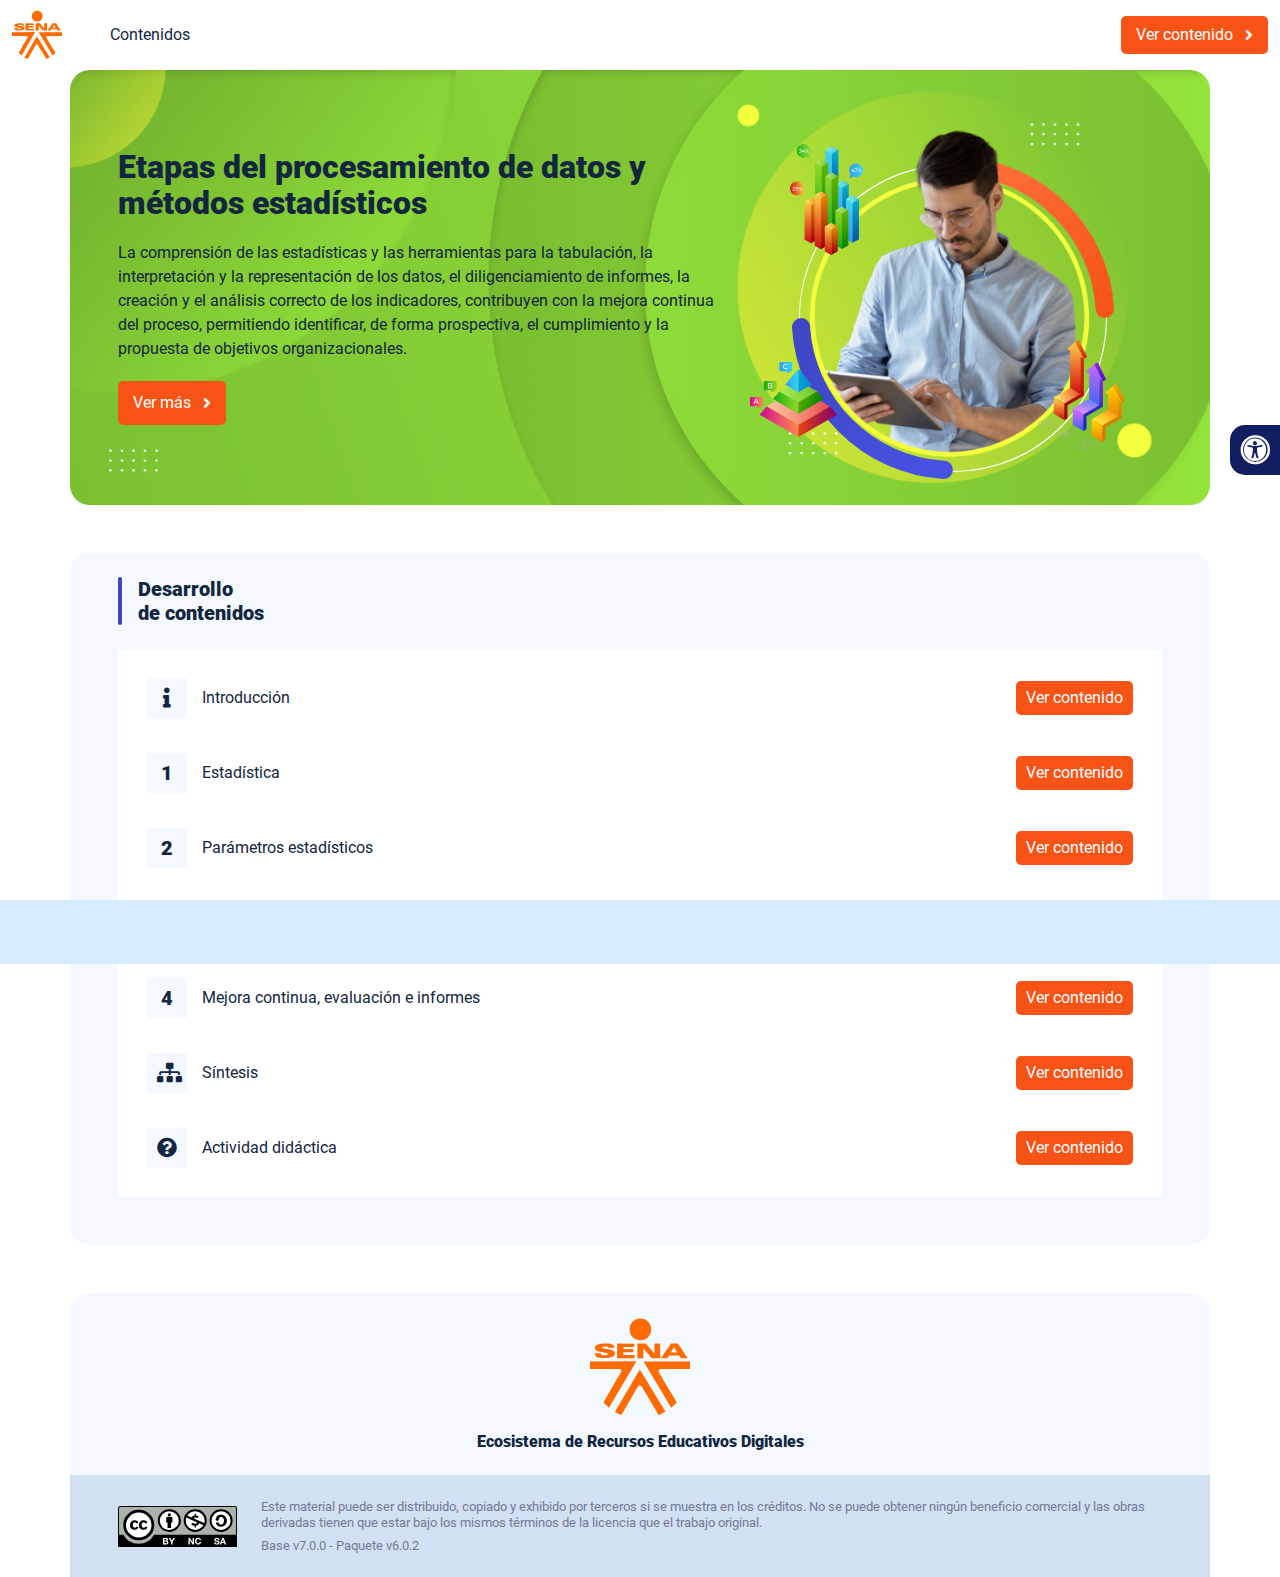
<file: index.html>
<!DOCTYPE html><html lang=""><head><meta charset="utf-8"><meta http-equiv="X-UA-Compatible" content="IE=edge"><meta name="viewport" content="width=device-width,initial-scale=1"><link rel="icon" href="favicon.ico"><title>Etapas del procesamiento de datos y métodos estadísticos</title><link href="css/chunk-039c07ee.c02cabcb.css" rel="prefetch"><link href="css/chunk-16215048.c02cabcb.css" rel="prefetch"><link href="css/chunk-30d2f332.c02cabcb.css" rel="prefetch"><link href="css/chunk-398c63f0.cb84b683.css" rel="prefetch"><link href="css/chunk-44daca35.c02cabcb.css" rel="prefetch"><link href="css/chunk-4adb6690.c02cabcb.css" rel="prefetch"><link href="css/chunk-681f37d3.c02cabcb.css" rel="prefetch"><link href="css/chunk-6928a14a.836e2e3e.css" rel="prefetch"><link href="css/chunk-6e45141e.c0e85eea.css" rel="prefetch"><link href="css/chunk-863a1ee8.f9b8b43c.css" rel="prefetch"><link href="css/chunk-923527cc.985220b5.css" rel="prefetch"><link href="css/chunk-a48a3e88.c02cabcb.css" rel="prefetch"><link href="css/chunk-f2a44bde.c02cabcb.css" rel="prefetch"><link href="css/comple.ef260fee.css" rel="prefetch"><link href="css/creditos.aaeac7f7.css" rel="prefetch"><link href="css/glosario.833dfdd0.css" rel="prefetch"><link href="css/referencias.b465cd62.css" rel="prefetch"><link href="js/actividad.4d045cea.js" rel="prefetch"><link href="js/chunk-0206bfa0.08ff7102.js" rel="prefetch"><link href="js/chunk-039c07ee.9157d02d.js" rel="prefetch"><link href="js/chunk-13a6037e.795db77f.js" rel="prefetch"><link href="js/chunk-16215048.dd2f4567.js" rel="prefetch"><link href="js/chunk-18f95272.92ff8633.js" rel="prefetch"><link href="js/chunk-2c06842c.7dd02792.js" rel="prefetch"><link href="js/chunk-2d0c5615.66262bf8.js" rel="prefetch"><link href="js/chunk-2d0e96ec.0e3944de.js" rel="prefetch"><link href="js/chunk-2d208d90.687062ac.js" rel="prefetch"><link href="js/chunk-2d21d0e2.3396eb7b.js" rel="prefetch"><link href="js/chunk-2d22c123.f6af4ae4.js" rel="prefetch"><link href="js/chunk-2e80bb9a.ef232ae9.js" rel="prefetch"><link href="js/chunk-2fdc87ee.bf1212d0.js" rel="prefetch"><link href="js/chunk-30d2f332.739e77dd.js" rel="prefetch"><link href="js/chunk-36769079.a99a338f.js" rel="prefetch"><link href="js/chunk-398c63f0.87bcb814.js" rel="prefetch"><link href="js/chunk-44daca35.40802002.js" rel="prefetch"><link href="js/chunk-4adb6690.1a0d735a.js" rel="prefetch"><link href="js/chunk-5309f94e.7c7600cc.js" rel="prefetch"><link href="js/chunk-53ccb27e.c2e3d10f.js" rel="prefetch"><link href="js/chunk-55d286b8.3335923a.js" rel="prefetch"><link href="js/chunk-681f37d3.d6188e20.js" rel="prefetch"><link href="js/chunk-6928a14a.7c039623.js" rel="prefetch"><link href="js/chunk-69444b4c.e256e6c7.js" rel="prefetch"><link href="js/chunk-6e45141e.a7b43e30.js" rel="prefetch"><link href="js/chunk-863a1ee8.1d2351db.js" rel="prefetch"><link href="js/chunk-923527cc.3698c4a6.js" rel="prefetch"><link href="js/chunk-a48a3e88.9b6b4a94.js" rel="prefetch"><link href="js/chunk-c796899c.7a3e85cf.js" rel="prefetch"><link href="js/chunk-e8a7823a.9ddf7174.js" rel="prefetch"><link href="js/chunk-eaa1fac2.39a4b7b8.js" rel="prefetch"><link href="js/chunk-f2a44bde.2ad66664.js" rel="prefetch"><link href="js/comple.b4194870.js" rel="prefetch"><link href="js/creditos.addf4ee5.js" rel="prefetch"><link href="js/glosario.46c8ba75.js" rel="prefetch"><link href="js/intro.c0042425.js" rel="prefetch"><link href="js/referencias.d6ed96ce.js" rel="prefetch"><link href="js/sintesis.3ace2fca.js" rel="prefetch"><link href="js/tema1.d7232d53.js" rel="prefetch"><link href="js/tema2.1b2b8e41.js" rel="prefetch"><link href="js/tema3.38655311.js" rel="prefetch"><link href="js/tema4.c012672b.js" rel="prefetch"><link href="css/app.ba8cc960.css" rel="preload" as="style"><link href="css/chunk-vendors.277c1061.css" rel="preload" as="style"><link href="js/app.87b10580.js" rel="preload" as="script"><link href="js/chunk-vendors.ec3ee0db.js" rel="preload" as="script"><link href="css/chunk-vendors.277c1061.css" rel="stylesheet"><link href="css/app.ba8cc960.css" rel="stylesheet"></head><body><noscript><strong>We're sorry but Etapas del procesamiento de datos y métodos estadísticos doesn't work properly without JavaScript enabled. Please enable it to continue.</strong></noscript><div id="app"></div><script src="js/chunk-vendors.ec3ee0db.js"></script><script src="js/app.87b10580.js"></script></body></html>
</file>
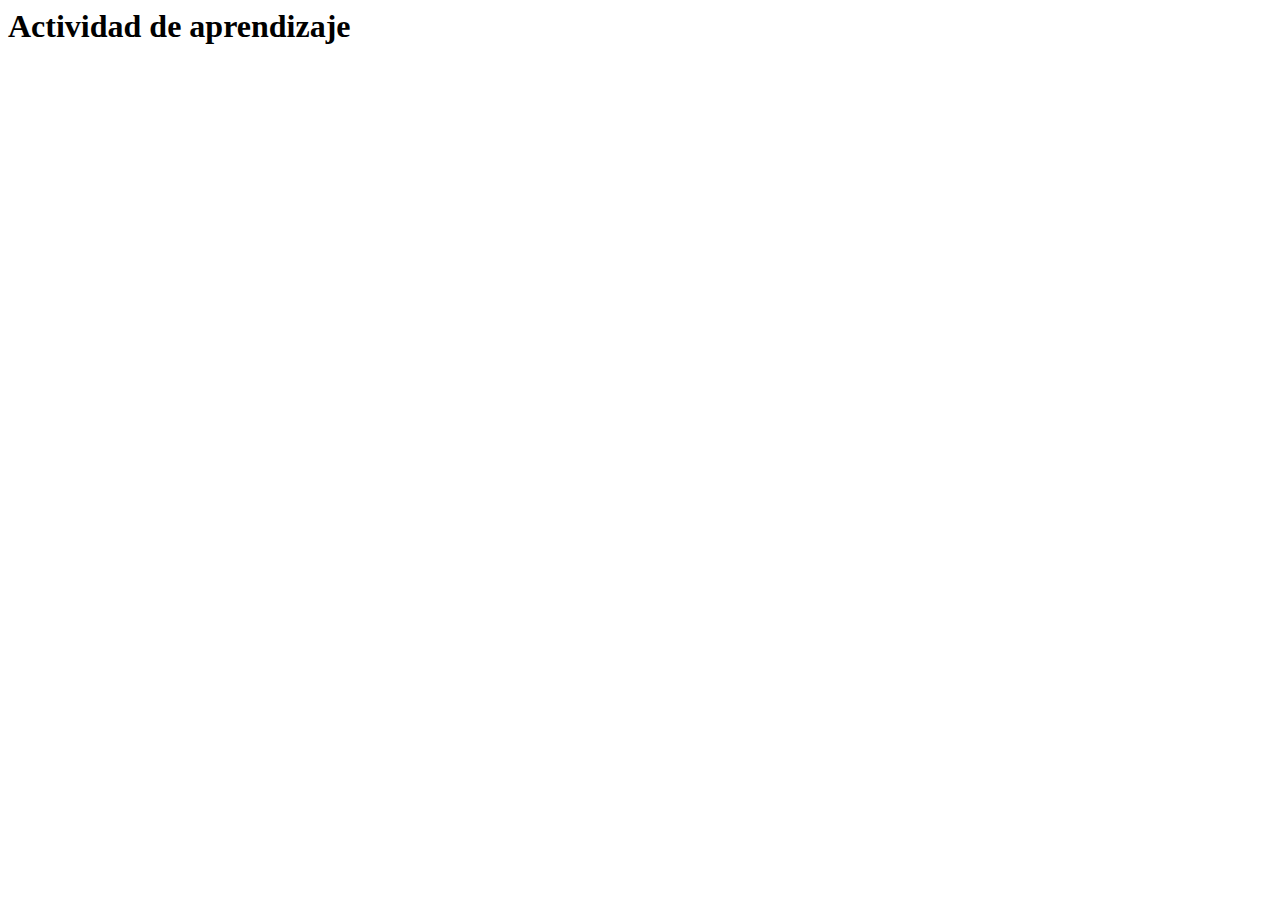
<file: actividades/actividad.html>
<html lang="en">
<head>
  <meta charset="UTF-8">
  <meta http-equiv="X-UA-Compatible" content="IE=edge">
  <meta name="viewport" content="width=device-width, initial-scale=1.0">
  <title>Actividad de aprendizaje</title>
</head>
<body>
  <h1>Actividad de aprendizaje</h1>
</body>
</html>
</file>
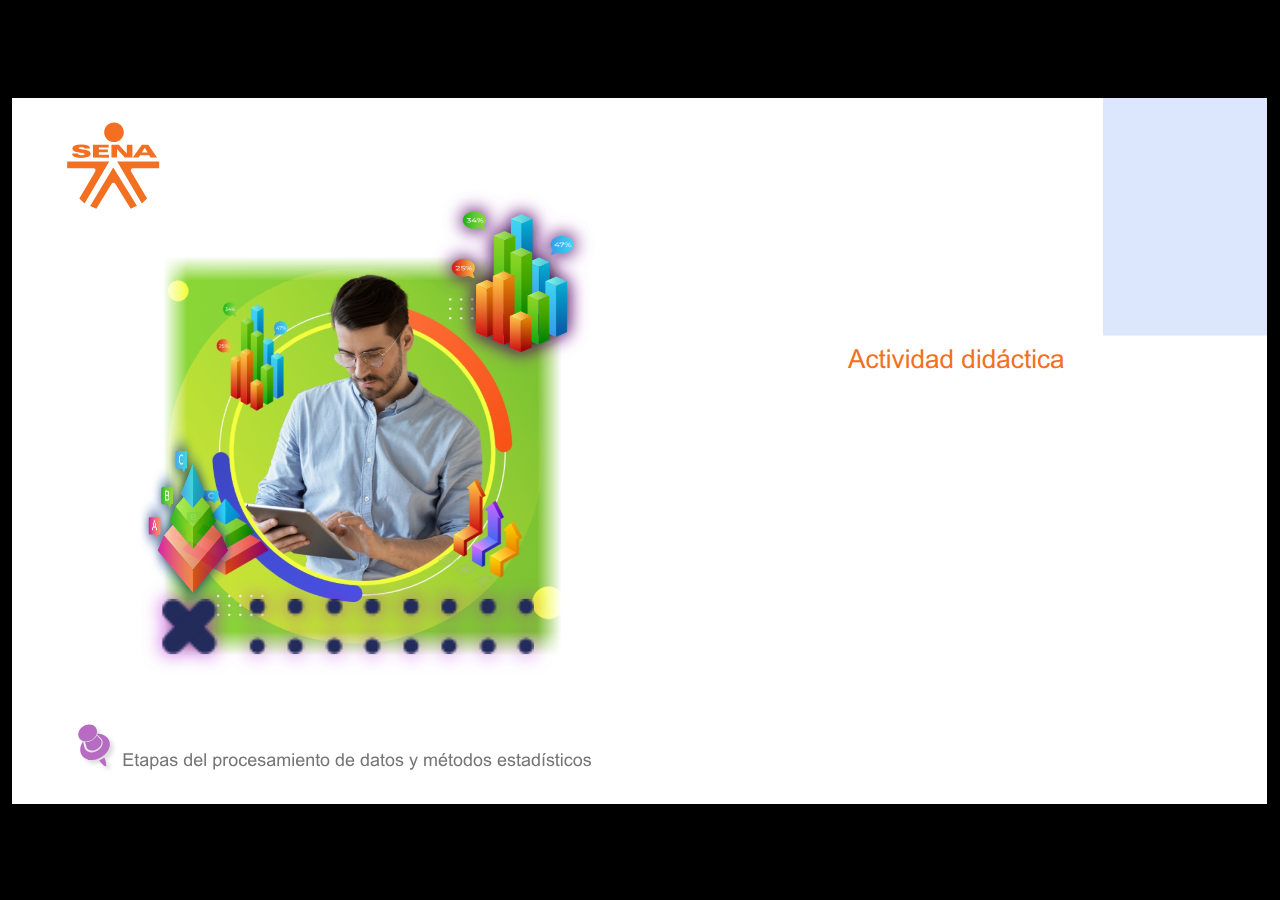
<file: actividades/story.html>
﻿<!doctype html>
<html lang="es">
<head>
  <meta charset="utf-8">
  <!-- Creado con Storyline 360 - http://www.articulate.com  -->
  <!-- version: 3.74.30180.0 -->
  <title>Actividad_did&#225;ctica</title>
  <meta http-equiv="x-ua-compatible" content="IE=edge"/>
  <meta name="viewport" content="width=device-width,initial-scale=1,user-scalable=no,shrink-to-fit=no,minimal-ui"/>
  <meta name="apple-mobile-web-app-capable" content="yes"/>
  <style>
    html, body { height: 100%; padding: 0; margin: 0 }
    #app { height: 100%; width: 100%; }
  </style>

  <script>
    window.DS = {};
    window.globals = {
      DATA_PATH_BASE: '',
      HAS_FRAME: true,
      HAS_SLIDE: true,

      lmsPresent: false,
      tinCanPresent: false,
      cmi5Present: false,
      aoSupport: false,
      scale: 'show all',
      captureRc: false,
      browserSize: 'optimal',
      bgColor: '#000000',
      features: 'AccessibleVideo,BackgroundAudio,ConnectionMessages,FullScreenToggle,InsertSvgPicture,LayerPresentAsDialog,MultipleQuizTracking,PlayerSpeedControl,StreamingVideo,UpdatedThemeEditor,UseAudioElement,VideoTranscripts',
      themeName: 'classic',
      preloaderColor: '#FFFFFF',
      suppressAnalytics: false,
      productChannel: 'stable',
      publishSource: 'storyline',
      aid: 'aid|5304b41d-7af7-4125-b8d1-83eb222823e2',
      cid: '489b98bc-42ec-4b4e-ace0-28c6e83afa70',
      playerVersion: '3.74.30180.0',
      publishTimestamp: '2023-10-13T21:14:39.6946793Z',
      maxIosVideoElements: 10,
      connectionSettings: { },

      
      parseParams: function(qs) {
        if (window.globals.parsedParams != null) {
          return window.globals.parsedParams;
        }
        qs = (qs || window.location.search.substr(1)).split('+').join(' ');
        var params = {},
            tokens,
            re = /[?&]?([^=]+)=([^&]*)/g;

        while (tokens = re.exec(qs)) {
          params[decodeURIComponent(tokens[1]).trim()] =
            decodeURIComponent(tokens[2]).trim();
        }
        window.globals.parsedParams = params;
        return params;
      }

    };
  </script>
  <script>
    var isIe11 = ('ActiveXObject' in window || window.MSBlobBuilder != null)
      && window.msCrypto != null && !window.ActiveXObject;
    if (isIe11) {
      window.globals.unsupportedBrowser = true;
      document.write(atob('[base64]'));
    }
  </script>
  
  <script>window.THREE = { };</script>
  
</head>
<body style="background: #000000" class="cs-HTML theme-classic">
  <!-- 360 -->
  <script>!function(){var e,i=/iPhone/i,o=/iPod/i,n=/iPad/i,t=/\biOS-universal(?:.+)Mac\b/i,r=/\bAndroid(?:.+)Mobile\b/i,a=/Android/i,d=/(?:SD4930UR|\bSilk(?:.+)Mobile\b)/i,p=/Silk/i,l=/Windows Phone/i,u=/\bWindows(?:.+)ARM\b/i,b=/BlackBerry/i,s=/BB10/i,c=/Opera Mini/i,f=/\b(CriOS|Chrome)(?:.+)Mobile/i,h=/Mobile(?:.+)Firefox\b/i,v=function(e){return void 0!==e&&"MacIntel"===e.platform&&"number"==typeof e.maxTouchPoints&&e.maxTouchPoints>1&&"undefined"==typeof MSStream};e=function(e){var m={userAgent:"",platform:"",maxTouchPoints:0};e||"undefined"==typeof navigator?"string"==typeof e?m.userAgent=e:e&&e.userAgent&&(m={userAgent:e.userAgent,platform:e.platform,maxTouchPoints:e.maxTouchPoints||0}):m={userAgent:navigator.userAgent,platform:navigator.platform,maxTouchPoints:navigator.maxTouchPoints||0};var g=m.userAgent,y=g.split("[FBAN");void 0!==y[1]&&(g=y[0]),void 0!==(y=g.split("Twitter"))[1]&&(g=y[0]);var A=function(e){return function(i){return i.test(e)}}(g),w={apple:{phone:A(i)&&!A(l),ipod:A(o),tablet:!A(i)&&(A(n)||v(m))&&!A(l),universal:A(t),device:(A(i)||A(o)||A(n)||A(t)||v(m))&&!A(l)},amazon:{phone:A(d),tablet:!A(d)&&A(p),device:A(d)||A(p)},android:{phone:!A(l)&&A(d)||!A(l)&&A(r),tablet:!A(l)&&!A(d)&&!A(r)&&(A(p)||A(a)),device:!A(l)&&(A(d)||A(p)||A(r)||A(a))||A(/\bokhttp\b/i)},windows:{phone:A(l),tablet:A(u),device:A(l)||A(u)},other:{blackberry:A(b),blackberry10:A(s),opera:A(c),firefox:A(h),chrome:A(f),device:A(b)||A(s)||A(c)||A(h)||A(f)},any:!1,phone:!1,tablet:!1};return w.any=w.apple.device||w.android.device||w.windows.device||w.other.device,w.phone=w.apple.phone||w.android.phone||w.windows.phone,w.tablet=w.apple.tablet||w.android.tablet||w.windows.tablet,w}(),"object"==typeof exports&&"undefined"!=typeof module?module.exports=e:"function"==typeof define&&define.amd?define((function(){return e})):this.isMobile=e}();
    window.isMobile.apple.tablet = window.isMobile.apple.tablet ||
      (navigator.platform === 'MacIntel' && navigator.maxTouchPoints > 1);
    window.isMobile.apple.device = window.isMobile.apple.device || window.isMobile.apple.tablet;
    window.isMobile.tablet = window.isMobile.tablet || window.isMobile.apple.tablet;
    window.isMobile.any = window.isMobile.any || window.isMobile.apple.tablet;
  </script>

  <div id="focus-sink" tabindex="-1"></div>

  <div id="preso"></div>
  <script>
    (function() {

      var classTypes = [ 'desktop', 'mobile', 'phone', 'tablet' ];

      var addDeviceClasses = function(prefix, testObj) {
        var curr, i;
        for (i = 0; i < classTypes.length; i++) {
          curr = classTypes[i];
          if (testObj[curr]) {
            document.body.classList.add(prefix + curr);
          }
        }
      };

      var params = window.globals.parseParams(),
          isDevicePreview = params.devicepreview === '1',
          isPhoneOverride = params.deviceType === 'phone' || (isDevicePreview && params.phone == '1'),
          isTabletOverride = (params.deviceType === 'tablet' || isDevicePreview) && !isPhoneOverride,
          isMobileOverride = isPhoneOverride || isTabletOverride;

      var deviceView = {
        desktop: !window.isMobile.any && !isMobileOverride,
        mobile: window.isMobile.any || isMobileOverride,
        phone: isPhoneOverride || (window.isMobile.phone && !isTabletOverride),
        tablet: isTabletOverride || window.isMobile.tablet
      };

      window.globals.deviceView = deviceView;
      window.isMobile.desktop = !window.isMobile.any;
      window.isMobile.mobile = window.isMobile.any;

      addDeviceClasses('view-', deviceView);

    })();
  </script>
  
  <script src='story_content/user.js' type=text/javascript></script>
  <div class="slide-loader"></div>

  <script>
    if (window.globals.deviceView.isMobile) { var doc = document, loader = doc.body.querySelector('.slide-loader'); [ 1, 2, 3 ].forEach(function(n) { var d = doc.createElement('div'); d.style.backgroundColor = window.globals.preloaderColor; d.classList.add('mobile-loader-dot'); d.classList.add('dot' + n); loader.appendChild(d); }); }
  </script>

  <div class="mobile-load-title-overlay" style="display: none">
    <div class="mobile-load-title">Actividad_did&#225;ctica</div>
  </div>

  <div class="mobile-chrome-warning"></div>

  
<style>
  .warn-connection-dialog {
    display: none;
    background: transparent;
    pointer-events: none;
    position: fixed;
    left: 0;
    top: 0;
    width: 100%;
    height: 100%;
    z-index: 999;
  }

  .warn-connection-content {
    border-radius: 4px;
    background: white;
    border: 1px solid #E7E7E7;
    color: #333333;
    box-shadow: 0 2px 4px rgba(0, 0, 0, 0.25);
    transition: all 150ms ease-out;
    position: absolute;
    white-space: nowrap;
  }

  .view-phone.is-landscape .warn-connection-content {
    left: 23px;
    bottom: 23px;
  }

  .view-tablet.is-landscape .warn-connection-content {
    left: 50%;
    top: 20px;
    transform: translateX(-50%);
  }

  .is-portrait .warn-connection-content {
    transform: translate(-50%, calc(-100% - 15px));
  }

  .warn-connection-content p {
    display: inline-block;
    margin: 0 8px 0 0;
    line-height: 33px;
    font-size: 11px;
  }

  .warn-connection-content svg {
    position: relative;
    vertical-align: middle;
    margin: 0 2px 2px 8px;
  }

  .view-desktop .warn-connection-content {
    left: 1.5em;
    bottom: 1.5em;
  }

  .view-desktop .warn-connection-content p {
    font-size: 1.1em;
  }

  .is-offline .warn-connection-dialog {
    display: block;
  }

  .is-offline .cs-panel * {
    pointer-events: none !important;
  }

  .is-offline .cs-panel {
    pointer-events: all !important;
  }

  .is-offline #nav-controls * {
    pointer-events: none !important;
  }

  .is-offline #nav-controls {
    pointer-events: all !important;
  }
</style>

<div class="warn-connection-dialog">
  <div class="warn-connection-content">
    <svg width="17" height="15" viewBox="0 0 17 15" xmlns="http://www.w3.org/2000/svg">
      <path fill="#8F0000" stroke="white" d="M16.07,12.98 L15.88,12.23 L9.51,1.21 C8.97,0.26,7.6,0.26,7.06,1.21 L0.69,12.23 C0.15,13.16,0.81,14.36,1.91,14.36 H14.65 C15.47,14.36,16.05,13.7,16.07,12.98 Z"/>
      <path fill="white" stroke="white" d="M8.58,5.5 C8.35,5.28,8.5,5.35,8.21,5.32 C8.09,5.35,7.97,5.49,7.96,5.67 C7.97,5.79,7.98,5.92,7.98,6.04 L7.98,6.04 C7.99,6.17,8,6.31,8.01,6.43 L8.01,6.44 C8.03,6.92,8.06,7.41,8.09,7.9 L8.09,7.9 C8.12,8.39,8.14,8.88,8.17,9.37 C8.17,9.39,8.18,9.42,8.2,9.44 C8.23,9.46,8.25,9.47,8.28,9.47 C8.31,9.47,8.34,9.46,8.35,9.44 C8.37,9.43,8.38,9.4,8.39,9.35 L8.39,9.34 C8.39,9.24,8.4,9.15,8.4,9.05 L8.4,9.05 C8.41,8.96,8.41,8.86,8.42,8.75 C8.43,8.44,8.45,8.12,8.47,7.81 L8.47,7.81 C8.49,7.49,8.51,7.18,8.53,6.87 C8.55,6.46,8.56,6.05,8.59,5.64 L8.6,5.62 C8.6,5.57,8.59,5.53,8.58,5.5 L8.21,5.32 Z"/>
      <circle fill="white" stroke="white" cx="8.3" cy="11.35" r="0.3"/>
    </svg>
    <p>You are offline. Trying to reconnect...</p>
  </div>
</div>

<script>
  (function() {
    window.DS.connection = {
      warningShown: false,
      assets: {},
      loadingAssetGroup: false,
      retryDelay: 500
    };

    // @TODO this is POC code and can be cleaned up a bit more if we move forward
    // with the feature



    // The `window.globals.features` variable must be set in `webpack.dev.config` when testing locally - it is not enough
    // to have it in the data - but it must be set there as well.
    var useConnectionMessages = window.AbortController != null &&
      window.location.protocol != 'file:' &&
      window.globals.features.indexOf('ConnectionMessages') != -1;

    window.DS.connection.useConnectionMessages = useConnectionMessages

    var assetCount = 0;
    var checkLoadedId;
    var connectionSettings = window.globals.connectionSettings;

    if (useConnectionMessages && connectionSettings != null) {
      var contentEl = document.querySelector('.warn-connection-content');
      var messageEl = contentEl.querySelector('p')

      if (connectionSettings.useDarkTheme) {
        contentEl.style.borderColor = '#BABBBA';
        contentEl.style.backgroundColor = '#282828';
        contentEl.style.color = '#FFFFFF';
      }

      if (connectionSettings.message != null) {
        messageEl.textContent = window.decodeURIComponent(connectionSettings.message);
      }
    }

    function checkAssetsReady() {
      for (var i in DS.connection.assets) {
        if (!DS.connection.assets[i].success) {
          return false;
        }
      }
      return true;
    }

    function stopAssetGroup() {
      if (!useConnectionMessages) { return; }

      assetCount = 0;

      DS.connection.oldAssetGroup = DS.connection.assets;
      DS.connection.assets = {};
      DS.connection.loadingAssetGroup = false;
      clearInterval(checkLoadedId);
    }

    function startAssetGroup() {
      if (!useConnectionMessages) { return; }
      var ticks = 0;
      clearInterval(checkLoadedId);
      checkLoadedId = setInterval(function() {
        var loaded = 0;
        if (assetCount === 0 && loaded === 0) {
          clearInterval(checkLoadedId);
          return;
        }

        for (var i in DS.connection.assets) {
          if (DS.connection.assets[i].success) {
            loaded++;
          }
        }

        if (assetCount === loaded && checkAssetsReady()) {
          for (var i in DS.connection.assets) {
            if (DS.connection.assets[i].action) {
              DS.connection.assets[i].action();
            }
          }
          hideWarning();
          stopAssetGroup();
        }
      }, 100)
    }

    function requiredAsset(url, action, retry, type) {
      if (!useConnectionMessages) { return; }
      if (DS.connection.assets[url]) { return; }

      DS.connection.assets[url] = {
        success: false, action: action, retry: retry, type: type
      };
      assetCount = Object.keys(DS.connection.assets).length;
      if (!DS.connection.loadingAssetGroup) {
        startAssetGroup();
      }
      DS.connection.loadingAssetGroup = true;
    }

    function assetLoaded(url) {
      if (!useConnectionMessages) { return; }
      if (DS.connection.assets[url]) {
        DS.connection.assets[url].success = true;
      }
    }

    function assetFailed(url) {
      if (!useConnectionMessages) { return; }
      if (!DS.connection.assets[url]) {
        if (/\.js$/.test(url)) {
          setTimeout(function() {
            if (DS.connection.lastSlideLoaded != null) {
              DS.connection.lastSlideLoaded();
            }
          }, DS.connection.retryDelay);
        }
        return;
      }
      if (!DS.connection.warningShown) { showWarning(); }
      if (DS.connection.assets[url].retry) {
        setTimeout(function() {
          if (!DS.connection.assets[url].success) {
            DS.connection.assets[url].retry()
          }
        }, DS.connection.retryDelay);
      }
    }

    function hideWarning() {
      document.body.classList.remove('is-offline');
      DS.connection.warningShown = false;
    }
    DS.connection.hideWarning = hideWarning

    function showWarning(btn) {
      document.body.classList.add('is-offline')
      DS.connection.warningShown = true;
      updateWarningPosition();
    }

    function updateWarningPosition() {
      if (!DS.connection.warningShown) {
        return;
      }

      var isPortrait = document.body.classList.contains('is-portrait');
      var warningEl = document.querySelector('.warn-connection-content');

      if (isPortrait) {
        var slide = document.querySelector('.primary-slide');
        var slideRect = slide.getBoundingClientRect();

        warningEl.style.top = `${slideRect.top}px`
        warningEl.style.left = `${slideRect.left + slideRect.width / 2}px`
      } else {
        warningEl.style.top = null;
        warningEl.style.left = null;
      }

      window.requestAnimationFrame(updateWarningPosition);
    }

    // these will all be noops if the feature flag isn't set in
    // the data and `window.globals.features`
    DS.connection.requiredAsset = requiredAsset;
    DS.connection.assetLoaded = assetLoaded;
    DS.connection.assetFailed = assetFailed;
    DS.connection.stopAssetGroup = stopAssetGroup;
    DS.connection.startAssetGroup = startAssetGroup;
  })();
</script>


  <script>
    
    if (window.autoSpider && window.vInterfaceObject) {
      document.querySelector('.mobile-load-title-overlay').style.display = 'none';
    }
  </script>

  

  <link rel="stylesheet" href="html5/data/css/output.min.css" data-noprefix/>
</body>
<script src="html5/lib/scripts/bootstrapper.min.js"></script>
</html>
</file>
<file: css/chunk-039c07ee.c02cabcb.css>
.actividad[data-v-c4e6906c]{background-color:#f2f2f2}.horizontal-scroll__wrapper[data-v-c4e6906c]{overflow:hidden}.horizontal-scroll[data-v-c4e6906c]{display:flex;transition:transform .5s ease-in-out;align-items:center;flex-wrap:nowrap}.horizontal-scroll[data-v-c4e6906c]:not(.row){width:100%}.horizontal-scroll--item-fw[data-v-c4e6906c]>div{flex-grow:0;flex-shrink:0;width:100%;margin:0!important}
</file>
<file: css/chunk-16215048.c02cabcb.css>
.actividad[data-v-c4e6906c]{background-color:#f2f2f2}.horizontal-scroll__wrapper[data-v-c4e6906c]{overflow:hidden}.horizontal-scroll[data-v-c4e6906c]{display:flex;transition:transform .5s ease-in-out;align-items:center;flex-wrap:nowrap}.horizontal-scroll[data-v-c4e6906c]:not(.row){width:100%}.horizontal-scroll--item-fw[data-v-c4e6906c]>div{flex-grow:0;flex-shrink:0;width:100%;margin:0!important}
</file>
<file: css/chunk-30d2f332.c02cabcb.css>
.actividad[data-v-c4e6906c]{background-color:#f2f2f2}.horizontal-scroll__wrapper[data-v-c4e6906c]{overflow:hidden}.horizontal-scroll[data-v-c4e6906c]{display:flex;transition:transform .5s ease-in-out;align-items:center;flex-wrap:nowrap}.horizontal-scroll[data-v-c4e6906c]:not(.row){width:100%}.horizontal-scroll--item-fw[data-v-c4e6906c]>div{flex-grow:0;flex-shrink:0;width:100%;margin:0!important}
</file>
<file: css/chunk-398c63f0.cb84b683.css>
.actividad{background-color:#f2f2f2}.barra-avance{display:flex;align-items:center;justify-content:space-between;position:fixed;bottom:0;left:0;width:100%;padding:10px;background-color:#d8ecff;transition:transform .5s ease-in-out;z-index:100000}.barra-avance__barra{margin:0 20px;flex:1;position:relative;max-width:800px}.barra-avance__barra--amarilla,.barra-avance__barra--blanca{height:4px}.barra-avance__barra--amarilla:after,.barra-avance__barra--amarilla:before,.barra-avance__barra--blanca:after,.barra-avance__barra--blanca:before{content:"";display:block;width:10px;height:10px;border-radius:50%;position:absolute;top:50%}.barra-avance__barra--amarilla:before,.barra-avance__barra--blanca:before{left:0;transform:translate(-50%,-50%)}.barra-avance__barra--amarilla:after,.barra-avance__barra--blanca:after{right:0;transform:translate(50%,-50%)}.barra-avance__barra--blanca,.barra-avance__barra--blanca:after,.barra-avance__barra--blanca:before{background-color:#fff}.barra-avance__barra--amarilla{position:absolute;width:100%;top:0;background-color:#f85316}.barra-avance__barra--amarilla:after,.barra-avance__barra--amarilla:before{background-color:#f85316}.barra-avance__boton--regresar{background-color:#b0c0d2}.barra-avance__boton--regresar span{color:#111e61!important}.barra-avance__boton--disable{opacity:0;pointer-events:none}.barra-avance--open{transform:translateY(0)}.barra-avance--close{transform:translateY(100%)}
</file>
<file: css/chunk-44daca35.c02cabcb.css>
.actividad[data-v-c4e6906c]{background-color:#f2f2f2}.horizontal-scroll__wrapper[data-v-c4e6906c]{overflow:hidden}.horizontal-scroll[data-v-c4e6906c]{display:flex;transition:transform .5s ease-in-out;align-items:center;flex-wrap:nowrap}.horizontal-scroll[data-v-c4e6906c]:not(.row){width:100%}.horizontal-scroll--item-fw[data-v-c4e6906c]>div{flex-grow:0;flex-shrink:0;width:100%;margin:0!important}
</file>
<file: css/chunk-4adb6690.c02cabcb.css>
.actividad[data-v-c4e6906c]{background-color:#f2f2f2}.horizontal-scroll__wrapper[data-v-c4e6906c]{overflow:hidden}.horizontal-scroll[data-v-c4e6906c]{display:flex;transition:transform .5s ease-in-out;align-items:center;flex-wrap:nowrap}.horizontal-scroll[data-v-c4e6906c]:not(.row){width:100%}.horizontal-scroll--item-fw[data-v-c4e6906c]>div{flex-grow:0;flex-shrink:0;width:100%;margin:0!important}
</file>
<file: css/chunk-681f37d3.c02cabcb.css>
.actividad[data-v-c4e6906c]{background-color:#f2f2f2}.horizontal-scroll__wrapper[data-v-c4e6906c]{overflow:hidden}.horizontal-scroll[data-v-c4e6906c]{display:flex;transition:transform .5s ease-in-out;align-items:center;flex-wrap:nowrap}.horizontal-scroll[data-v-c4e6906c]:not(.row){width:100%}.horizontal-scroll--item-fw[data-v-c4e6906c]>div{flex-grow:0;flex-shrink:0;width:100%;margin:0!important}
</file>
<file: css/chunk-6928a14a.836e2e3e.css>
.actividad[data-v-4f6b7c58]{background-color:#f2f2f2}.accesibilidad[data-v-4f6b7c58]{position:fixed;right:0;top:50vh;height:50px;background-color:#111e61;border-top-left-radius:15px;border-bottom-left-radius:15px;transform:translateY(-50%) translateX(100%) translateX(-50px);overflow:hidden;transition:transform .3s ease-in-out,height .3s ease-in-out}.accesibilidad[data-v-4f6b7c58]:hover{transform:translateY(-50%) translateX(0);height:12.75rem}.accesibilidad [data-v-4f6b7c58]{color:#fff}.accesibilidad__menu__content .accesibilidad__menu__item[data-v-4f6b7c58]{cursor:pointer}.accesibilidad__menu__content .accesibilidad__menu__item[data-v-4f6b7c58]:hover{background-color:#273685}.accesibilidad__menu__content .accesibilidad__menu__item[data-v-4f6b7c58]:last-child{border:none}.accesibilidad__menu__item[data-v-4f6b7c58]{display:flex;align-items:center;padding:10px;border-bottom:1px solid #273685;line-height:1em;-webkit-user-select:none;-moz-user-select:none;user-select:none}.accesibilidad__menu i[data-v-4f6b7c58]{font-size:30px;font-style:normal;margin-right:10px;line-height:1em}.accesibilidad__menu img[data-v-4f6b7c58]{width:30px;margin-right:10px}
</file>
<file: css/chunk-6e45141e.c0e85eea.css>
.actividad[data-v-7e5a4120]{background-color:#f2f2f2}.header[data-v-7e5a4120]{position:sticky;top:0;padding-top:10px;padding-bottom:10px;background-color:#fff;z-index:10010;line-height:1.1em}.header__logo[data-v-7e5a4120]{width:50px}@media (max-width:576px){.header__componente-formativo[data-v-7e5a4120]{font-size:.8em}}.header__menu[data-v-7e5a4120]{cursor:pointer}.header__menu span[data-v-7e5a4120]{font-size:.7em;display:block;line-height:1em;text-align:center;color:#111e61}.header__menu__btn[data-v-7e5a4120]{width:30px;height:30px;position:relative;margin-bottom:4px}.header__menu__btn .line-1[data-v-7e5a4120],.header__menu__btn .line-2[data-v-7e5a4120],.header__menu__btn .line-3[data-v-7e5a4120]{height:4px;width:30px;background-color:#111e61;transform-origin:center center;position:absolute;left:0;border-radius:2px}.header__menu__btn .line-1[data-v-7e5a4120]{top:4px;animation:line-1-inactive-7e5a4120 .5s ease-in-out forwards}.header__menu__btn .line-2[data-v-7e5a4120]{top:13px;animation:line-2-inactive-7e5a4120 .5s ease-in-out forwards}.header__menu__btn .line-3[data-v-7e5a4120]{top:22px;animation:line-3-inactive-7e5a4120 .5s ease-in-out forwards}.header__menu__btn[data-v-7e5a4120]:hover{cursor:pointer}.header__menu__btn--open .line-1[data-v-7e5a4120]{animation:line-1-active-7e5a4120 .5s ease-in-out forwards}.header__menu__btn--open .line-2[data-v-7e5a4120]{animation:line-2-active-7e5a4120 .5s ease-in-out forwards}.header__menu__btn--open .line-3[data-v-7e5a4120]{animation:line-3-active-7e5a4120 .5s ease-in-out forwards}@keyframes line-1-active-7e5a4120{0%{transform:translate(0) rotate(0)}50%{transform:translateY(9px) rotate(0)}to{transform:translateY(9px) rotate(45deg)}}@keyframes line-2-active-7e5a4120{0%{transform:scale(1)}to{transform:scale(0)}}@keyframes line-3-active-7e5a4120{0%{transform:translate(0) rotate(0)}50%{transform:translateY(-9px) rotate(0)}to{transform:translateY(-9px) rotate(-45deg)}}@keyframes line-1-inactive-7e5a4120{0%{transform:translateY(9px) rotate(45deg)}50%{transform:translateY(9px) rotate(0)}to{transform:translate(0) rotate(0)}}@keyframes line-2-inactive-7e5a4120{0%{transform:scale(0)}to{transform:scale(1)}}@keyframes line-3-inactive-7e5a4120{0%{transform:translateY(-9px) rotate(-45deg)}50%{transform:translateY(-9px) rotate(0)}to{transform:translate(0) rotate(0)}}
</file>
<file: css/chunk-863a1ee8.f9b8b43c.css>
.actividad{background-color:#f2f2f2}.banner-interno{position:relative}.banner-interno__fondo{position:absolute;top:0;bottom:-50px;left:0;right:0;background-color:#75b62f;background-size:cover;background-position:50%}.banner-interno__titulo{display:flex;align-items:center}.banner-interno__titulo__icono{display:block;width:32px;height:32px;border-radius:50%;background-color:#12263f;position:relative}.banner-interno__titulo__icono i{color:#75b62f;position:absolute;left:50%;top:50%;transform:translate(-50%,-50%)}.banner-interno__titulo h1,.banner-interno__titulo h2,.banner-interno__titulo h3,.banner-interno__titulo h4,.banner-interno__titulo h5,.banner-interno__titulo h6{color:#12263f;line-height:1.1em}
</file>
<file: css/chunk-923527cc.985220b5.css>
.actividad{background-color:#f2f2f2}.aside-menu{position:fixed;top:70px;min-height:calc(100vh - 70px);max-height:calc(100vh - 70px);background-color:#f3f9ff;transition:flex .5s ease-in-out,width .5s ease-in-out;overflow-x:hidden;z-index:100001;width:300px}.aside-menu__black-background{position:fixed;inset:0;top:70px;background:rgba(0,0,0,.8);cursor:pointer}.aside-menu a{color:#111e61}.aside-menu__content{width:300px;display:flex;flex-direction:column;justify-content:space-between;min-height:calc(100vh - 70px);max-height:calc(100vh - 70px);border-right:1px solid #d8ecff;position:absolute;background:#fff}@media (max-height:800px){.aside-menu__content{min-height:800px;max-height:800px;overflow-y:auto}}.aside-menu__header{padding:10px;text-align:center;background-color:#d8ecff}.aside-menu__header h4{margin:0}.aside-menu__menu{overflow-y:auto;flex-grow:1;list-style:none;padding-left:0;margin-bottom:0}.aside-menu__menu__item--active .aside-menu__menu__item__lnk,.aside-menu__menu__item--active .aside-menu__sec-menu__item__lnk{background-color:#d8ecff;font-weight:700}.aside-menu__menu__item--sub-menu:hover,.aside-menu__menu__item:hover,.aside-menu__sec-menu__item:hover{background-color:#d8ecff}.aside-menu__menu__item--sub-menu{padding-left:10px}.aside-menu__menu__item--sub-menu--active .aside-menu__menu__item__lnk,.aside-menu__menu__item--sub-menu--active .aside-menu__sec-menu__item__lnk{background-color:#d8ecff;font-weight:700;position:relative}.aside-menu__menu__item--sub-menu--active .aside-menu__menu__item__lnk:before,.aside-menu__menu__item--sub-menu--active .aside-menu__sec-menu__item__lnk:before{content:"";display:block;position:absolute;left:0;bottom:0;top:0;width:4px;border-radius:2px;background-color:#3d46c2}.aside-menu__menu__item__lnk,.aside-menu__sec-menu__item__lnk{display:flex;align-items:center;padding:10px 15px;line-height:1.1em}.aside-menu__menu__item__lnk i,.aside-menu__menu__item__lnk span,.aside-menu__sec-menu__item__lnk i,.aside-menu__sec-menu__item__lnk span{margin-right:10px}.aside-menu__menu__item__lnk i:last-child,.aside-menu__menu__item__lnk span:last-child,.aside-menu__sec-menu__item__lnk i:last-child,.aside-menu__sec-menu__item__lnk span:last-child{margin-right:0}.aside-menu__sec-menu{background-color:#d8ecff;padding:10px 0;flex-shrink:0;margin-bottom:0}.aside-menu__sec-menu__item{padding:10px 15px}.aside-menu__sec-menu__item__lnk{padding:0;border-radius:1em}.aside-menu__sec-menu__item__lnk i{display:block;width:2em;height:2em;padding:.5em 0;text-align:center;background-color:#fff;border-radius:50%}.aside-menu__sec-menu__item__lnk:hover{background-color:#fff}@media (max-width:576px){.aside-menu__sec-menu{padding-bottom:110px}}.main-menu-enter-active{animation:main-menu-open-animation .3s}.main-menu-enter-active .aside-menu__black-background{animation:main-menu-background-animation .3s}.main-menu-leave-active{animation:main-menu-open-animation .3s reverse}.main-menu-leave-active .aside-menu__black-background{animation:main-menu-background-animation .3s reverse}@keyframes main-menu-open-animation{0%{width:0}to{width:300px}}@keyframes main-menu-background-animation{0%{opacity:0}to{opacity:1}}
</file>
<file: css/chunk-a48a3e88.c02cabcb.css>
.actividad[data-v-c4e6906c]{background-color:#f2f2f2}.horizontal-scroll__wrapper[data-v-c4e6906c]{overflow:hidden}.horizontal-scroll[data-v-c4e6906c]{display:flex;transition:transform .5s ease-in-out;align-items:center;flex-wrap:nowrap}.horizontal-scroll[data-v-c4e6906c]:not(.row){width:100%}.horizontal-scroll--item-fw[data-v-c4e6906c]>div{flex-grow:0;flex-shrink:0;width:100%;margin:0!important}
</file>
<file: css/chunk-f2a44bde.c02cabcb.css>
.actividad[data-v-c4e6906c]{background-color:#f2f2f2}.horizontal-scroll__wrapper[data-v-c4e6906c]{overflow:hidden}.horizontal-scroll[data-v-c4e6906c]{display:flex;transition:transform .5s ease-in-out;align-items:center;flex-wrap:nowrap}.horizontal-scroll[data-v-c4e6906c]:not(.row){width:100%}.horizontal-scroll--item-fw[data-v-c4e6906c]>div{flex-grow:0;flex-shrink:0;width:100%;margin:0!important}
</file>
<file: css/comple.ef260fee.css>
.banner-interno{position:relative}.banner-interno__fondo{position:absolute;top:0;bottom:-50px;left:0;right:0;background-color:#75b62f;background-size:cover;background-position:50%}.banner-interno__titulo{display:flex;align-items:center}.banner-interno__titulo__icono{display:block;width:32px;height:32px;border-radius:50%;background-color:#12263f;position:relative}.banner-interno__titulo__icono i{color:#75b62f;position:absolute;left:50%;top:50%;transform:translate(-50%,-50%)}.banner-interno__titulo h1,.banner-interno__titulo h2,.banner-interno__titulo h3,.banner-interno__titulo h4,.banner-interno__titulo h5,.banner-interno__titulo h6{color:#12263f;line-height:1.1em}.actividad{background-color:#f2f2f2}.complementario__enlaces{display:flex;justify-content:center;flex-wrap:wrap}.complementario__enlaces a{margin:0 5px}.complementario__btn{font-size:1.5em;line-height:1em}table{width:calc(100% - 1px);min-width:800px}table thead{background-color:#d8ecff}table thead th{border-color:#d8ecff}table td,table th{padding:25px 20px;text-align:center}
</file>
<file: css/creditos.aaeac7f7.css>
.banner-interno{position:relative}.banner-interno__fondo{position:absolute;top:0;bottom:-50px;left:0;right:0;background-color:#75b62f;background-size:cover;background-position:50%}.banner-interno__titulo{display:flex;align-items:center}.banner-interno__titulo__icono{display:block;width:32px;height:32px;border-radius:50%;background-color:#12263f;position:relative}.banner-interno__titulo__icono i{color:#75b62f;position:absolute;left:50%;top:50%;transform:translate(-50%,-50%)}.banner-interno__titulo h1,.banner-interno__titulo h2,.banner-interno__titulo h3,.banner-interno__titulo h4,.banner-interno__titulo h5,.banner-interno__titulo h6{color:#12263f;line-height:1.1em}.actividad{background-color:#f2f2f2}.creditos-vista .tarjeta.credito{background-color:#d2e1f1}.creditos{color:#727997;overflow-x:auto}.creditos__item{min-width:490px}.creditos p{line-height:1.3em;margin-bottom:0;color:#727997}.creditos__titulo{font-weight:700;background-color:#d2e1f1;padding:5px 10px;border-top-radius:5px;border-top-left-radius:5px;border-top-right-radius:5px}.creditos table td,.creditos table th{border-color:#d2e1f1}
</file>
<file: css/glosario.833dfdd0.css>
.banner-interno{position:relative}.banner-interno__fondo{position:absolute;top:0;bottom:-50px;left:0;right:0;background-color:#75b62f;background-size:cover;background-position:50%}.banner-interno__titulo{display:flex;align-items:center}.banner-interno__titulo__icono{display:block;width:32px;height:32px;border-radius:50%;background-color:#12263f;position:relative}.banner-interno__titulo__icono i{color:#75b62f;position:absolute;left:50%;top:50%;transform:translate(-50%,-50%)}.banner-interno__titulo h1,.banner-interno__titulo h2,.banner-interno__titulo h3,.banner-interno__titulo h4,.banner-interno__titulo h5,.banner-interno__titulo h6{color:#12263f;line-height:1.1em}.actividad{background-color:#f2f2f2}.glosario__letra-item{display:flex}.glosario__letra-item__texto{padding-top:5px}.glosario__letra-item__letra__icono{width:32px;height:32px;position:relative;line-height:1em;border-radius:50%;background-color:#d2e1f1}.glosario__letra-item__letra__icono span{position:absolute;left:50%;top:50%;transform:translate(-50%,-50%);font-size:1.1em;font-weight:900}
</file>
<file: css/referencias.b465cd62.css>
.banner-interno{position:relative}.banner-interno__fondo{position:absolute;top:0;bottom:-50px;left:0;right:0;background-color:#75b62f;background-size:cover;background-position:50%}.banner-interno__titulo{display:flex;align-items:center}.banner-interno__titulo__icono{display:block;width:32px;height:32px;border-radius:50%;background-color:#12263f;position:relative}.banner-interno__titulo__icono i{color:#75b62f;position:absolute;left:50%;top:50%;transform:translate(-50%,-50%)}.banner-interno__titulo h1,.banner-interno__titulo h2,.banner-interno__titulo h3,.banner-interno__titulo h4,.banner-interno__titulo h5,.banner-interno__titulo h6{color:#12263f;line-height:1.1em}.actividad{background-color:#f2f2f2}.referencias__item:last-child hr{display:none}.referencias__item a{color:#2196f3;text-decoration:underline;overflow-wrap:break-word}
</file>
<file: css/app.ba8cc960.css>
*,:after,:before{box-sizing:inherit}html{height:100%;line-height:1.15;box-sizing:border-box;-webkit-font-smoothing:antialiased;-moz-osx-font-smoothing:grayscale;-webkit-text-size-adjust:100%;-ms-text-size-adjust:100%;text-rendering:optimizeLegibility}a,abbr,acronym,address,applet,article,aside,audio,b,big,blockquote,body,canvas,caption,center,cite,code,dd,del,details,dfn,div,dl,dt,em,embed,fieldset,figcaption,figure,footer,form,h1,h2,h3,h4,h5,h6,header,hgroup,html,i,iframe,img,ins,kbd,label,legend,li,mark,menu,nav,object,ol,output,p,pre,q,ruby,s,samp,section,small,span,strike,strong,sub,summary,sup,table,tbody,td,tfoot,th,thead,time,tr,tt,u,ul,var,video{margin:0;padding:0;border:0;outline:0;background:transparent;vertical-align:baseline}article,aside,details,figcaption,figure,footer,header,main,menu,nav,section,summary{display:block}[hidden],template{display:none}hr{box-sizing:content-box;height:0;border-bottom:1px solid #e8e8e8;border-left:0;border-right:0;border-top:0;margin:1.5em 0;overflow:visible}[hidden]{display:none}a{font-family:Roboto,sans-serif;font-size:1em;font-weight:400;text-decoration:none;color:#12263f;background-color:transparent;transition:all .15s ease-in-out;-webkit-text-decoration-skip:objects}a:active,a:hover{outline-width:0}a:active,a:focus,a:hover{color:#000}[type=button],[type=reset],[type=submit],button{-webkit-appearance:none;-moz-appearance:none;appearance:none;cursor:pointer;display:inline-block;vertical-align:middle;border:0;border-radius:5px;color:#fff;background-color:#f85316;font-family:Roboto,sans-serif;font-weight:400;font-size:1em;-webkit-font-smoothing:antialiased;line-height:1em;white-space:nowrap;text-decoration:none;text-transform:none;padding:.75em 1.5em;margin:0;-webkit-user-select:none;-moz-user-select:none;user-select:none;overflow:visible;transition:background-color .15s ease-in-out}[type=button]:focus,[type=button]:hover,[type=reset]:focus,[type=reset]:hover,[type=submit]:focus,[type=submit]:hover,button:focus,button:hover{background-color:#f85316;color:#fff}[type=button]:disabled,[type=reset]:disabled,[type=submit]:disabled,button:disabled{cursor:not-allowed;opacity:.5}[type=button]:disabled:hover,[type=reset]:disabled:hover,[type=submit]:disabled:hover,button:disabled:hover{background-color:#f85316}input,select,textarea{margin:0;display:block;font-family:Roboto,sans-serif;font-size:16px}input{overflow:visible}[type=color],[type=date],[type=datetime-local],[type=datetime],[type=email],[type=month],[type=number],[type=password],[type=search],[type=tel],[type=text],[type=time],[type=url],[type=week],input:not([type]),select,select[multiple],textarea{background-color:#fff;border:1px solid #e8e8e8;border-radius:5px;box-shadow:inset 0 1px 3px rgba(0,0,0,.06);box-sizing:inherit;margin-bottom:.75em;padding:.5em;transition:border-color .15s ease-in-out;width:100%}[type=color]:hover,[type=date]:hover,[type=datetime-local]:hover,[type=datetime]:hover,[type=email]:hover,[type=month]:hover,[type=number]:hover,[type=password]:hover,[type=search]:hover,[type=tel]:hover,[type=text]:hover,[type=time]:hover,[type=url]:hover,[type=week]:hover,input:not([type]):hover,select:hover,select[multiple]:hover,textarea:hover{border-color:shade(#e8e8e8,20%)}[type=color]:focus,[type=date]:focus,[type=datetime-local]:focus,[type=datetime]:focus,[type=email]:focus,[type=month]:focus,[type=number]:focus,[type=password]:focus,[type=search]:focus,[type=tel]:focus,[type=text]:focus,[type=time]:focus,[type=url]:focus,[type=week]:focus,input:not([type]):focus,select:focus,select[multiple]:focus,textarea:focus{border-color:#3d46c2;box-shadow:inset 0 1px 3px rgba(0,0,0,.06),0 0 5px rgba(104,162,42,.7);outline:none}[type=color]:disabled,[type=date]:disabled,[type=datetime-local]:disabled,[type=datetime]:disabled,[type=email]:disabled,[type=month]:disabled,[type=number]:disabled,[type=password]:disabled,[type=search]:disabled,[type=tel]:disabled,[type=text]:disabled,[type=time]:disabled,[type=url]:disabled,[type=week]:disabled,input:not([type]):disabled,select:disabled,select[multiple]:disabled,textarea:disabled{background-color:shade(#fff,5%);cursor:not-allowed}[type=color]:disabled:hover,[type=date]:disabled:hover,[type=datetime-local]:disabled:hover,[type=datetime]:disabled:hover,[type=email]:disabled:hover,[type=month]:disabled:hover,[type=number]:disabled:hover,[type=password]:disabled:hover,[type=search]:disabled:hover,[type=tel]:disabled:hover,[type=text]:disabled:hover,[type=time]:disabled:hover,[type=url]:disabled:hover,[type=week]:disabled:hover,input:not([type]):disabled:hover,select:disabled:hover,select[multiple]:disabled:hover,textarea:disabled:hover{border:1px solid #e8e8e8}select{text-transform:none;max-width:100%;border-radius:5px}::-webkit-file-upload-button{background-color:#f85316;border:none;cursor:pointer;color:#fff;border-radius:5px;padding:.75em 1.5em}::-webkit-file-upload-button:hover{background-color:#f85316}optgroup{font-weight:700}fieldset{border:1px solid #e8e8e8;background-color:transparent;padding:1.5em;-webkit-margin-start:0;-webkit-margin-end:0;-webkit-padding-before:1.5em;-webkit-padding-start:1.5em;-webkit-padding-end:1.5em;-webkit-padding-after:1.5em}legend{box-sizing:border-box;color:inherit;display:table;max-width:100%;padding:0;white-space:normal;font-weight:600;-webkit-padding-start:0;-webkit-padding-end:0}label,legend{margin-bottom:.375em}label{display:block;font-size:1em;font-family:Roboto,sans-serif;font-weight:900}textarea{overflow:auto;resize:vertical}[type=checkbox],[type=radio]{box-sizing:border-box;padding:0;display:inline;margin-right:.375em}[type=number]::-webkit-inner-spin-button,[type=number]::-webkit-outer-spin-button{height:auto}[type=search]{-webkit-appearance:textfield;outline-offset:-2px}[type=search]::-webkit-search-cancel-button,[type=search]::-webkit-search-decoration{-webkit-appearance:none;-moz-appearance:none}::-moz-placeholder{color:#999}::placeholder{color:#999}::-webkit-file-upload-button{-webkit-appearance:button;-moz-appearance:button;font:inherit}[type=file]{margin-bottom:.75em;width:100%}[type=button],[type=reset],[type=submit],button{-webkit-appearance:button}[type=button]::-moz-focus-inner,[type=reset]::-moz-focus-inner,[type=submit]::-moz-focus-inner,button::-moz-focus-inner{border-style:none;padding:0}[type=button]:-moz-focusring,[type=reset]:-moz-focusring,[type=submit]:-moz-focusring,button:-moz-focusring{outline:1px dotted ButtonText}progress{vertical-align:baseline}ol,ul{list-style:none;margin-bottom:1em}dt{font-weight:700}figure,img,picture,svg{margin:0;width:100%;max-width:100%}figcaption{display:block;background-color:#e8e8e8;padding:.75em 1.5em;font-size:.8em;font-weight:700}img,svg{display:block;border-style:none}svg:not(:root){overflow:hidden}audio,canvas,progress,video{display:inline-block}audio:not([controls]){display:none;height:0}template{display:none}table{border-collapse:collapse;border-spacing:0;table-layout:fixed;width:100%}td,th,tr{vertical-align:middle}td,th{border:1px solid #e8e8e8;padding:.75em}th{font-size:.875em;line-height:1.2}td{line-height:1.5}body{font-size:16px;font-weight:400;line-height:1.5}body,h1,h2,h3,h4,h5,h6{color:#12263f;font-family:Roboto,sans-serif}h1,h2,h3,h4,h5,h6{font-weight:900;line-height:1.2;margin:0 0 .75em}h1{font-size:2em}h2{font-size:1.5em}h3{font-size:1.25em}h4{font-size:1.125em}h5{font-size:1em}h6{font-size:.875em}p{font-family:Roboto,sans-serif;font-size:1em;font-weight:400;line-height:1.5;color:#12263f;margin-bottom:1em}b,strong{font-weight:700}dfn,em,i{font-style:italic}br{line-height:2em}u{text-decoration:underline}code,kbd,pre,samp{color:#727997;font-family:Lucida Console,Courier New,monospace;font-size:1em}sub,sup{font-size:75%;line-height:0;position:relative;vertical-align:baseline}sub{bottom:-.25em}sup{top:-.5em}small{font-size:80%}mark{background-color:#ffeb3b;color:#000}abbr[title]{border-bottom:none;text-decoration:underline;-webkit-text-decoration:underline dotted;text-decoration:underline dotted}blockquote,q{quotes:none}::selection{background:#2196f3!important;color:#fff!important;text-shadow:none}::-moz-selection{background:#2196f3!important;color:#fff!important;text-shadow:none}img::selection{background:transparent}img::-moz-selection{background:transparent}body{-webkit-tap-highlight-color:#2196F3!important}details,menu{display:block}summary{display:list-item}@media print{*,:after,:before,:first-letter,:first-line{background:transparent!important;color:#000!important;box-shadow:none!important;text-shadow:none!important}a,a:visited{text-decoration:underline}a[href]:after{content:" (" attr(href) ")"}a abbr[title]:after{content:" (" attr(title) ")"}a[href^="#"]:after,a[href^="javascript:"]:after{content:""}blockquote,pre{border:1px solid #999;page-break-inside:avoid}thead{display:table-header-group}img,tr{page-break-inside:avoid}img{max-width:100%!important}h2,h3,p{orphans:3;widows:3}h2,h3{page-break-after:avoid}}[data-aos][data-aos][data-aos-duration="50"],body[data-aos-duration="50"] [data-aos]{transition-duration:50ms}[data-aos][data-aos][data-aos-delay="50"],body[data-aos-delay="50"] [data-aos]{transition-delay:0s}[data-aos][data-aos][data-aos-delay="50"].aos-animate,body[data-aos-delay="50"] [data-aos].aos-animate{transition-delay:50ms}[data-aos][data-aos][data-aos-duration="100"],body[data-aos-duration="100"] [data-aos]{transition-duration:.1s}[data-aos][data-aos][data-aos-delay="100"],body[data-aos-delay="100"] [data-aos]{transition-delay:0s}[data-aos][data-aos][data-aos-delay="100"].aos-animate,body[data-aos-delay="100"] [data-aos].aos-animate{transition-delay:.1s}[data-aos][data-aos][data-aos-duration="150"],body[data-aos-duration="150"] [data-aos]{transition-duration:.15s}[data-aos][data-aos][data-aos-delay="150"],body[data-aos-delay="150"] [data-aos]{transition-delay:0s}[data-aos][data-aos][data-aos-delay="150"].aos-animate,body[data-aos-delay="150"] [data-aos].aos-animate{transition-delay:.15s}[data-aos][data-aos][data-aos-duration="200"],body[data-aos-duration="200"] [data-aos]{transition-duration:.2s}[data-aos][data-aos][data-aos-delay="200"],body[data-aos-delay="200"] [data-aos]{transition-delay:0s}[data-aos][data-aos][data-aos-delay="200"].aos-animate,body[data-aos-delay="200"] [data-aos].aos-animate{transition-delay:.2s}[data-aos][data-aos][data-aos-duration="250"],body[data-aos-duration="250"] [data-aos]{transition-duration:.25s}[data-aos][data-aos][data-aos-delay="250"],body[data-aos-delay="250"] [data-aos]{transition-delay:0s}[data-aos][data-aos][data-aos-delay="250"].aos-animate,body[data-aos-delay="250"] [data-aos].aos-animate{transition-delay:.25s}[data-aos][data-aos][data-aos-duration="300"],body[data-aos-duration="300"] [data-aos]{transition-duration:.3s}[data-aos][data-aos][data-aos-delay="300"],body[data-aos-delay="300"] [data-aos]{transition-delay:0s}[data-aos][data-aos][data-aos-delay="300"].aos-animate,body[data-aos-delay="300"] [data-aos].aos-animate{transition-delay:.3s}[data-aos][data-aos][data-aos-duration="350"],body[data-aos-duration="350"] [data-aos]{transition-duration:.35s}[data-aos][data-aos][data-aos-delay="350"],body[data-aos-delay="350"] [data-aos]{transition-delay:0s}[data-aos][data-aos][data-aos-delay="350"].aos-animate,body[data-aos-delay="350"] [data-aos].aos-animate{transition-delay:.35s}[data-aos][data-aos][data-aos-duration="400"],body[data-aos-duration="400"] [data-aos]{transition-duration:.4s}[data-aos][data-aos][data-aos-delay="400"],body[data-aos-delay="400"] [data-aos]{transition-delay:0s}[data-aos][data-aos][data-aos-delay="400"].aos-animate,body[data-aos-delay="400"] [data-aos].aos-animate{transition-delay:.4s}[data-aos][data-aos][data-aos-duration="450"],body[data-aos-duration="450"] [data-aos]{transition-duration:.45s}[data-aos][data-aos][data-aos-delay="450"],body[data-aos-delay="450"] [data-aos]{transition-delay:0s}[data-aos][data-aos][data-aos-delay="450"].aos-animate,body[data-aos-delay="450"] [data-aos].aos-animate{transition-delay:.45s}[data-aos][data-aos][data-aos-duration="500"],body[data-aos-duration="500"] [data-aos]{transition-duration:.5s}[data-aos][data-aos][data-aos-delay="500"],body[data-aos-delay="500"] [data-aos]{transition-delay:0s}[data-aos][data-aos][data-aos-delay="500"].aos-animate,body[data-aos-delay="500"] [data-aos].aos-animate{transition-delay:.5s}[data-aos][data-aos][data-aos-duration="550"],body[data-aos-duration="550"] [data-aos]{transition-duration:.55s}[data-aos][data-aos][data-aos-delay="550"],body[data-aos-delay="550"] [data-aos]{transition-delay:0s}[data-aos][data-aos][data-aos-delay="550"].aos-animate,body[data-aos-delay="550"] [data-aos].aos-animate{transition-delay:.55s}[data-aos][data-aos][data-aos-duration="600"],body[data-aos-duration="600"] [data-aos]{transition-duration:.6s}[data-aos][data-aos][data-aos-delay="600"],body[data-aos-delay="600"] [data-aos]{transition-delay:0s}[data-aos][data-aos][data-aos-delay="600"].aos-animate,body[data-aos-delay="600"] [data-aos].aos-animate{transition-delay:.6s}[data-aos][data-aos][data-aos-duration="650"],body[data-aos-duration="650"] [data-aos]{transition-duration:.65s}[data-aos][data-aos][data-aos-delay="650"],body[data-aos-delay="650"] [data-aos]{transition-delay:0s}[data-aos][data-aos][data-aos-delay="650"].aos-animate,body[data-aos-delay="650"] [data-aos].aos-animate{transition-delay:.65s}[data-aos][data-aos][data-aos-duration="700"],body[data-aos-duration="700"] [data-aos]{transition-duration:.7s}[data-aos][data-aos][data-aos-delay="700"],body[data-aos-delay="700"] [data-aos]{transition-delay:0s}[data-aos][data-aos][data-aos-delay="700"].aos-animate,body[data-aos-delay="700"] [data-aos].aos-animate{transition-delay:.7s}[data-aos][data-aos][data-aos-duration="750"],body[data-aos-duration="750"] [data-aos]{transition-duration:.75s}[data-aos][data-aos][data-aos-delay="750"],body[data-aos-delay="750"] [data-aos]{transition-delay:0s}[data-aos][data-aos][data-aos-delay="750"].aos-animate,body[data-aos-delay="750"] [data-aos].aos-animate{transition-delay:.75s}[data-aos][data-aos][data-aos-duration="800"],body[data-aos-duration="800"] [data-aos]{transition-duration:.8s}[data-aos][data-aos][data-aos-delay="800"],body[data-aos-delay="800"] [data-aos]{transition-delay:0s}[data-aos][data-aos][data-aos-delay="800"].aos-animate,body[data-aos-delay="800"] [data-aos].aos-animate{transition-delay:.8s}[data-aos][data-aos][data-aos-duration="850"],body[data-aos-duration="850"] [data-aos]{transition-duration:.85s}[data-aos][data-aos][data-aos-delay="850"],body[data-aos-delay="850"] [data-aos]{transition-delay:0s}[data-aos][data-aos][data-aos-delay="850"].aos-animate,body[data-aos-delay="850"] [data-aos].aos-animate{transition-delay:.85s}[data-aos][data-aos][data-aos-duration="900"],body[data-aos-duration="900"] [data-aos]{transition-duration:.9s}[data-aos][data-aos][data-aos-delay="900"],body[data-aos-delay="900"] [data-aos]{transition-delay:0s}[data-aos][data-aos][data-aos-delay="900"].aos-animate,body[data-aos-delay="900"] [data-aos].aos-animate{transition-delay:.9s}[data-aos][data-aos][data-aos-duration="950"],body[data-aos-duration="950"] [data-aos]{transition-duration:.95s}[data-aos][data-aos][data-aos-delay="950"],body[data-aos-delay="950"] [data-aos]{transition-delay:0s}[data-aos][data-aos][data-aos-delay="950"].aos-animate,body[data-aos-delay="950"] [data-aos].aos-animate{transition-delay:.95s}[data-aos][data-aos][data-aos-duration="1000"],body[data-aos-duration="1000"] [data-aos]{transition-duration:1s}[data-aos][data-aos][data-aos-delay="1000"],body[data-aos-delay="1000"] [data-aos]{transition-delay:0s}[data-aos][data-aos][data-aos-delay="1000"].aos-animate,body[data-aos-delay="1000"] [data-aos].aos-animate{transition-delay:1s}[data-aos][data-aos][data-aos-duration="1050"],body[data-aos-duration="1050"] [data-aos]{transition-duration:1.05s}[data-aos][data-aos][data-aos-delay="1050"],body[data-aos-delay="1050"] [data-aos]{transition-delay:0s}[data-aos][data-aos][data-aos-delay="1050"].aos-animate,body[data-aos-delay="1050"] [data-aos].aos-animate{transition-delay:1.05s}[data-aos][data-aos][data-aos-duration="1100"],body[data-aos-duration="1100"] [data-aos]{transition-duration:1.1s}[data-aos][data-aos][data-aos-delay="1100"],body[data-aos-delay="1100"] [data-aos]{transition-delay:0s}[data-aos][data-aos][data-aos-delay="1100"].aos-animate,body[data-aos-delay="1100"] [data-aos].aos-animate{transition-delay:1.1s}[data-aos][data-aos][data-aos-duration="1150"],body[data-aos-duration="1150"] [data-aos]{transition-duration:1.15s}[data-aos][data-aos][data-aos-delay="1150"],body[data-aos-delay="1150"] [data-aos]{transition-delay:0s}[data-aos][data-aos][data-aos-delay="1150"].aos-animate,body[data-aos-delay="1150"] [data-aos].aos-animate{transition-delay:1.15s}[data-aos][data-aos][data-aos-duration="1200"],body[data-aos-duration="1200"] [data-aos]{transition-duration:1.2s}[data-aos][data-aos][data-aos-delay="1200"],body[data-aos-delay="1200"] [data-aos]{transition-delay:0s}[data-aos][data-aos][data-aos-delay="1200"].aos-animate,body[data-aos-delay="1200"] [data-aos].aos-animate{transition-delay:1.2s}[data-aos][data-aos][data-aos-duration="1250"],body[data-aos-duration="1250"] [data-aos]{transition-duration:1.25s}[data-aos][data-aos][data-aos-delay="1250"],body[data-aos-delay="1250"] [data-aos]{transition-delay:0s}[data-aos][data-aos][data-aos-delay="1250"].aos-animate,body[data-aos-delay="1250"] [data-aos].aos-animate{transition-delay:1.25s}[data-aos][data-aos][data-aos-duration="1300"],body[data-aos-duration="1300"] [data-aos]{transition-duration:1.3s}[data-aos][data-aos][data-aos-delay="1300"],body[data-aos-delay="1300"] [data-aos]{transition-delay:0s}[data-aos][data-aos][data-aos-delay="1300"].aos-animate,body[data-aos-delay="1300"] [data-aos].aos-animate{transition-delay:1.3s}[data-aos][data-aos][data-aos-duration="1350"],body[data-aos-duration="1350"] [data-aos]{transition-duration:1.35s}[data-aos][data-aos][data-aos-delay="1350"],body[data-aos-delay="1350"] [data-aos]{transition-delay:0s}[data-aos][data-aos][data-aos-delay="1350"].aos-animate,body[data-aos-delay="1350"] [data-aos].aos-animate{transition-delay:1.35s}[data-aos][data-aos][data-aos-duration="1400"],body[data-aos-duration="1400"] [data-aos]{transition-duration:1.4s}[data-aos][data-aos][data-aos-delay="1400"],body[data-aos-delay="1400"] [data-aos]{transition-delay:0s}[data-aos][data-aos][data-aos-delay="1400"].aos-animate,body[data-aos-delay="1400"] [data-aos].aos-animate{transition-delay:1.4s}[data-aos][data-aos][data-aos-duration="1450"],body[data-aos-duration="1450"] [data-aos]{transition-duration:1.45s}[data-aos][data-aos][data-aos-delay="1450"],body[data-aos-delay="1450"] [data-aos]{transition-delay:0s}[data-aos][data-aos][data-aos-delay="1450"].aos-animate,body[data-aos-delay="1450"] [data-aos].aos-animate{transition-delay:1.45s}[data-aos][data-aos][data-aos-duration="1500"],body[data-aos-duration="1500"] [data-aos]{transition-duration:1.5s}[data-aos][data-aos][data-aos-delay="1500"],body[data-aos-delay="1500"] [data-aos]{transition-delay:0s}[data-aos][data-aos][data-aos-delay="1500"].aos-animate,body[data-aos-delay="1500"] [data-aos].aos-animate{transition-delay:1.5s}[data-aos][data-aos][data-aos-duration="1550"],body[data-aos-duration="1550"] [data-aos]{transition-duration:1.55s}[data-aos][data-aos][data-aos-delay="1550"],body[data-aos-delay="1550"] [data-aos]{transition-delay:0s}[data-aos][data-aos][data-aos-delay="1550"].aos-animate,body[data-aos-delay="1550"] [data-aos].aos-animate{transition-delay:1.55s}[data-aos][data-aos][data-aos-duration="1600"],body[data-aos-duration="1600"] [data-aos]{transition-duration:1.6s}[data-aos][data-aos][data-aos-delay="1600"],body[data-aos-delay="1600"] [data-aos]{transition-delay:0s}[data-aos][data-aos][data-aos-delay="1600"].aos-animate,body[data-aos-delay="1600"] [data-aos].aos-animate{transition-delay:1.6s}[data-aos][data-aos][data-aos-duration="1650"],body[data-aos-duration="1650"] [data-aos]{transition-duration:1.65s}[data-aos][data-aos][data-aos-delay="1650"],body[data-aos-delay="1650"] [data-aos]{transition-delay:0s}[data-aos][data-aos][data-aos-delay="1650"].aos-animate,body[data-aos-delay="1650"] [data-aos].aos-animate{transition-delay:1.65s}[data-aos][data-aos][data-aos-duration="1700"],body[data-aos-duration="1700"] [data-aos]{transition-duration:1.7s}[data-aos][data-aos][data-aos-delay="1700"],body[data-aos-delay="1700"] [data-aos]{transition-delay:0s}[data-aos][data-aos][data-aos-delay="1700"].aos-animate,body[data-aos-delay="1700"] [data-aos].aos-animate{transition-delay:1.7s}[data-aos][data-aos][data-aos-duration="1750"],body[data-aos-duration="1750"] [data-aos]{transition-duration:1.75s}[data-aos][data-aos][data-aos-delay="1750"],body[data-aos-delay="1750"] [data-aos]{transition-delay:0s}[data-aos][data-aos][data-aos-delay="1750"].aos-animate,body[data-aos-delay="1750"] [data-aos].aos-animate{transition-delay:1.75s}[data-aos][data-aos][data-aos-duration="1800"],body[data-aos-duration="1800"] [data-aos]{transition-duration:1.8s}[data-aos][data-aos][data-aos-delay="1800"],body[data-aos-delay="1800"] [data-aos]{transition-delay:0s}[data-aos][data-aos][data-aos-delay="1800"].aos-animate,body[data-aos-delay="1800"] [data-aos].aos-animate{transition-delay:1.8s}[data-aos][data-aos][data-aos-duration="1850"],body[data-aos-duration="1850"] [data-aos]{transition-duration:1.85s}[data-aos][data-aos][data-aos-delay="1850"],body[data-aos-delay="1850"] [data-aos]{transition-delay:0s}[data-aos][data-aos][data-aos-delay="1850"].aos-animate,body[data-aos-delay="1850"] [data-aos].aos-animate{transition-delay:1.85s}[data-aos][data-aos][data-aos-duration="1900"],body[data-aos-duration="1900"] [data-aos]{transition-duration:1.9s}[data-aos][data-aos][data-aos-delay="1900"],body[data-aos-delay="1900"] [data-aos]{transition-delay:0s}[data-aos][data-aos][data-aos-delay="1900"].aos-animate,body[data-aos-delay="1900"] [data-aos].aos-animate{transition-delay:1.9s}[data-aos][data-aos][data-aos-duration="1950"],body[data-aos-duration="1950"] [data-aos]{transition-duration:1.95s}[data-aos][data-aos][data-aos-delay="1950"],body[data-aos-delay="1950"] [data-aos]{transition-delay:0s}[data-aos][data-aos][data-aos-delay="1950"].aos-animate,body[data-aos-delay="1950"] [data-aos].aos-animate{transition-delay:1.95s}[data-aos][data-aos][data-aos-duration="2000"],body[data-aos-duration="2000"] [data-aos]{transition-duration:2s}[data-aos][data-aos][data-aos-delay="2000"],body[data-aos-delay="2000"] [data-aos]{transition-delay:0s}[data-aos][data-aos][data-aos-delay="2000"].aos-animate,body[data-aos-delay="2000"] [data-aos].aos-animate{transition-delay:2s}[data-aos][data-aos][data-aos-duration="2050"],body[data-aos-duration="2050"] [data-aos]{transition-duration:2.05s}[data-aos][data-aos][data-aos-delay="2050"],body[data-aos-delay="2050"] [data-aos]{transition-delay:0s}[data-aos][data-aos][data-aos-delay="2050"].aos-animate,body[data-aos-delay="2050"] [data-aos].aos-animate{transition-delay:2.05s}[data-aos][data-aos][data-aos-duration="2100"],body[data-aos-duration="2100"] [data-aos]{transition-duration:2.1s}[data-aos][data-aos][data-aos-delay="2100"],body[data-aos-delay="2100"] [data-aos]{transition-delay:0s}[data-aos][data-aos][data-aos-delay="2100"].aos-animate,body[data-aos-delay="2100"] [data-aos].aos-animate{transition-delay:2.1s}[data-aos][data-aos][data-aos-duration="2150"],body[data-aos-duration="2150"] [data-aos]{transition-duration:2.15s}[data-aos][data-aos][data-aos-delay="2150"],body[data-aos-delay="2150"] [data-aos]{transition-delay:0s}[data-aos][data-aos][data-aos-delay="2150"].aos-animate,body[data-aos-delay="2150"] [data-aos].aos-animate{transition-delay:2.15s}[data-aos][data-aos][data-aos-duration="2200"],body[data-aos-duration="2200"] [data-aos]{transition-duration:2.2s}[data-aos][data-aos][data-aos-delay="2200"],body[data-aos-delay="2200"] [data-aos]{transition-delay:0s}[data-aos][data-aos][data-aos-delay="2200"].aos-animate,body[data-aos-delay="2200"] [data-aos].aos-animate{transition-delay:2.2s}[data-aos][data-aos][data-aos-duration="2250"],body[data-aos-duration="2250"] [data-aos]{transition-duration:2.25s}[data-aos][data-aos][data-aos-delay="2250"],body[data-aos-delay="2250"] [data-aos]{transition-delay:0s}[data-aos][data-aos][data-aos-delay="2250"].aos-animate,body[data-aos-delay="2250"] [data-aos].aos-animate{transition-delay:2.25s}[data-aos][data-aos][data-aos-duration="2300"],body[data-aos-duration="2300"] [data-aos]{transition-duration:2.3s}[data-aos][data-aos][data-aos-delay="2300"],body[data-aos-delay="2300"] [data-aos]{transition-delay:0s}[data-aos][data-aos][data-aos-delay="2300"].aos-animate,body[data-aos-delay="2300"] [data-aos].aos-animate{transition-delay:2.3s}[data-aos][data-aos][data-aos-duration="2350"],body[data-aos-duration="2350"] [data-aos]{transition-duration:2.35s}[data-aos][data-aos][data-aos-delay="2350"],body[data-aos-delay="2350"] [data-aos]{transition-delay:0s}[data-aos][data-aos][data-aos-delay="2350"].aos-animate,body[data-aos-delay="2350"] [data-aos].aos-animate{transition-delay:2.35s}[data-aos][data-aos][data-aos-duration="2400"],body[data-aos-duration="2400"] [data-aos]{transition-duration:2.4s}[data-aos][data-aos][data-aos-delay="2400"],body[data-aos-delay="2400"] [data-aos]{transition-delay:0s}[data-aos][data-aos][data-aos-delay="2400"].aos-animate,body[data-aos-delay="2400"] [data-aos].aos-animate{transition-delay:2.4s}[data-aos][data-aos][data-aos-duration="2450"],body[data-aos-duration="2450"] [data-aos]{transition-duration:2.45s}[data-aos][data-aos][data-aos-delay="2450"],body[data-aos-delay="2450"] [data-aos]{transition-delay:0s}[data-aos][data-aos][data-aos-delay="2450"].aos-animate,body[data-aos-delay="2450"] [data-aos].aos-animate{transition-delay:2.45s}[data-aos][data-aos][data-aos-duration="2500"],body[data-aos-duration="2500"] [data-aos]{transition-duration:2.5s}[data-aos][data-aos][data-aos-delay="2500"],body[data-aos-delay="2500"] [data-aos]{transition-delay:0s}[data-aos][data-aos][data-aos-delay="2500"].aos-animate,body[data-aos-delay="2500"] [data-aos].aos-animate{transition-delay:2.5s}[data-aos][data-aos][data-aos-duration="2550"],body[data-aos-duration="2550"] [data-aos]{transition-duration:2.55s}[data-aos][data-aos][data-aos-delay="2550"],body[data-aos-delay="2550"] [data-aos]{transition-delay:0s}[data-aos][data-aos][data-aos-delay="2550"].aos-animate,body[data-aos-delay="2550"] [data-aos].aos-animate{transition-delay:2.55s}[data-aos][data-aos][data-aos-duration="2600"],body[data-aos-duration="2600"] [data-aos]{transition-duration:2.6s}[data-aos][data-aos][data-aos-delay="2600"],body[data-aos-delay="2600"] [data-aos]{transition-delay:0s}[data-aos][data-aos][data-aos-delay="2600"].aos-animate,body[data-aos-delay="2600"] [data-aos].aos-animate{transition-delay:2.6s}[data-aos][data-aos][data-aos-duration="2650"],body[data-aos-duration="2650"] [data-aos]{transition-duration:2.65s}[data-aos][data-aos][data-aos-delay="2650"],body[data-aos-delay="2650"] [data-aos]{transition-delay:0s}[data-aos][data-aos][data-aos-delay="2650"].aos-animate,body[data-aos-delay="2650"] [data-aos].aos-animate{transition-delay:2.65s}[data-aos][data-aos][data-aos-duration="2700"],body[data-aos-duration="2700"] [data-aos]{transition-duration:2.7s}[data-aos][data-aos][data-aos-delay="2700"],body[data-aos-delay="2700"] [data-aos]{transition-delay:0s}[data-aos][data-aos][data-aos-delay="2700"].aos-animate,body[data-aos-delay="2700"] [data-aos].aos-animate{transition-delay:2.7s}[data-aos][data-aos][data-aos-duration="2750"],body[data-aos-duration="2750"] [data-aos]{transition-duration:2.75s}[data-aos][data-aos][data-aos-delay="2750"],body[data-aos-delay="2750"] [data-aos]{transition-delay:0s}[data-aos][data-aos][data-aos-delay="2750"].aos-animate,body[data-aos-delay="2750"] [data-aos].aos-animate{transition-delay:2.75s}[data-aos][data-aos][data-aos-duration="2800"],body[data-aos-duration="2800"] [data-aos]{transition-duration:2.8s}[data-aos][data-aos][data-aos-delay="2800"],body[data-aos-delay="2800"] [data-aos]{transition-delay:0s}[data-aos][data-aos][data-aos-delay="2800"].aos-animate,body[data-aos-delay="2800"] [data-aos].aos-animate{transition-delay:2.8s}[data-aos][data-aos][data-aos-duration="2850"],body[data-aos-duration="2850"] [data-aos]{transition-duration:2.85s}[data-aos][data-aos][data-aos-delay="2850"],body[data-aos-delay="2850"] [data-aos]{transition-delay:0s}[data-aos][data-aos][data-aos-delay="2850"].aos-animate,body[data-aos-delay="2850"] [data-aos].aos-animate{transition-delay:2.85s}[data-aos][data-aos][data-aos-duration="2900"],body[data-aos-duration="2900"] [data-aos]{transition-duration:2.9s}[data-aos][data-aos][data-aos-delay="2900"],body[data-aos-delay="2900"] [data-aos]{transition-delay:0s}[data-aos][data-aos][data-aos-delay="2900"].aos-animate,body[data-aos-delay="2900"] [data-aos].aos-animate{transition-delay:2.9s}[data-aos][data-aos][data-aos-duration="2950"],body[data-aos-duration="2950"] [data-aos]{transition-duration:2.95s}[data-aos][data-aos][data-aos-delay="2950"],body[data-aos-delay="2950"] [data-aos]{transition-delay:0s}[data-aos][data-aos][data-aos-delay="2950"].aos-animate,body[data-aos-delay="2950"] [data-aos].aos-animate{transition-delay:2.95s}[data-aos][data-aos][data-aos-duration="3000"],body[data-aos-duration="3000"] [data-aos]{transition-duration:3s}[data-aos][data-aos][data-aos-delay="3000"],body[data-aos-delay="3000"] [data-aos]{transition-delay:0s}[data-aos][data-aos][data-aos-delay="3000"].aos-animate,body[data-aos-delay="3000"] [data-aos].aos-animate{transition-delay:3s}[data-aos]{pointer-events:none}[data-aos].aos-animate{pointer-events:auto}[data-aos][data-aos][data-aos-easing=linear],body[data-aos-easing=linear] [data-aos]{transition-timing-function:cubic-bezier(.25,.25,.75,.75)}[data-aos][data-aos][data-aos-easing=ease],body[data-aos-easing=ease] [data-aos]{transition-timing-function:ease}[data-aos][data-aos][data-aos-easing=ease-in],body[data-aos-easing=ease-in] [data-aos]{transition-timing-function:ease-in}[data-aos][data-aos][data-aos-easing=ease-out],body[data-aos-easing=ease-out] [data-aos]{transition-timing-function:ease-out}[data-aos][data-aos][data-aos-easing=ease-in-out],body[data-aos-easing=ease-in-out] [data-aos]{transition-timing-function:ease-in-out}[data-aos][data-aos][data-aos-easing=ease-in-back],body[data-aos-easing=ease-in-back] [data-aos]{transition-timing-function:cubic-bezier(.6,-.28,.735,.045)}[data-aos][data-aos][data-aos-easing=ease-out-back],body[data-aos-easing=ease-out-back] [data-aos]{transition-timing-function:cubic-bezier(.175,.885,.32,1.275)}[data-aos][data-aos][data-aos-easing=ease-in-out-back],body[data-aos-easing=ease-in-out-back] [data-aos]{transition-timing-function:cubic-bezier(.68,-.55,.265,1.55)}[data-aos][data-aos][data-aos-easing=ease-in-sine],body[data-aos-easing=ease-in-sine] [data-aos]{transition-timing-function:cubic-bezier(.47,0,.745,.715)}[data-aos][data-aos][data-aos-easing=ease-out-sine],body[data-aos-easing=ease-out-sine] [data-aos]{transition-timing-function:cubic-bezier(.39,.575,.565,1)}[data-aos][data-aos][data-aos-easing=ease-in-out-sine],body[data-aos-easing=ease-in-out-sine] [data-aos]{transition-timing-function:cubic-bezier(.445,.05,.55,.95)}[data-aos][data-aos][data-aos-easing=ease-in-quad],body[data-aos-easing=ease-in-quad] [data-aos]{transition-timing-function:cubic-bezier(.55,.085,.68,.53)}[data-aos][data-aos][data-aos-easing=ease-out-quad],body[data-aos-easing=ease-out-quad] [data-aos]{transition-timing-function:cubic-bezier(.25,.46,.45,.94)}[data-aos][data-aos][data-aos-easing=ease-in-out-quad],body[data-aos-easing=ease-in-out-quad] [data-aos]{transition-timing-function:cubic-bezier(.455,.03,.515,.955)}[data-aos][data-aos][data-aos-easing=ease-in-cubic],body[data-aos-easing=ease-in-cubic] [data-aos]{transition-timing-function:cubic-bezier(.55,.085,.68,.53)}[data-aos][data-aos][data-aos-easing=ease-out-cubic],body[data-aos-easing=ease-out-cubic] [data-aos]{transition-timing-function:cubic-bezier(.25,.46,.45,.94)}[data-aos][data-aos][data-aos-easing=ease-in-out-cubic],body[data-aos-easing=ease-in-out-cubic] [data-aos]{transition-timing-function:cubic-bezier(.455,.03,.515,.955)}[data-aos][data-aos][data-aos-easing=ease-in-quart],body[data-aos-easing=ease-in-quart] [data-aos]{transition-timing-function:cubic-bezier(.55,.085,.68,.53)}[data-aos][data-aos][data-aos-easing=ease-out-quart],body[data-aos-easing=ease-out-quart] [data-aos]{transition-timing-function:cubic-bezier(.25,.46,.45,.94)}[data-aos][data-aos][data-aos-easing=ease-in-out-quart],body[data-aos-easing=ease-in-out-quart] [data-aos]{transition-timing-function:cubic-bezier(.455,.03,.515,.955)}@media screen{html:not(.no-js) [data-aos^=fade][data-aos^=fade]{opacity:0;transition-property:opacity,transform}html:not(.no-js) [data-aos^=fade][data-aos^=fade].aos-animate{opacity:1;transform:none}html:not(.no-js) [data-aos=fade-up]{transform:translate3d(0,100px,0)}html:not(.no-js) [data-aos=fade-down]{transform:translate3d(0,-100px,0)}html:not(.no-js) [data-aos=fade-right]{transform:translate3d(-100px,0,0)}html:not(.no-js) [data-aos=fade-left]{transform:translate3d(100px,0,0)}html:not(.no-js) [data-aos=fade-up-right]{transform:translate3d(-100px,100px,0)}html:not(.no-js) [data-aos=fade-up-left]{transform:translate3d(100px,100px,0)}html:not(.no-js) [data-aos=fade-down-right]{transform:translate3d(-100px,-100px,0)}html:not(.no-js) [data-aos=fade-down-left]{transform:translate3d(100px,-100px,0)}html:not(.no-js) [data-aos^=zoom][data-aos^=zoom]{opacity:0;transition-property:opacity,transform}html:not(.no-js) [data-aos^=zoom][data-aos^=zoom].aos-animate{opacity:1;transform:translateZ(0) scale(1)}html:not(.no-js) [data-aos=zoom-in]{transform:scale(.6)}html:not(.no-js) [data-aos=zoom-in-up]{transform:translate3d(0,100px,0) scale(.6)}html:not(.no-js) [data-aos=zoom-in-down]{transform:translate3d(0,-100px,0) scale(.6)}html:not(.no-js) [data-aos=zoom-in-right]{transform:translate3d(-100px,0,0) scale(.6)}html:not(.no-js) [data-aos=zoom-in-left]{transform:translate3d(100px,0,0) scale(.6)}html:not(.no-js) [data-aos=zoom-out]{transform:scale(1.2)}html:not(.no-js) [data-aos=zoom-out-up]{transform:translate3d(0,100px,0) scale(1.2)}html:not(.no-js) [data-aos=zoom-out-down]{transform:translate3d(0,-100px,0) scale(1.2)}html:not(.no-js) [data-aos=zoom-out-right]{transform:translate3d(-100px,0,0) scale(1.2)}html:not(.no-js) [data-aos=zoom-out-left]{transform:translate3d(100px,0,0) scale(1.2)}html:not(.no-js) [data-aos^=flip][data-aos^=flip]{backface-visibility:hidden;transition-property:transform}html:not(.no-js) [data-aos=flip-left]{transform:perspective(2500px) rotateY(-100deg)}html:not(.no-js) [data-aos=flip-left].aos-animate{transform:perspective(2500px) rotateY(0)}html:not(.no-js) [data-aos=flip-right]{transform:perspective(2500px) rotateY(100deg)}html:not(.no-js) [data-aos=flip-right].aos-animate{transform:perspective(2500px) rotateY(0)}html:not(.no-js) [data-aos=flip-up]{transform:perspective(2500px) rotateX(-100deg)}html:not(.no-js) [data-aos=flip-up].aos-animate{transform:perspective(2500px) rotateX(0)}html:not(.no-js) [data-aos=flip-down]{transform:perspective(2500px) rotateX(100deg)}html:not(.no-js) [data-aos=flip-down].aos-animate{transform:perspective(2500px) rotateX(0)}}.actividad{background-color:#f2f2f2}.acordion{position:relative}.acordion__header{display:flex;align-items:center;margin-bottom:25px;cursor:pointer;justify-content:space-between}.acordion__accion__btn--a,.acordion__accion__btn--b{width:40px;height:40px;border-radius:50%;position:relative}.acordion__accion__btn--a i,.acordion__accion__btn--b i{position:absolute;top:50%;left:50%;transform:translate(-50%,-50%)}.acordion__accion__btn--a{background-color:#fff;box-shadow:0 3px 5px 0 rgba(17,30,97,.3)}.acordion__accion__btn--b{border:1px solid #111e61}.acordion__contenido{overflow:hidden;transition:height .5s ease-in-out}.acordion .indicador__container{transform:translateY(15px)}.bloque-texto-a{position:relative}.bloque-texto-a:before{content:"";display:block;position:absolute;top:0;bottom:0;left:50%;right:0}.bloque-texto-a>div{position:relative}.bloque-texto-a.color-primario,.bloque-texto-a__texto{background-color:#fff}.bloque-texto-a.color-primario:before{background-color:#75b62f}.bloque-texto-a.color-secundario{background-color:#ecf291}.bloque-texto-a.color-secundario:before{background-color:#dce736}.bloque-texto-a.color-acento-contenido{background-color:#9ea3e1}.bloque-texto-a.color-acento-contenido:before{background-color:#3d46c2}.bloque-texto-a.color-acento-botones{background-color:#fcc1ab}.bloque-texto-a.color-acento-botones:before{background-color:#f85316}.bloque-texto-b{position:relative}.bloque-texto-b:before{content:"";display:block;position:absolute;top:40%;bottom:0;left:35%;right:0}.bloque-texto-b__texto{position:relative}.bloque-texto-b__texto *{display:inline}.bloque-texto-b i{font-size:2.5em;color:#3d46c2}.bloque-texto-b i:first-of-type{margin-right:15px}.bloque-texto-b i:last-of-type{margin-left:15px;vertical-align:text-top}.bloque-texto-b.color-primario:before{background-color:#75b62f}.bloque-texto-b.color-secundario:before{background-color:#dce736}.bloque-texto-b.color-acento-contenido:before{background-color:#3d46c2}.bloque-texto-b.color-acento-botones:before{background-color:#f85316}.bloque-texto-c i{font-size:2.5em;color:#3d46c2}.bloque-texto-c:after{content:"";display:block;width:30px;height:30px;background-color:#3d46c2;position:relative;left:calc(100% - 30px)}.bloque-texto-c.color-primario{background-color:#75b62f}.bloque-texto-c.color-secundario{background-color:#dce736}.bloque-texto-c.color-acento-contenido{background-color:#3d46c2}.bloque-texto-c.color-acento-botones{background-color:#f85316}.bloque-texto-d{border-top:1px solid #3d46c2;position:relative}.bloque-texto-d:before{content:"";display:block;position:absolute;top:40%;bottom:0;left:35%;right:0}.bloque-texto-d__texto{position:relative}.bloque-texto-d__texto *{display:inline}.bloque-texto-d i{font-size:2.5em;color:#3d46c2}.bloque-texto-d i:first-of-type{margin-right:15px}.bloque-texto-d i:last-of-type{margin-left:15px;vertical-align:text-top}.bloque-texto-d__autor,.bloque-texto-e__autor{text-align:right;position:relative}.bloque-texto-d.color-primario:before{background-color:#75b62f}.bloque-texto-d.color-secundario:before{background-color:#dce736}.bloque-texto-d.color-acento-contenido:before{background-color:#3d46c2}.bloque-texto-d.color-acento-botones:before{background-color:#f85316}.bloque-texto-e__texto *{display:inline}.bloque-texto-e i{font-size:2.5em;color:#3d46c2}.bloque-texto-e i:first-of-type{margin-right:15px}.bloque-texto-e i:last-of-type{margin-left:15px;vertical-align:text-top}.bloque-texto-e.color-primario{background-color:#75b62f}.bloque-texto-e.color-secundario{background-color:#dce736}.bloque-texto-e.color-acento-contenido{background-color:#3d46c2}.bloque-texto-e.color-acento-botones{background-color:#f85316}.bloque-texto-f{display:flex;flex-direction:column;position:relative;padding-bottom:50px}.bloque-texto-f:before{content:"";display:block;position:absolute;top:0;left:0;right:0;bottom:50px}.bloque-texto-f__comillas{position:static}.bloque-texto-f__comillas i{position:absolute;font-size:2.5em;color:#3d46c2}.bloque-texto-f__comillas i:first-of-type{margin-right:15px;top:0;left:40px;transform:translate(-50%,-50%)}.bloque-texto-f__comillas i:last-of-type{margin-left:15px;vertical-align:text-top;top:calc(100% - 50px);right:10px;margin:0;transform:translate(-50%,-50%)}.bloque-texto-f__texto{position:relative}.bloque-texto-f__texto *{display:inline}.bloque-texto-f__autor{text-align:center;position:relative}.bloque-texto-f__avatar{position:relative;height:50px}.bloque-texto-f__avatar__img{background-color:#fff;position:absolute;top:0;left:50%;transform:translateX(-50%);width:100px;border-radius:50%;overflow:hidden;border:5px solid #fff;box-shadow:0 0 10px 0 rgba(0,0,0,.3)}.bloque-texto-f.color-primario:before{background-color:#75b62f}.bloque-texto-f.color-secundario:before{background-color:#dce736}.bloque-texto-f.color-acento-contenido:before{background-color:#3d46c2}.bloque-texto-f.color-acento-botones:before{background-color:#f85316}.bloque-texto-g{position:relative;display:flex;justify-content:flex-end}.bloque-texto-g__img{width:50%;position:absolute;top:0;left:0;bottom:0;background-position:50%;background-size:cover}.bloque-texto-g__texto{position:relative;width:60%;background-color:hsla(0,0%,100%,.95)}.bloque-texto-g__texto *{display:inline}.bloque-texto-g--inverso{justify-content:flex-start}.bloque-texto-g--inverso .bloque-texto-g__img{left:auto;right:0}@media (max-width:992px){.bloque-texto-g{padding-top:40%!important}.bloque-texto-g__img{width:100%;height:50%}.bloque-texto-g__texto{width:100%}}@media (max-width:576px){.bloque-texto-g{padding-top:200px!important}.bloque-texto-g__img{height:250px}}.bloque-texto-g.color-primario{background-color:#75b62f}.bloque-texto-g.color-secundario{background-color:#dce736}.bloque-texto-g.color-acento-contenido{background-color:#3d46c2}.bloque-texto-g.color-acento-botones{background-color:#f85316}.tabs-a__tab{display:block;width:100%;text-align:left;background-color:#d8ecff;padding:15px 20px;border-radius:5px;color:#111e61;line-height:1.2em}.tabs-a__tab__text{overflow:hidden;text-overflow:ellipsis}.tabs-a__tab:last-child{margin-bottom:0!important}.tabs-a__tab:active,.tabs-a__tab:focus,.tabs-a__tab:hover{color:#111e61}.tabs-a__tab__selected{font-weight:700}@media (min-width:992px){.tabs-a__tab__selected{position:relative}.tabs-a__tab__selected:before{content:"";display:block;position:absolute;right:0;top:50%;width:15px;height:15px;transform:translate(5px,-50%) rotate(45deg);background-color:#f85316}}.tabs-a__content-item{opacity:0}.tabs-a__content-item--active{animation:tab-content-active .5s ease-in-out forwards}.tabs-a.color-primario .tabs-a__tab:active,.tabs-a.color-primario .tabs-a__tab:focus,.tabs-a.color-primario .tabs-a__tab:hover,.tabs-a.color-primario .tabs-a__tab__selected{background-color:#75b62f;color:#fff}.tabs-a.color-primario .tabs-a__tab__selected:before{background-color:#75b62f}.tabs-a.color-secundario .tabs-a__tab:active,.tabs-a.color-secundario .tabs-a__tab:focus,.tabs-a.color-secundario .tabs-a__tab:hover,.tabs-a.color-secundario .tabs-a__tab__selected{background-color:#dce736;color:#12263f}.tabs-a.color-secundario .tabs-a__tab__selected:before{background-color:#dce736}.tabs-a.color-acento-contenido .tabs-a__tab:active,.tabs-a.color-acento-contenido .tabs-a__tab:focus,.tabs-a.color-acento-contenido .tabs-a__tab:hover,.tabs-a.color-acento-contenido .tabs-a__tab__selected{background-color:#3d46c2;color:#fff}.tabs-a.color-acento-contenido .tabs-a__tab__selected:before{background-color:#3d46c2}.tabs-a.color-acento-botones .tabs-a__tab:active,.tabs-a.color-acento-botones .tabs-a__tab:focus,.tabs-a.color-acento-botones .tabs-a__tab:hover,.tabs-a.color-acento-botones .tabs-a__tab__selected{background-color:#f85316;color:#12263f}.tabs-a.color-acento-botones .tabs-a__tab__selected:before{background-color:#f85316}@keyframes tab-content-active{0%{opacity:0}to{opacity:1}}.tabs-b{border-bottom:1px solid #afafaf}.tabs-b__tab{display:flex;flex-direction:column;align-items:center;padding:20px;background-color:#f6f6f6;border-right:2px solid #afafaf;border-bottom:2px solid #afafaf;cursor:pointer}.tabs-b__tab:active,.tabs-b__tab:focus,.tabs-b__tab:hover{background-color:#e8e8e8}.tabs-b__tab:last-child{border-right:none}.tabs-b__tab__icon{width:50px;margin-bottom:20px}.tabs-b__tab__title{text-align:center;font-size:.875em;line-height:1.1em;display:flex;height:100%;align-items:center}.tabs-b__tab--active{border-top:5px solid!important;border-bottom:none}.tabs-b__tab--active,.tabs-b__tab--active:active,.tabs-b__tab--active:focus,.tabs-b__tab--active:hover{background-color:transparent}.tabs-b__tab--active .tabs-b__tab__title{font-weight:700}@media (min-width:576px) and (max-width:992px){.tabs-b__tab{border-top:2px solid #afafaf}.tabs-b__tab:first-child{border-left:2px solid #afafaf}.tabs-b__tab:last-child{border-right:2px solid #afafaf}.tabs-b__tab:nth-child(4){border-left:2px solid #afafaf}.tabs-b__tab:nth-child(n+4){border-top:none}.tabs-b__tab--active:nth-child(-n+3){border-bottom:2px solid #afafaf}}@media (max-width:576px){.tabs-b__tab:last-child{border-right:2px solid #afafaf}.tabs-b__tab:nth-child(-n+2){border-top:2px solid #afafaf}.tabs-b__tab:nth-child(odd){border-left:2px solid #afafaf}}.tabs-b.color-primario .tabs-b__tab--active{border-top-color:#75b62f!important}.tabs-b.color-secundario .tabs-b__tab--active{border-top-color:#dce736!important}.tabs-b.color-acento-contenido .tabs-b__tab--active{border-top-color:#3d46c2!important}.tabs-b.color-acento-botones .tabs-b__tab--active{border-top-color:#f85316!important}.tabs-c{border-bottom:1px solid #afafaf}.tabs-c__header{margin-bottom:15px}.tabs-c__tab{border-bottom:4px solid #e8e8e8;line-height:1.2;text-align:center;display:flex;align-items:center;justify-content:center;position:relative}.tabs-c__tab:after,.tabs-c__tab:before{content:"";display:block;position:absolute;transform:translate(-50%,-50%)}.tabs-c__tab:after{width:2px;height:20px;top:50%;right:-2px;background-color:#e8e8e8}.tabs-c__tab:last-child:after{display:none}@media (min-width:992px) and (max-width:1200px){.tabs-c__tab:nth-child(3n):after{display:none}}@media (min-width:576px) and (max-width:992px){.tabs-c__tab:nth-child(2n):after{display:none}}@media (max-width:576px){.tabs-c__tab:after{display:none}}.tabs-c__tab--active{border-bottom:4px solid!important}.tabs-c__tab--active:before{width:0;height:0;border-left:10px solid transparent;border-right:10px solid transparent;border-top:10px solid;left:50%;top:calc(100% + 6px)}.tabs-c__tab--active:active,.tabs-c__tab--active:focus,.tabs-c__tab--active:hover{background-color:transparent}.tabs-c__tab--active .tabs-b__tab__title{font-weight:700}.tabs-c.color-primario .tabs-c__tab--active{border-bottom-color:#75b62f!important}.tabs-c.color-primario .tabs-c__tab--active:before{border-top-color:#75b62f}.tabs-c.color-secundario .tabs-c__tab--active{border-bottom-color:#dce736!important}.tabs-c.color-secundario .tabs-c__tab--active:before{border-top-color:#dce736}.tabs-c.color-acento-contenido .tabs-c__tab--active{border-bottom-color:#3d46c2!important}.tabs-c.color-acento-contenido .tabs-c__tab--active:before{border-top-color:#3d46c2}.tabs-c.color-acento-botones .tabs-c__tab--active{border-bottom-color:#f85316!important}.tabs-c.color-acento-botones .tabs-c__tab--active:before{border-top-color:#f85316}.fade-enter-active,.fade-leave-active{transition:opacity .5s}.fade-enter,.fade-leave-to{opacity:0}table *{line-height:1.2}table caption{margin-top:5px;color:#12263f;font-size:.8em;background-color:#e8e8e8;padding:.75em 1.5em;font-weight:700}.tabla-a{overflow-x:auto}.tabla-a table{min-width:700px}.tabla-a thead{border-top:5px solid;color:#111e61;background-color:#e8e8e8}.tabla-a th{border-color:#e8e8e8;font-weight:700;text-align:center;font-size:1.125em}.tabla-a.color-primario thead{border-color:#75b62f}.tabla-a.color-secundario thead{border-color:#dce736}.tabla-a.color-acento-contenido thead{border-color:#3d46c2}.tabla-a.color-acento-botones thead{border-color:#f85316}.tabla-b,.tabla-c{overflow-x:auto}.tabla-b__header{background-color:#3d46c2;padding:15px;text-align:center;position:sticky;left:0}.tabla-b__header *{color:#fff}.tabla-b table,.tabla-c table{table-layout:auto;min-width:700px}.tabla-b tr:nth-child(2n),.tabla-c tr:nth-child(2n){background-color:hsla(0,0%,91%,.4)}.tabla-b td,.tabla-b th,.tabla-c td,.tabla-c th{border:none;padding:20px 40px}.tabla-b th,.tabla-c th{width:200px;border-right:1px solid #e8e8e8}.color-primario.tabla-c .tabla-b__header,.tabla-b.color-primario .tabla-b__header{background-color:#75b62f}.color-primario.tabla-c .tabla-b__header *,.tabla-b.color-primario .tabla-b__header *{color:#fff}.color-secundario.tabla-c .tabla-b__header,.tabla-b.color-secundario .tabla-b__header{background-color:#dce736}.color-secundario.tabla-c .tabla-b__header *,.tabla-b.color-secundario .tabla-b__header *{color:#12263f}.color-acento-contenido.tabla-c .tabla-b__header,.tabla-b.color-acento-contenido .tabla-b__header{background-color:#3d46c2}.color-acento-contenido.tabla-c .tabla-b__header *,.tabla-b.color-acento-contenido .tabla-b__header *{color:#fff}.color-acento-botones.tabla-c .tabla-b__header,.tabla-b.color-acento-botones .tabla-b__header{background-color:#f85316}.color-acento-botones.tabla-c .tabla-b__header *,.tabla-b.color-acento-botones .tabla-b__header *{color:#12263f}.tabla-c{box-shadow:0 0 10px 0 rgba(0,0,0,.25)}.tabla-c table{border-radius:10px;border-collapse:collapse}.tabla-c caption{border-radius:0}.tabla-c td,.tabla-c th{border:none;padding:20px}.tabla-c th{width:16%}.tabla-c th+td{width:36%}.tabla-c td{width:16%}.tabla-c td:first-child{width:36%}.linea-tiempo-a{position:relative;padding:30px 0}.linea-tiempo-a__row{display:flex;align-items:center;margin-bottom:90px;position:relative;cursor:pointer}.linea-tiempo-a__row:after,.linea-tiempo-a__row:before{content:"";display:block;top:50%;left:50%;width:40px;height:40px;border-radius:50%;position:absolute;transform:translate(-50%,-50%)}.linea-tiempo-a__row:after{width:20px;height:20px;background:#d2e1f1}.linea-tiempo-a__row:nth-child(2n){flex-direction:row-reverse}.linea-tiempo-a__row:nth-child(2n) .linea-tiempo-a__content{text-align:left}.linea-tiempo-a__row:nth-child(2n) .linea-tiempo-a__text{align-items:flex-start;margin-right:0;margin-left:80px}.linea-tiempo-a__row:nth-child(2n) .linea-tiempo-a__icon{justify-content:flex-end}.linea-tiempo-a__row:nth-child(2n) .linea-tiempo-a__icon__container{margin-left:0;margin-right:50px}.linea-tiempo-a__row:nth-child(2n) .linea-tiempo-a__icon__container:before{left:auto;right:0;transform:translate(35%,-50%) rotate(45deg)}.linea-tiempo-a__row:nth-child(2n):hover .linea-tiempo-a__icon__container{transform:scale(1.3) translateX(-15px)}.linea-tiempo-a__row:nth-child(2n):hover .linea-tiempo-a__text{transform:translateX(-30px)}.linea-tiempo-a__row:hover .linea-tiempo-a__icon__container{transform:scale(1.3) translateX(15px)}.linea-tiempo-a__row:hover .linea-tiempo-a__text{transform:translateX(30px)}.linea-tiempo-a__row:last-child{margin-bottom:0}.linea-tiempo-a__content{width:50%;text-align:right}.linea-tiempo-a__content span{display:block;margin:0;max-width:250px;line-height:1.1em}.linea-tiempo-a__text{display:flex;flex-direction:column;align-items:flex-end;margin-right:80px;transition:transform .3s ease-in-out}.linea-tiempo-a__icon{display:flex}.linea-tiempo-a__icon__container{position:relative;width:130px;height:130px;background:#3d46c2;border-radius:50%;margin-left:50px;transition:transform .3s ease-in-out;display:flex;justify-content:center;align-items:center}.linea-tiempo-a__icon__container:before{content:"";display:block;top:50%;left:0;width:30px;height:30px;position:absolute;background:#3d46c2;transform:translate(-35%,-50%) rotate(45deg)}.linea-tiempo-a__icon__container span{position:relative;text-align:center;font-weight:900}.linea-tiempo-a__icon img{width:60px;position:absolute;top:50%;left:50%;transform:translate(-50%,-50%)}.linea-tiempo-a:before{content:"";display:block;top:0;left:50%;width:10px;height:100%;border-radius:5px;position:absolute;background:#d2e1f1;transform:translate(-50%)}@media screen and (max-width:768px){.linea-tiempo-a__row:nth-child(2n) .linea-tiempo-a__text{margin-left:40px}.linea-tiempo-a__row:nth-child(2n):hover .linea-tiempo-a__icon__container{transform:scale(1.3) translateX(-5px)}.linea-tiempo-a__row:nth-child(2n):hover .linea-tiempo-a__text{transform:translateX(-10px)}.linea-tiempo-a__row:hover .linea-tiempo-a__icon__container{transform:scale(1.3) translateX(5px)}.linea-tiempo-a__row:hover .linea-tiempo-a__text{transform:translateX(10px)}.linea-tiempo-a__text{margin-right:40px}}@media screen and (max-width:450px){.linea-tiempo-a__content span{font-size:16px}.linea-tiempo-a__icon__container{width:100px;height:100px}.linea-tiempo-a__icon__container span{font-size:16px}.linea-tiempo-a__icon__inner{width:100%;height:100%}.linea-tiempo-a__icon__inner:after{width:70px;height:70px}.linea-tiempo-a__icon img{width:40px}}.linea-tiempo-a.color-primario .linea-tiempo-a__row:before{background-color:#75b62f}.linea-tiempo-a.color-primario .linea-tiempo-a__icon__container{background-color:#75b62f;color:#fff}.linea-tiempo-a.color-primario .linea-tiempo-a__icon__container:before{background-color:#75b62f}.linea-tiempo-a.color-secundario .linea-tiempo-a__row:before{background-color:#dce736}.linea-tiempo-a.color-secundario .linea-tiempo-a__icon__container{background-color:#dce736;color:#12263f}.linea-tiempo-a.color-secundario .linea-tiempo-a__icon__container:before{background-color:#dce736}.linea-tiempo-a.color-acento-contenido .linea-tiempo-a__row:before{background-color:#3d46c2}.linea-tiempo-a.color-acento-contenido .linea-tiempo-a__icon__container{background-color:#3d46c2;color:#fff}.linea-tiempo-a.color-acento-contenido .linea-tiempo-a__icon__container:before{background-color:#3d46c2}.linea-tiempo-a.color-acento-botones .linea-tiempo-a__row:before{background-color:#f85316}.linea-tiempo-a.color-acento-botones .linea-tiempo-a__icon__container{background-color:#f85316;color:#12263f}.linea-tiempo-a.color-acento-botones .linea-tiempo-a__icon__container:before{background-color:#f85316}.linea-tiempo-b{position:relative}.linea-tiempo-b__icon{padding-top:100%;border-radius:50%;position:relative}.linea-tiempo-b__icon:after{content:"";display:block;width:15px;height:4px;position:absolute;left:100%;top:50%;transform:translateY(-50%)}.linea-tiempo-b__icon img{position:absolute;width:80%;top:50%;left:50%;transform:translate(-50%,-50%)}.linea-tiempo-b__row{margin-bottom:50px}.linea-tiempo-b__row:last-child{margin-bottom:0}@media (min-width:768px){.linea-tiempo-b__row:nth-child(odd){flex-direction:row-reverse}.linea-tiempo-b__row:nth-child(odd) .linea-tiempo-b__content{text-align:right}.linea-tiempo-b__row:nth-child(odd) .linea-tiempo-b__icon:after{right:100%;left:auto}}.linea-tiempo-b__line{margin-left:calc(50% - 2px)}.linea-tiempo-b__line:after{content:"";display:block;position:absolute;border-left:4px dotted #727997;top:0;bottom:0}.linea-tiempo-b.color-primario .linea-tiempo-b__icon,.linea-tiempo-b.color-primario .linea-tiempo-b__icon:after{background-color:#75b62f}.linea-tiempo-b.color-secundario .linea-tiempo-b__icon,.linea-tiempo-b.color-secundario .linea-tiempo-b__icon:after{background-color:#dce736}.linea-tiempo-b.color-acento-contenido .linea-tiempo-b__icon,.linea-tiempo-b.color-acento-contenido .linea-tiempo-b__icon:after{background-color:#3d46c2}.linea-tiempo-b.color-acento-botones .linea-tiempo-b__icon,.linea-tiempo-b.color-acento-botones .linea-tiempo-b__icon:after{background-color:#f85316}.linea-tiempo-c{display:flex;flex-direction:column}.linea-tiempo-c__header{display:flex;align-items:center}.linea-tiempo-c__header__items{display:flex;flex:auto}.linea-tiempo-c__header__items .horizontal-scroll{align-items:flex-end!important}.linea-tiempo-c__header__item{display:flex;flex-direction:column;align-items:center;cursor:pointer}.linea-tiempo-c__header__item__year{line-height:1.1em;text-align:center;margin-bottom:10px}.linea-tiempo-c__header__item__line-container{width:100%;display:flex;align-items:center}.linea-tiempo-c__header__item__line-container:after,.linea-tiempo-c__header__item__line-container:before{content:"";display:block;width:50%;height:3px;background-color:#ccc}.linea-tiempo-c__header__item__dot{min-width:20px;max-width:20px;min-height:20px;max-height:20px;border:3px solid #ccc;border-radius:50%}.linea-tiempo-c__header__item--active .linea-tiempo-c__header__item__year{font-weight:900}.linea-tiempo-c__header__item--active .linea-tiempo-c__header__item__line-container:before{background-color:#3d46c2}.linea-tiempo-c__header__item--active .linea-tiempo-c__header__item__dot{border-color:#3d46c2;position:relative}.linea-tiempo-c__header__item--active .linea-tiempo-c__header__item__dot:after{content:"";display:block;width:9px;height:9px;background-color:#3d46c2;border-radius:50%;position:absolute;left:50%;top:50%;transform:translate(-50%,-50%)}.linea-tiempo-c__header__item--before .linea-tiempo-c__header__item__line-container:after,.linea-tiempo-c__header__item--before .linea-tiempo-c__header__item__line-container:before{background-color:#3d46c2}.linea-tiempo-c__header__item--before .linea-tiempo-c__header__item__dot{border-color:#3d46c2}.linea-tiempo-c__header__item:first-child .linea-tiempo-c__header__item__line-container:before,.linea-tiempo-c__header__item:last-child .linea-tiempo-c__header__item__line-container:after{background-color:transparent!important}.linea-tiempo-c__header__btn,.linea-tiempo-c__header__btn--left,.linea-tiempo-c__header__btn--right,.pasos-b__header__btn--left,.pasos-b__header__btn--right{min-width:50px;max-width:50px;min-height:50px;max-height:50px;flex:auto;border-radius:50%;border:2px solid #ccc;background-color:#fff;position:relative;cursor:pointer;transition:border-color .2s ease-in-out}.linea-tiempo-c__header__btn--left i,.linea-tiempo-c__header__btn--right i,.linea-tiempo-c__header__btn i,.pasos-b__header__btn--left i,.pasos-b__header__btn--right i{position:absolute;left:50%;top:50%;transform:translate(-45%,-45%);font-size:1.3em;display:block;line-height:1em}.linea-tiempo-c__header__btn--left:hover,.linea-tiempo-c__header__btn--right:hover,.linea-tiempo-c__header__btn:hover,.pasos-b__header__btn--left:hover,.pasos-b__header__btn--right:hover{border-color:#3d46c2}@media (max-width:768px){.linea-tiempo-c__header__items{flex-wrap:wrap;justify-content:center}.linea-tiempo-c__header__item{flex:none;min-width:25%;margin-bottom:10px}}@media (max-width:576px){.linea-tiempo-c__header__btn,.linea-tiempo-c__header__btn--left,.linea-tiempo-c__header__btn--right,.pasos-b__header__btn--left,.pasos-b__header__btn--right{min-width:30px;max-width:30px;min-height:30px;max-height:30px}}.linea-tiempo-c.color-primario .linea-tiempo-c__header__item--active .linea-tiempo-c__header__item__line-container:before{background-color:#75b62f}.linea-tiempo-c.color-primario .linea-tiempo-c__header__item--active .linea-tiempo-c__header__item__dot{border-color:#75b62f}.linea-tiempo-c.color-primario .linea-tiempo-c__header__item--active .linea-tiempo-c__header__item__dot:after,.linea-tiempo-c.color-primario .linea-tiempo-c__header__item--before .linea-tiempo-c__header__item__line-container:after,.linea-tiempo-c.color-primario .linea-tiempo-c__header__item--before .linea-tiempo-c__header__item__line-container:before{background-color:#75b62f}.linea-tiempo-c.color-primario .linea-tiempo-c__header__item--before .linea-tiempo-c__header__item__dot{border-color:#75b62f}.linea-tiempo-c.color-secundario .linea-tiempo-c__header__item--active .linea-tiempo-c__header__item__line-container:before{background-color:#dce736}.linea-tiempo-c.color-secundario .linea-tiempo-c__header__item--active .linea-tiempo-c__header__item__dot{border-color:#dce736}.linea-tiempo-c.color-secundario .linea-tiempo-c__header__item--active .linea-tiempo-c__header__item__dot:after,.linea-tiempo-c.color-secundario .linea-tiempo-c__header__item--before .linea-tiempo-c__header__item__line-container:after,.linea-tiempo-c.color-secundario .linea-tiempo-c__header__item--before .linea-tiempo-c__header__item__line-container:before{background-color:#dce736}.linea-tiempo-c.color-secundario .linea-tiempo-c__header__item--before .linea-tiempo-c__header__item__dot{border-color:#dce736}.linea-tiempo-c.color-acento-contenido .linea-tiempo-c__header__item--active .linea-tiempo-c__header__item__line-container:before{background-color:#3d46c2}.linea-tiempo-c.color-acento-contenido .linea-tiempo-c__header__item--active .linea-tiempo-c__header__item__dot{border-color:#3d46c2}.linea-tiempo-c.color-acento-contenido .linea-tiempo-c__header__item--active .linea-tiempo-c__header__item__dot:after,.linea-tiempo-c.color-acento-contenido .linea-tiempo-c__header__item--before .linea-tiempo-c__header__item__line-container:after,.linea-tiempo-c.color-acento-contenido .linea-tiempo-c__header__item--before .linea-tiempo-c__header__item__line-container:before{background-color:#3d46c2}.linea-tiempo-c.color-acento-contenido .linea-tiempo-c__header__item--before .linea-tiempo-c__header__item__dot{border-color:#3d46c2}.linea-tiempo-c.color-acento-botones .linea-tiempo-c__header__item--active .linea-tiempo-c__header__item__line-container:before{background-color:#f85316}.linea-tiempo-c.color-acento-botones .linea-tiempo-c__header__item--active .linea-tiempo-c__header__item__dot{border-color:#f85316}.linea-tiempo-c.color-acento-botones .linea-tiempo-c__header__item--active .linea-tiempo-c__header__item__dot:after,.linea-tiempo-c.color-acento-botones .linea-tiempo-c__header__item--before .linea-tiempo-c__header__item__line-container:after,.linea-tiempo-c.color-acento-botones .linea-tiempo-c__header__item--before .linea-tiempo-c__header__item__line-container:before{background-color:#f85316}.linea-tiempo-c.color-acento-botones .linea-tiempo-c__header__item--before .linea-tiempo-c__header__item__dot{border-color:#f85316}.linea-tiempo-c .indicador__container{transform:translateY(10px)}.linea-tiempo-d__item--selected .linea-tiempo-d__item__content__title,.linea-tiempo-d__item--selected .linea-tiempo-d__item__number{font-weight:700}.linea-tiempo-d__item__col-number{display:flex;flex-direction:column}.linea-tiempo-d__item__dots{flex:1;display:flex;justify-content:center;padding:5px 0}.linea-tiempo-d__item__dots:after{content:"";display:block;width:0;height:100%;border-left:5px dotted #d8ecff}.linea-tiempo-d__item__number{justify-content:center;min-width:40px;transition:background-color .3s ease-in-out,color .3s ease-in-out}.linea-tiempo-d__item__content__title,.linea-tiempo-d__item__number{display:flex;align-items:center;height:40px;cursor:pointer}.linea-tiempo-d__item__content__title:hover{font-weight:700}.linea-tiempo-d__item__content__slot{overflow:hidden;transition:height .5s ease-in-out}.linea-tiempo-d .tarjeta{border-radius:5px}.linea-tiempo-d.color-primario .linea-tiempo-d__item--selected .linea-tiempo-d__item__number{background-color:#75b62f;color:#fff}.linea-tiempo-d.color-secundario .linea-tiempo-d__item--selected .linea-tiempo-d__item__number{background-color:#dce736;color:#12263f}.linea-tiempo-d.color-acento-contenido .linea-tiempo-d__item--selected .linea-tiempo-d__item__number{background-color:#3d46c2;color:#fff}.linea-tiempo-d.color-acento-botones .linea-tiempo-d__item--selected .linea-tiempo-d__item__number{background-color:#f85316;color:#12263f}.linea-tiempo-e{width:100%;position:relative}.linea-tiempo-e:before{content:"";position:absolute;top:0;bottom:0;left:25%;width:5px;background:#ddd;transform:translateX(-50%)}.linea-tiempo-e__item{display:flex;position:relative;padding:25px 0}.linea-tiempo-e__item__header{margin-bottom:.5em;width:25%;padding-right:30px;text-align:right;position:relative}.linea-tiempo-e__item__header:before{content:"";position:absolute;width:20px;height:20px;border-radius:50%;border:5px solid;background-color:#fff;top:20px;right:-20px;z-index:99;transform:translateX(-50%)}.linea-tiempo-e__item__body{width:75%;padding-left:30px}@media (max-width:576px){.linea-tiempo-e:before{display:none}.linea-tiempo-e .linea-tiempo-e__item{flex-direction:column}.linea-tiempo-e .linea-tiempo-e__item__header{width:100%;text-align:left;padding:0;margin-bottom:15px}.linea-tiempo-e .linea-tiempo-e__item__header:before{display:none}.linea-tiempo-e .linea-tiempo-e__item__body{width:100%;padding:0}}.linea-tiempo-e.color-primario .linea-tiempo-e__item__header:before{border-color:#75b62f}.linea-tiempo-e.color-secundario .linea-tiempo-e__item__header:before{border-color:#dce736}.linea-tiempo-e.color-acento-contenido .linea-tiempo-e__item__header:before{border-color:#3d46c2}.linea-tiempo-e.color-acento-botones .linea-tiempo-e__item__header:before{border-color:#f85316}.anexo{display:block;background-color:#f3f9ff;position:relative;margin-left:30px;padding:20px;padding-left:50px;white-space:normal;text-align:left;border-radius:10px}.anexo *{line-height:1.2;color:#2196f3}.anexo p{margin-bottom:0}.anexo__icono{width:45px;position:absolute;left:-15px;top:0}.anexo:active,.anexo:focus,.anexo:hover{background-color:#daecff}.pasos-a,.pasos-a__numero{position:relative}.pasos-a__numero{align-self:stretch}.pasos-a__numero:after{content:"";position:absolute;border-left:3px solid;z-index:1}.pasos-a .bottom:after{height:50%;left:50%;top:50%}.pasos-a .full:after{height:100%;left:50%}.pasos-a .top:after{height:50%;left:50%;top:0}.pasos-a__linea div{padding:0;height:40px}.pasos-a__linea .hor-line{border-top:3px solid;margin:0;top:17px;position:relative}.pasos-a__linea__esquina{display:flex;overflow:hidden}.pasos-a__linea__esquina__linea{border:3px solid;width:100%;position:relative;border-radius:15px}.pasos-a__linea .top-right{left:50%;top:-50%}.pasos-a__linea .left-bottom{left:calc(-50% + 3px);top:calc(50% - 3px)}.pasos-a__linea .top-left{left:calc(-50% + 3px);top:-50%}.pasos-a__linea .right-bottom{left:50%;top:calc(50% - 3px)}.pasos-a__circle{width:50px;height:50px;min-width:50px;border-radius:50%;z-index:2;position:relative}.pasos-a__circle div{position:absolute;top:50%;left:50%;transform:translate(-50%,-50%)}.pasos-a.color-primario .pasos-a__numero:after{border-left-color:#75b62f}.pasos-a.color-primario .pasos-a__linea .hor-line{border-top-color:#75b62f}.pasos-a.color-primario .pasos-a__linea__esquina__linea{border-color:#75b62f}.pasos-a.color-primario .pasos-a__circle{background-color:#75b62f}.pasos-a.color-primario .pasos-a__circle div{color:#fff}.pasos-a.color-secundario .pasos-a__numero:after{border-left-color:#dce736}.pasos-a.color-secundario .pasos-a__linea .hor-line{border-top-color:#dce736}.pasos-a.color-secundario .pasos-a__linea__esquina__linea{border-color:#dce736}.pasos-a.color-secundario .pasos-a__circle{background-color:#dce736}.pasos-a.color-secundario .pasos-a__circle div{color:#12263f}.pasos-a.color-acento-contenido .pasos-a__numero:after{border-left-color:#3d46c2}.pasos-a.color-acento-contenido .pasos-a__linea .hor-line{border-top-color:#3d46c2}.pasos-a.color-acento-contenido .pasos-a__linea__esquina__linea{border-color:#3d46c2}.pasos-a.color-acento-contenido .pasos-a__circle{background-color:#3d46c2}.pasos-a.color-acento-contenido .pasos-a__circle div{color:#fff}.pasos-a.color-acento-botones .pasos-a__numero:after{border-left-color:#f85316}.pasos-a.color-acento-botones .pasos-a__linea .hor-line{border-top-color:#f85316}.pasos-a.color-acento-botones .pasos-a__linea__esquina__linea{border-color:#f85316}.pasos-a.color-acento-botones .pasos-a__circle{background-color:#f85316}.pasos-a.color-acento-botones .pasos-a__circle div{color:#12263f}.pasos-b{flex-direction:column}.pasos-b,.pasos-b__header{display:flex}.pasos-b__header__items{display:flex;flex:auto}.pasos-b__header__item{display:flex;flex-direction:column;align-items:center}.pasos-b__header__item__tittle{text-align:center;line-height:1.1em}.pasos-b__header__item__line-container{width:100%;display:flex;align-items:center;margin-bottom:10px}.pasos-b__header__item__line-container:after,.pasos-b__header__item__line-container:before{content:"";display:block;width:50%;height:3px;background-color:#ccc}.pasos-b__header__item__dot{min-width:40px;max-width:40px;min-height:40px;max-height:40px;border:3px solid #ccc;border-radius:50%;position:relative}.pasos-b__header__item__dot i,.pasos-b__header__item__dot span{display:block;position:absolute;left:50%;top:50%;transform:translate(-50%,-50%);line-height:1em}.pasos-b__header__item__dot i{color:#fff;display:none}.pasos-b__header__item--active .pasos-b__header__item__tittle{font-weight:900}.pasos-b__header__item--active .pasos-b__header__item__line-container:before{background-color:#6ec071}.pasos-b__header__item--active .pasos-b__header__item__dot{position:relative}.pasos-b__header__item--active .pasos-b__header__item__dot span{color:#fff}.pasos-b__header__item--before .pasos-b__header__item__line-container:after,.pasos-b__header__item--before .pasos-b__header__item__line-container:before{background-color:#6ec071}.pasos-b__header__item--before .pasos-b__header__item__dot{border-color:#6ec071;background-color:#6ec071}.pasos-b__header__item--before .pasos-b__header__item__dot span{display:none}.pasos-b__header__item--before .pasos-b__header__item__dot i{display:block}.pasos-b__header__item:first-child .pasos-b__header__item__line-container:before,.pasos-b__header__item:last-child .pasos-b__header__item__line-container:after{background-color:transparent}.pasos-b__header__btn{min-width:50px;max-width:50px;min-height:50px;max-height:50px;flex:auto;border-radius:50%;border:2px solid #ccc;background-color:#fff;position:relative;cursor:pointer;transition:border-color .2s ease-in-out}.pasos-b__header__btn i{position:absolute;left:50%;top:50%;transform:translate(-45%,-45%);font-size:1.3em;display:block;line-height:1em}.pasos-b__header__btn:hover{border-color:#3d46c2}.pasos-b__header .horizontal-scroll{align-items:baseline!important}@media (max-width:768px){.pasos-b__header__items{flex-wrap:wrap;justify-content:center}.pasos-b__header__item{flex:none;min-width:25%;margin-bottom:10px}}@media (max-width:576px){.pasos-b__header__btn{min-width:30px;max-width:30px;min-height:30px;max-height:30px}}.pasos-b.color-primario .pasos-b__header__item--active .pasos-b__header__item__dot{border-color:#75b62f;background-color:#75b62f}.pasos-b.color-primario .pasos-b__header__item--active .pasos-b__header__item__dot span{color:#fff}.pasos-b.color-secundario .pasos-b__header__item--active .pasos-b__header__item__dot{border-color:#dce736;background-color:#dce736}.pasos-b.color-secundario .pasos-b__header__item--active .pasos-b__header__item__dot span{color:#12263f}.pasos-b.color-acento-contenido .pasos-b__header__item--active .pasos-b__header__item__dot{border-color:#3d46c2;background-color:#3d46c2}.pasos-b.color-acento-contenido .pasos-b__header__item--active .pasos-b__header__item__dot span{color:#fff}.pasos-b.color-acento-botones .pasos-b__header__item--active .pasos-b__header__item__dot{border-color:#f85316;background-color:#f85316}.pasos-b.color-acento-botones .pasos-b__header__item--active .pasos-b__header__item__dot span{color:#12263f}.pasos-b .indicador__container{transform:translateY(15px)}.video{position:relative;padding-top:56.25%}.video iframe{position:absolute;top:0;left:0;width:100%;height:100%}.imagen-titulo,.imagen-titulo--der,.imagen-titulo--izq{position:relative}.imagen-titulo--der:before,.imagen-titulo--izq:before,.imagen-titulo:before{content:"";display:block;position:absolute;width:50%;height:70%;bottom:-10px;border-radius:10px}.imagen-titulo--der figure,.imagen-titulo--izq figure,.imagen-titulo figure{position:relative}.imagen-titulo__titulo{position:absolute;bottom:10%;background-color:#dce736;padding:10px}.imagen-titulo--der{margin-right:10px}.imagen-titulo--der:before{right:-10px}.imagen-titulo--der .imagen-titulo__titulo{right:0}.imagen-titulo--izq{margin-left:10px}.imagen-titulo--izq:before{left:-10px}.imagen-titulo--izq .imagen-titulo__titulo{left:0}.color-primario.imagen-titulo--der .imagen-titulo__titulo,.color-primario.imagen-titulo--der:before,.color-primario.imagen-titulo--izq .imagen-titulo__titulo,.color-primario.imagen-titulo--izq:before,.imagen-titulo.color-primario .imagen-titulo__titulo,.imagen-titulo.color-primario:before{background-color:#75b62f}.color-primario.imagen-titulo--der .imagen-titulo__titulo *,.color-primario.imagen-titulo--izq .imagen-titulo__titulo *,.imagen-titulo.color-primario .imagen-titulo__titulo *{color:#fff}.color-secundario.imagen-titulo--der .imagen-titulo__titulo,.color-secundario.imagen-titulo--der:before,.color-secundario.imagen-titulo--izq .imagen-titulo__titulo,.color-secundario.imagen-titulo--izq:before,.imagen-titulo.color-secundario .imagen-titulo__titulo,.imagen-titulo.color-secundario:before{background-color:#dce736}.color-secundario.imagen-titulo--der .imagen-titulo__titulo *,.color-secundario.imagen-titulo--izq .imagen-titulo__titulo *,.imagen-titulo.color-secundario .imagen-titulo__titulo *{color:#12263f}.color-acento-contenido.imagen-titulo--der .imagen-titulo__titulo,.color-acento-contenido.imagen-titulo--der:before,.color-acento-contenido.imagen-titulo--izq .imagen-titulo__titulo,.color-acento-contenido.imagen-titulo--izq:before,.imagen-titulo.color-acento-contenido .imagen-titulo__titulo,.imagen-titulo.color-acento-contenido:before{background-color:#3d46c2}.color-acento-contenido.imagen-titulo--der .imagen-titulo__titulo *,.color-acento-contenido.imagen-titulo--izq .imagen-titulo__titulo *,.imagen-titulo.color-acento-contenido .imagen-titulo__titulo *{color:#fff}.color-acento-botones.imagen-titulo--der .imagen-titulo__titulo,.color-acento-botones.imagen-titulo--der:before,.color-acento-botones.imagen-titulo--izq .imagen-titulo__titulo,.color-acento-botones.imagen-titulo--izq:before,.imagen-titulo.color-acento-botones .imagen-titulo__titulo,.imagen-titulo.color-acento-botones:before{background-color:#f85316}.color-acento-botones.imagen-titulo--der .imagen-titulo__titulo *,.color-acento-botones.imagen-titulo--izq .imagen-titulo__titulo *,.imagen-titulo.color-acento-botones .imagen-titulo__titulo *{color:#12263f}.tarjeta{border-radius:20px}.tarjeta--container>.tarjeta{border-radius:0}.tarjeta--container>.tarjeta:first-child{border-top-left-radius:20px;border-bottom-left-radius:20px}.tarjeta--container>.tarjeta:last-child{border-top-right-radius:20px;border-bottom-right-radius:20px}.tarjeta--blanca{background-color:#fff}.tarjeta--gris{background-color:#f6f6f6}.tarjeta--azul{background-color:#d8ecff}.tarjeta--boton{border-radius:20px;background-color:#f6f6f6;cursor:pointer;transition:background-color .3s ease-in-out}.tarjeta--boton.color-primario:active,.tarjeta--boton.color-primario:focus,.tarjeta--boton.color-primario:hover{background-color:#75b62f}.tarjeta--boton.color-primario:active *,.tarjeta--boton.color-primario:focus *,.tarjeta--boton.color-primario:hover *{color:#fff}.tarjeta--boton.color-secundario:active,.tarjeta--boton.color-secundario:focus,.tarjeta--boton.color-secundario:hover{background-color:#dce736}.tarjeta--boton.color-secundario:active *,.tarjeta--boton.color-secundario:focus *,.tarjeta--boton.color-secundario:hover *{color:#12263f}.tarjeta--boton.color-acento-contenido:active,.tarjeta--boton.color-acento-contenido:focus,.tarjeta--boton.color-acento-contenido:hover{background-color:#3d46c2}.tarjeta--boton.color-acento-contenido:active *,.tarjeta--boton.color-acento-contenido:focus *,.tarjeta--boton.color-acento-contenido:hover *{color:#fff}.tarjeta--boton.color-acento-botones:active,.tarjeta--boton.color-acento-botones:focus,.tarjeta--boton.color-acento-botones:hover{background-color:#f85316}.tarjeta--boton.color-acento-botones:active *,.tarjeta--boton.color-acento-botones:focus *,.tarjeta--boton.color-acento-botones:hover *{color:#12263f}.tarjeta--tabla{background-color:#d8ecff}.tarjeta--tabla:nth-child(2n){background-color:#f3f9ff}.tarjeta.color-primario{background-color:#75b62f}.tarjeta.color-primario *{color:#fff}.tarjeta.color-primario--borde{background-color:#f2faea;color:#12263f;border:4px solid #75b62f}.tarjeta.color-secundario{background-color:#dce736}.tarjeta.color-secundario *{color:#12263f}.tarjeta.color-secundario--borde{background-color:#fff;color:#12263f;border:4px solid #dce736}.tarjeta.color-acento-contenido{background-color:#3d46c2}.tarjeta.color-acento-contenido *{color:#fff}.tarjeta.color-acento-contenido--borde{background-color:#fff;color:#12263f;border:4px solid #3d46c2}.tarjeta.color-acento-botones{background-color:#f85316}.tarjeta.color-acento-botones *{color:#12263f}.tarjeta.color-acento-botones--borde{background-color:#fff;color:#12263f;border:4px solid #f85316}.tarjeta-avatar{height:100%;position:relative;padding-top:75px}.tarjeta-avatar>img{position:absolute;left:50%;top:0;transform:translateX(-50%);display:block;width:150px;margin:0 auto}.tarjeta-avatar .tarjeta{display:inline-block;padding-top:60px!important;height:100%}.tarjeta-avatar-b{display:flex}.tarjeta-avatar-b__img{min-width:20%;max-width:20%;position:relative;display:flex;align-items:center}.tarjeta-avatar-b .tarjeta{width:100%;margin-left:-10%;padding-left:10%}.tarjeta-numerada{border:2px solid;border-radius:20px;position:relative;margin-left:30px}.tarjeta-numerada__numero{border-radius:60px;width:60px;height:60px;display:inline-block;position:absolute;left:0;top:25px;transform:translateX(-50%)}.tarjeta-numerada__numero div{position:absolute;left:50%;top:50%;transform:translate(-50%,-50%)}.tarjeta-numerada.color-primario{border-color:#75b62f}.tarjeta-numerada.color-primario .tarjeta-numerada__numero{background-color:#75b62f}.tarjeta-numerada.color-primario .tarjeta-numerada__numero div{color:#fff}.tarjeta-numerada.color-secundario{border-color:#dce736}.tarjeta-numerada.color-secundario .tarjeta-numerada__numero{background-color:#dce736}.tarjeta-numerada.color-secundario .tarjeta-numerada__numero div{color:#12263f}.tarjeta-numerada.color-acento-contenido{border-color:#3d46c2}.tarjeta-numerada.color-acento-contenido .tarjeta-numerada__numero{background-color:#3d46c2}.tarjeta-numerada.color-acento-contenido .tarjeta-numerada__numero div{color:#fff}.tarjeta-numerada.color-acento-botones{border-color:#f85316}.tarjeta-numerada.color-acento-botones .tarjeta-numerada__numero{background-color:#f85316}.tarjeta-numerada.color-acento-botones .tarjeta-numerada__numero div{color:#12263f}.tarjeta-flip{background-color:transparent!important;perspective:1000px;height:100%}.tarjeta-flip.tarjeta .tarjeta-flip__contenido,.tarjeta-flip.tarjeta .tarjeta-flip__img{border-radius:20px;overflow:hidden}.tarjeta-flip__contenedor{position:relative;width:100%;height:100%;transition:transform .5s ease-in-out;transform-style:preserve-3d}.tarjeta-flip:hover .tarjeta-flip__contenedor{transform:rotateY(180deg)}.tarjeta-flip__contenido,.tarjeta-flip__img{backface-visibility:hidden}.tarjeta-flip__img{position:absolute;inset:0;background-size:cover;background-position:50%}.tarjeta-flip__contenido{transform:rotateY(180deg);height:100%}.tarjeta-flip.color-primario .tarjeta-flip__img{background-color:#75b62f}.tarjeta-flip.color-primario .tarjeta-flip__contenido{background-color:#75b62f;color:#fff}.tarjeta-flip.color-secundario .tarjeta-flip__img{background-color:#dce736}.tarjeta-flip.color-secundario .tarjeta-flip__contenido{background-color:#dce736;color:#12263f}.tarjeta-flip.color-acento-contenido .tarjeta-flip__img{background-color:#3d46c2}.tarjeta-flip.color-acento-contenido .tarjeta-flip__contenido{background-color:#3d46c2;color:#fff}.tarjeta-flip.color-acento-botones .tarjeta-flip__img{background-color:#f85316}.tarjeta-flip.color-acento-botones .tarjeta-flip__contenido{background-color:#f85316;color:#12263f}.tarjeta-slide{height:100%;position:relative;overflow:hidden}.tarjeta-slide__img{position:absolute;inset:0;background-size:cover;background-position:50%;transform:translate(0);transition:transform .3s ease-in-out}.tarjeta-slide.arriba:hover .tarjeta-slide__img{transform:translateY(-100%)}.tarjeta-slide.abajo:hover .tarjeta-slide__img{transform:translateY(100%)}.tarjeta-slide.izquierda:hover .tarjeta-slide__img{transform:translate(-100%)}.tarjeta-slide.derecha:hover .tarjeta-slide__img{transform:translate(100%)}.tarjeta-slide.color-primario .tarjeta-slide__img{background-color:#75b62f}.tarjeta-slide.color-secundario .tarjeta-slide__img{background-color:#dce736}.tarjeta-slide.color-acento-contenido .tarjeta-slide__img{background-color:#3d46c2}.tarjeta-slide.color-acento-botones .tarjeta-slide__img{background-color:#f85316}.tarjeta-avatar-slide{overflow-x:hidden}.tarjeta-avatar-slide:hover .tarjeta-avatar-slide__img{transform:translateX(-50%)}.tarjeta-avatar-slide__img{display:flex;width:200%;position:relative;transition:transform .3s ease-in-out}.tarjeta-avatar-slide__img__item{flex:1;display:flex;justify-content:center}.slyder-a{position:relative}.slyder-a__btn--atrs,.slyder-a__btn--sigt{width:50px;height:50px;background-color:#fff;border-radius:50%;background-image:url(../img/arrow.813beb4d.svg);background-repeat:no-repeat;background-size:16px 24px;background-position:50%;border:1px solid #d8ecff;top:50%;z-index:10000;opacity:.7;box-shadow:0 0 0 0 rgba(0,0,0,.3);transition:opacity .3s ease-in-out,box-shadow .3s ease-in-out;cursor:pointer}.slyder-a__btn--atrs:hover,.slyder-a__btn--sigt:hover{opacity:1;box-shadow:0 0 5px 0 rgba(0,0,0,.3);border-color:#fff}.slyder-a__bullets{display:flex;z-index:10000}.slyder-a__bullets__item{width:15px;height:15px;background-color:#fff;border-radius:50%;box-shadow:0 0 5px 0 transparent;margin:0 10px;cursor:pointer;opacity:.7;transition:opacity .3s ease-in-out,box-shadow .3s ease-in-out;border:1px solid #d8ecff}.slyder-a__bullets__item--active{background-color:#727997;border-color:#727997;opacity:1}.slyder-a__bullets__item:hover{opacity:1;box-shadow:0 0 5px 0 rgba(0,0,0,.3);border-color:#727997}.slyder-a__tipo-a{position:absolute;inset:0}.slyder-a__tipo-a .slyder-a__btn--atrs,.slyder-a__tipo-a .slyder-a__btn--sigt{position:absolute}.slyder-a__tipo-a .slyder-a__btn--sigt{transform:translateY(-50%) rotate(-90deg);right:15px}.slyder-a__tipo-a .slyder-a__btn--sigt .indicador__container{transform:translateY(15px) rotate(90deg)}.slyder-a__tipo-a .slyder-a__btn--atrs{transform:translateY(-50%) rotate(90deg);left:15px}.slyder-a__tipo-a .slyder-a__bullets{position:absolute;bottom:50px;left:50%;transform:translateX(-50%)}.slyder-a__tipo-b{position:relative;display:flex;justify-content:space-between;align-items:center}.slyder-a__tipo-b .slyder-a__btn--sigt{transform:rotate(-90deg);right:15px}.slyder-a__tipo-b .slyder-a__btn--sigt .indicador__container{transform:rotate(90deg)}.slyder-a__tipo-b .slyder-a__btn--atrs{transform:rotate(90deg);left:15px}.slyder-a__tipo-b .slyder-a__bullets{position:relative}.slyder-a__tipo-b .hide{opacity:0;pointer-events:none}.slyder-b__img,.slyder-c__img{border-radius:10px;overflow:hidden}.slyder-c__content__header{align-items:center;justify-content:space-between}.slyder-c .indicador__container{transform:translateX(-15px)}.slyder-d__imagen{position:relative}.slyder-d__content{position:absolute;bottom:0}.slyder-d__content__card{background-color:#fff}@media (max-width:768px){.slyder-d__content{position:relative}}.slyder-d .indicador__container{transform:translateY(5px)}.slyder__action{display:flex;align-items:center;justify-content:flex-end}.slyder__btn{display:block;width:30px;height:30px;position:relative;background-color:#e8e8e8;margin-left:15px}.slyder__btn i{position:absolute;top:50%;left:50%;transform:translate(-50%,-50%)}.slyder__btn:hover{background-color:#b0c0d2}.slyder-f{display:flex}.slyder-f__main{width:84%}.slyder-f__main .horizontal-scroll{align-items:stretch!important}.slyder-f__btn{width:8%;display:flex;align-items:center;justify-content:center;cursor:pointer}.slyder-f__btn i{font-size:4rem}.slyder-f__slyde>.tarjeta{height:100%}.modal-a{pointer-events:none}.modal-a__content{position:fixed;top:50%;left:50%;background-color:#fff;width:90%;max-width:1300px;max-height:100vh;overflow-y:auto;z-index:110001;border-radius:20px;transform:translate(-50%,-50%) scale(0);transition:transform .3s ease-in-out}.modal-a__fondo{position:fixed;background-color:rgba(0,0,0,.9);top:0;left:0;bottom:0;right:0;opacity:0;z-index:110000;transition:opacity .3s ease-in-out;cursor:pointer}.modal-a__close-btn{position:absolute;width:30px;height:30px;top:10px;right:10px;border-radius:50%;cursor:pointer}.modal-a__close-btn i{font-size:1.5em;position:absolute;top:50%;left:50%;transform:translate(-50%,-50%)}.modal-a--abierto{pointer-events:auto}.modal-a--abierto .modal-a__content{transform:translate(-50%,-50%) scale(1)}.modal-a--abierto .modal-a__fondo{opacity:1}.img-infografica,.img-infografica-b{position:relative}.img-infografica-b__item,.img-infografica__item{position:absolute;cursor:pointer;transform:translate(-50%,-50%);width:2.5%}.img-infografica-b__item:hover .img-infografica-b__item__tooltip,.img-infografica-b__item:hover .img-infografica__item__tooltip,.img-infografica__item:hover .img-infografica-b__item__tooltip,.img-infografica__item:hover .img-infografica__item__tooltip{opacity:1}.img-infografica-b__item__tooltip,.img-infografica__item__tooltip{position:absolute;bottom:calc(100% + 5px);left:50%;transform:translateX(-50%);background-color:#ccc;padding:10px;width:150px;opacity:0;transition:opacity .3s ease-in-out;pointer-events:none}.img-infografica-b__item__tooltip span,.img-infografica__item__tooltip span{display:block;text-align:center;line-height:1em}.img-infografica-b__item__dot,.img-infografica__item__dot{position:relative;width:100%;padding-top:100%}.img-infografica-b__item__dot i,.img-infografica__item__dot i{position:absolute;top:50%;left:50%;transform:translate(-50%,-50%)}.img-infografica-b__item__dot:after,.img-infografica-b__item__dot:before,.img-infografica__item__dot:after,.img-infografica__item__dot:before{content:"";display:block;width:100%;height:100%;border-radius:50%;position:absolute;top:0;left:0;transition:transform .3s ease-in-out,opacity .3s ease-in-out;opacity:.7}.img-infografica-b__item__dot:after,.img-infografica__item__dot:after{animation:pulse 2s infinite;pointer-events:none}.img-infografica-b__item__numero,.img-infografica__item__numero{position:absolute;left:50%;top:50%;transform:translate(-50%,-50%);font-weight:700;line-height:1em}.img-infografica-b__card,.img-infografica__card{position:absolute;width:300px;opacity:0;pointer-events:none;transition:opacity .3s ease-in-out,transform .3s ease-in-out;transform:translateY(-10px);cursor:pointer}.img-infografica-b__card--selected,.img-infografica__card--selected{opacity:1;transform:translateY(0);pointer-events:auto}.img-infografica-b__indicador,.img-infografica__indicador{position:absolute}.img-infografica-b.color-primario .img-infografica-b__item__dot i,.img-infografica-b.color-primario .img-infografica__item__dot i,.img-infografica.color-primario .img-infografica-b__item__dot i,.img-infografica.color-primario .img-infografica__item__dot i{color:#fff}.img-infografica-b.color-primario .img-infografica-b__item__dot:after,.img-infografica-b.color-primario .img-infografica-b__item__dot:before,.img-infografica-b.color-primario .img-infografica__item__dot:after,.img-infografica-b.color-primario .img-infografica__item__dot:before,.img-infografica.color-primario .img-infografica-b__item__dot:after,.img-infografica.color-primario .img-infografica-b__item__dot:before,.img-infografica.color-primario .img-infografica__item__dot:after,.img-infografica.color-primario .img-infografica__item__dot:before{background-color:#75b62f}.img-infografica-b.color-primario .img-infografica__item__numero,.img-infografica.color-primario .img-infografica__item__numero{color:#fff}.img-infografica-b.color-secundario .img-infografica-b__item__dot i,.img-infografica-b.color-secundario .img-infografica__item__dot i,.img-infografica.color-secundario .img-infografica-b__item__dot i,.img-infografica.color-secundario .img-infografica__item__dot i{color:#12263f}.img-infografica-b.color-secundario .img-infografica-b__item__dot:after,.img-infografica-b.color-secundario .img-infografica-b__item__dot:before,.img-infografica-b.color-secundario .img-infografica__item__dot:after,.img-infografica-b.color-secundario .img-infografica__item__dot:before,.img-infografica.color-secundario .img-infografica-b__item__dot:after,.img-infografica.color-secundario .img-infografica-b__item__dot:before,.img-infografica.color-secundario .img-infografica__item__dot:after,.img-infografica.color-secundario .img-infografica__item__dot:before{background-color:#dce736}.img-infografica-b.color-secundario .img-infografica__item__numero,.img-infografica.color-secundario .img-infografica__item__numero{color:#12263f}.img-infografica-b.color-acento-contenido .img-infografica-b__item__dot i,.img-infografica-b.color-acento-contenido .img-infografica__item__dot i,.img-infografica.color-acento-contenido .img-infografica-b__item__dot i,.img-infografica.color-acento-contenido .img-infografica__item__dot i{color:#fff}.img-infografica-b.color-acento-contenido .img-infografica-b__item__dot:after,.img-infografica-b.color-acento-contenido .img-infografica-b__item__dot:before,.img-infografica-b.color-acento-contenido .img-infografica__item__dot:after,.img-infografica-b.color-acento-contenido .img-infografica__item__dot:before,.img-infografica.color-acento-contenido .img-infografica-b__item__dot:after,.img-infografica.color-acento-contenido .img-infografica-b__item__dot:before,.img-infografica.color-acento-contenido .img-infografica__item__dot:after,.img-infografica.color-acento-contenido .img-infografica__item__dot:before{background-color:#3d46c2}.img-infografica-b.color-acento-contenido .img-infografica__item__numero,.img-infografica.color-acento-contenido .img-infografica__item__numero{color:#fff}.img-infografica-b.color-acento-botones .img-infografica-b__item__dot i,.img-infografica-b.color-acento-botones .img-infografica__item__dot i,.img-infografica.color-acento-botones .img-infografica-b__item__dot i,.img-infografica.color-acento-botones .img-infografica__item__dot i{color:#12263f}.img-infografica-b.color-acento-botones .img-infografica-b__item__dot:after,.img-infografica-b.color-acento-botones .img-infografica-b__item__dot:before,.img-infografica-b.color-acento-botones .img-infografica__item__dot:after,.img-infografica-b.color-acento-botones .img-infografica__item__dot:before,.img-infografica.color-acento-botones .img-infografica-b__item__dot:after,.img-infografica.color-acento-botones .img-infografica-b__item__dot:before,.img-infografica.color-acento-botones .img-infografica__item__dot:after,.img-infografica.color-acento-botones .img-infografica__item__dot:before{background-color:#f85316}.img-infografica-b.color-acento-botones .img-infografica__item__numero,.img-infografica.color-acento-botones .img-infografica__item__numero{color:#12263f}@media (max-width:768px){.img-infografica-b__item,.img-infografica__item{width:5%}}.img-infografica-b--open .img-infografica-b__img{position:absolute;width:100%}.img-infografica-b__modal{background-color:rgba(0,0,0,.9);animation:entrada-modal .2s ease-in-out forwards}.img-infografica-b__modal__contenido div>*{color:#fff!important}.img-infografica-b__modal__btn-cerrar{position:absolute;right:10px;top:10px;padding:5px;cursor:pointer}.img-infografica-b__modal__btn-cerrar i{display:block;line-height:.8em;font-size:1.5rem;color:#fff}@media (max-width:1200px){.img-infografica-b__modal__btn-cerrar{right:0;top:0}.img-infografica-b__modal__btn-cerrar i{font-size:1rem}}.img-infografica-b.color-primario .img-infografica-b__item__numero,.img-infografica-b.color-primario .img-infografica-b__item__numero i{color:#fff}.img-infografica-b.color-secundario .img-infografica-b__item__numero,.img-infografica-b.color-secundario .img-infografica-b__item__numero i{color:#12263f}.img-infografica-b.color-acento-contenido .img-infografica-b__item__numero,.img-infografica-b.color-acento-contenido .img-infografica-b__item__numero i{color:#fff}.img-infografica-b.color-acento-botones .img-infografica-b__item__numero,.img-infografica-b.color-acento-botones .img-infografica-b__item__numero i{color:#12263f}@keyframes pulse{0%{transform:scale(1);opacity:0}10%{opacity:.7}to{transform:scale(2);opacity:0}}@keyframes entrada-modal{0%{transform:scale(.9);opacity:0}to{transform:scale(1);opacity:1}}.indicador__container{position:relative;z-index:1001}.indicador--click,.indicador--hover{position:absolute;top:50%;left:50%;pointer-events:none;z-index:1001}.indicador--click:after,.indicador--hover:after{content:"";display:block;position:absolute;width:50px;height:50px;z-index:1001;background-image:url(../img/puntero.0121b65a.svg)}.indicador--sm{transform:scale(.6)}.indicador--hover:after{animation:indicador-hover 5s infinite}.indicador--click:after{animation:indicador-click 5s infinite}.indicador--click:before{content:"";display:block;position:absolute;width:10px;height:10px;top:0;left:0;border:1px solid #000;border-radius:50%;animation:indicador-onda 5s infinite}.indicador--left .indicador--hover:after{animation:indicador-hover-left 5s infinite}.indicador--left .indicador--click:after{animation:indicador-click-left 5s infinite}@keyframes indicador-hover{0%{transform:translatex(150px);opacity:0}30%{transform:translatex(0);opacity:1}55%{transform:translatex(0);opacity:1}65%{transform:translatex(0);opacity:0}to{transform:translatex(0);opacity:0}}@keyframes indicador-hover-left{0%{transform:translatex(-150px);opacity:0}30%{transform:translatex(0);opacity:1}55%{transform:translatex(0);opacity:1}65%{transform:translatex(0);opacity:0}to{transform:translatex(0);opacity:0}}@keyframes indicador-click{0%{transform:translatex(150px);opacity:0}20%{transform:translatex(0);opacity:1}23%{transform:scale(.9)}27%{transform:scale(1)}30%{transform:translatex(0);opacity:1}40%{transform:translatex(0);opacity:1}50%{transform:translatex(0);opacity:0}to{transform:translatex(0);opacity:0}}@keyframes indicador-click-left{0%{transform:translatex(-150px);opacity:0}20%{transform:translatex(0);opacity:1}23%{transform:scale(.9)}27%{transform:scale(1)}30%{transform:translatex(0);opacity:1}40%{transform:translatex(0);opacity:1}50%{transform:translatex(0);opacity:0}to{transform:translatex(0);opacity:0}}@keyframes indicador-onda{0%{opacity:0}20%{transform:scale(.5);opacity:0}23%{transform:scale(.5);opacity:1}30%{transform:scale(5);opacity:0}to{opacity:0}}.zoom,.zoom__img{position:relative}.zoom__img{cursor:crosshair}.zoom__lens{background:#fff;border-radius:50%;position:absolute;border:2px solid #fff;pointer-events:none;transition:transform .25s ease-in-out,opacity .2s ease;opacity:0;transform-origin:50% 50%;overflow:hidden;z-index:100}.zoom__lens:before{content:"";position:absolute;margin:auto;left:0;top:0;right:0;bottom:0;width:100%;height:100%;border-radius:50%;display:none}.zoom__lens img{position:absolute;left:0;top:0;transition:opacity .25s ease;display:initial;width:auto;max-width:none}.zoom__lens.show{opacity:1}.audio{width:34px;height:34px;display:flex;align-items:center;justify-content:center}.audio__btn{border-radius:50%;width:100%;display:block;padding:0;transition-property:background-color,transform;transition-duration:.2s}.audio__btn:hover{transform:scale(1.1)}.audio .spinner-border{border-right-color:transparent!important}.audio.color-primario .audio__btn,.tarjeta-audio.color-primario .audio__btn,.tarjeta-dialogo.color-primario .audio__btn{background-color:#75b62f}.audio.color-primario .audio__btn:hover,.tarjeta-audio.color-primario .audio__btn:hover,.tarjeta-dialogo.color-primario .audio__btn:hover{background-color:#5b8d25}.audio.color-primario .spinner-border,.tarjeta-audio.color-primario .spinner-border,.tarjeta-dialogo.color-primario .spinner-border{border-color:#75b62f}.audio.color-secundario .audio__btn,.tarjeta-audio.color-secundario .audio__btn,.tarjeta-dialogo.color-secundario .audio__btn{background-color:#dce736}.audio.color-secundario .audio__btn:hover,.tarjeta-audio.color-secundario .audio__btn:hover,.tarjeta-dialogo.color-secundario .audio__btn:hover{background-color:#c6d119}.audio.color-secundario .spinner-border,.tarjeta-audio.color-secundario .spinner-border,.tarjeta-dialogo.color-secundario .spinner-border{border-color:#dce736}.audio.color-acento-contenido .audio__btn,.tarjeta-audio.color-acento-contenido .audio__btn,.tarjeta-dialogo.color-acento-contenido .audio__btn{background-color:#3d46c2}.audio.color-acento-contenido .audio__btn:hover,.tarjeta-audio.color-acento-contenido .audio__btn:hover,.tarjeta-dialogo.color-acento-contenido .audio__btn:hover{background-color:#31389b}.audio.color-acento-contenido .spinner-border,.tarjeta-audio.color-acento-contenido .spinner-border,.tarjeta-dialogo.color-acento-contenido .spinner-border{border-color:#3d46c2}.audio.color-acento-botones .audio__btn,.tarjeta-audio.color-acento-botones .audio__btn,.tarjeta-dialogo.color-acento-botones .audio__btn{background-color:#f85316}.audio.color-acento-botones .audio__btn:hover,.tarjeta-audio.color-acento-botones .audio__btn:hover,.tarjeta-dialogo.color-acento-botones .audio__btn:hover{background-color:#d53e06}.audio.color-acento-botones .spinner-border,.tarjeta-audio.color-acento-botones .spinner-border,.tarjeta-dialogo.color-acento-botones .spinner-border{border-color:#f85316}.audio.color-adicional-1 .audio__btn,.tarjeta-audio.color-adicional-1 .audio__btn,.tarjeta-dialogo.color-adicional-1 .audio__btn{background-color:#cddc39}.audio.color-adicional-1 .audio__btn:hover,.tarjeta-audio.color-adicional-1 .audio__btn:hover,.tarjeta-dialogo.color-adicional-1 .audio__btn:hover{background-color:#b2c022}.audio.color-adicional-1 .spinner-border,.tarjeta-audio.color-adicional-1 .spinner-border,.tarjeta-dialogo.color-adicional-1 .spinner-border{border-color:#cddc39}.audio.color-adicional-2 .audio__btn,.tarjeta-audio.color-adicional-2 .audio__btn,.tarjeta-dialogo.color-adicional-2 .audio__btn{background-color:#00bcd4}.audio.color-adicional-2 .audio__btn:hover,.tarjeta-audio.color-adicional-2 .audio__btn:hover,.tarjeta-dialogo.color-adicional-2 .audio__btn:hover{background-color:#008fa1}.audio.color-adicional-2 .spinner-border,.tarjeta-audio.color-adicional-2 .spinner-border,.tarjeta-dialogo.color-adicional-2 .spinner-border{border-color:#00bcd4}.tarjeta-audio{border:2px solid;padding:.65em .7em .7em 1.5em;border-radius:30px;min-height:60px}.tarjeta-audio__input input[type=range]{-webkit-appearance:none;cursor:ew-resize;border:none;width:100%;border-radius:5px;background-repeat:no-repeat!important;height:4px}.tarjeta-audio__input input[type=range]::-webkit-slider-runnable-track{-webkit-appearance:none;height:4px}.tarjeta-audio__input input[type=range]::-webkit-slider-thumb{-webkit-appearance:none;width:10px;height:10px;margin-top:-3px;border-radius:50%}.tarjeta-audio__input input[type=range]::-moz-range-thumb{-webkit-appearance:none;width:10px;height:10px;border:none}.tarjeta-audio.color-primario{border-color:#75b62f}.tarjeta-audio.color-primario .tarjeta-audio__texto{color:#75b62f}.tarjeta-audio.color-primario .tarjeta-audio__input input[type=range]{background:rgba(117,182,47,.2);background-image:linear-gradient(#75b62f,#75b62f)}.tarjeta-audio.color-primario .tarjeta-audio__input input[type=range]::-webkit-slider-runnable-track{background:rgba(117,182,47,.2)}.tarjeta-audio.color-primario .tarjeta-audio__input input[type=range]::-webkit-slider-thumb{background-color:#75b62f}.tarjeta-audio.color-primario .tarjeta-audio__input input[type=range]::-moz-range-thumb{background-color:#75b62f}.tarjeta-audio.color-secundario{border-color:#dce736}.tarjeta-audio.color-secundario .tarjeta-audio__texto{color:#dce736}.tarjeta-audio.color-secundario .tarjeta-audio__input input[type=range]{background:rgba(220,231,54,.2);background-image:linear-gradient(#dce736,#dce736)}.tarjeta-audio.color-secundario .tarjeta-audio__input input[type=range]::-webkit-slider-runnable-track{background:rgba(220,231,54,.2)}.tarjeta-audio.color-secundario .tarjeta-audio__input input[type=range]::-webkit-slider-thumb{background-color:#dce736}.tarjeta-audio.color-secundario .tarjeta-audio__input input[type=range]::-moz-range-thumb{background-color:#dce736}.tarjeta-audio.color-acento-contenido{border-color:#3d46c2}.tarjeta-audio.color-acento-contenido .tarjeta-audio__texto{color:#3d46c2}.tarjeta-audio.color-acento-contenido .tarjeta-audio__input input[type=range]{background:rgba(61,70,194,.2);background-image:linear-gradient(#3d46c2,#3d46c2)}.tarjeta-audio.color-acento-contenido .tarjeta-audio__input input[type=range]::-webkit-slider-runnable-track{background:rgba(61,70,194,.2)}.tarjeta-audio.color-acento-contenido .tarjeta-audio__input input[type=range]::-webkit-slider-thumb{background-color:#3d46c2}.tarjeta-audio.color-acento-contenido .tarjeta-audio__input input[type=range]::-moz-range-thumb{background-color:#3d46c2}.tarjeta-audio.color-acento-botones{border-color:#f85316}.tarjeta-audio.color-acento-botones .tarjeta-audio__texto{color:#f85316}.tarjeta-audio.color-acento-botones .tarjeta-audio__input input[type=range]{background:rgba(248,83,22,.2);background-image:linear-gradient(#f85316,#f85316)}.tarjeta-audio.color-acento-botones .tarjeta-audio__input input[type=range]::-webkit-slider-runnable-track{background:rgba(248,83,22,.2)}.tarjeta-audio.color-acento-botones .tarjeta-audio__input input[type=range]::-webkit-slider-thumb{background-color:#f85316}.tarjeta-audio.color-acento-botones .tarjeta-audio__input input[type=range]::-moz-range-thumb{background-color:#f85316}.dialogo{border:2px solid;border-radius:10px;overflow:hidden}.dialogo,.dialogo__chat{background-color:#f8f9ff}.dialogo__chat{overflow-y:scroll;overflow-x:hidden;border-radius:10px;height:450px;margin-right:1.5rem;padding-top:.5rem;padding-right:1.5rem}.dialogo__chat::-webkit-scrollbar{width:10px}.dialogo__chat::-webkit-scrollbar-track{border-radius:10px;background-color:#e5e5e5}.dialogo__chat::-webkit-scrollbar-thumb{background-color:#b4bfd8;height:20px;border-radius:10px}.dialogo__chat::-webkit-scrollbar-thumb:active,.dialogo__chat::-webkit-scrollbar-thumb:hover{background-color:#3d46c2}@media only screen and (max-width:768px){.dialogo__chat{height:300px;margin-right:0;padding-right:.5rem}.dialogo__chat .dialogo__chat__item{margin-right:0}}@media only screen and (max-width:450px){.dialogo__chat{height:250px}}.dialogo__chat__item{display:flex;align-items:flex-start}.dialogo__chat__item__person{text-align:center;margin-right:1em}.dialogo__chat__item__person img{width:50px;height:50px;border-radius:50%}.dialogo__chat__item__message{display:inline-block}.dialogo__chat__item__message__bubble{text-align:left;padding:1em;border-radius:10px;background-color:#fff;box-shadow:0 2px 10px 0 rgba(0,0,0,.2);position:relative}.dialogo__chat__item__message__bubble--tail:before{content:"";position:absolute;top:0;left:0;width:13px;height:13px;transform:translate(-5px,20px) rotate(45deg);background-color:#fff}@media (max-width:768px){.dialogo__chat__item__message__bubble{padding:.5em}}.dialogo__chat__item__message__text span{line-height:1.4em}.dialogo__chat__item__message__text__drop{border-bottom:2px solid #75b62f;background-color:#e1e8ff;border-radius:3px 3px 0 0;min-height:1.8em;vertical-align:baseline;text-align:center}.dialogo__chat__item__message__text__drop.is-active{border-color:#4caf50}.dialogo__chat__item__message__text__drop__response{padding:0 .2em}.dialogo__chat__item__message__text__drop__default{display:inline-block;min-width:50px}.dialogo__chat__item__message__text__esp .dialogo__chat__item__message__text__drop{border-bottom-color:transparent;background-color:#e6e6e6}.dialogo__chat__item__message__text__esp *{color:#666}.dialogo__chat__item__message__translate-btn{padding:.3rem .6rem .4rem .6rem;border-radius:0 0 7px 7px;color:#fff;line-height:1em}.dialogo__chat__item.borde .dialogo__chat__item__message__bubble{border:2px solid}.dialogo__chat__item.borde .dialogo__chat__item__message__bubble--tail:before{border-bottom:2px solid;border-left:2px solid;transform:translate(-8px,20px) rotate(45deg)}.dialogo__chat__item.color-primario .dialogo__chat__item__message__bubble{border-color:#75b62f}.dialogo__chat__item.color-primario button{background-color:#75b62f;color:#fff}.dialogo__chat__item.color-primario button:hover{background-color:#a7da71}.dialogo__chat__item.color-primario.borde .dialogo__chat__item__message__bubble--tail,.dialogo__chat__item.color-primario.borde .dialogo__chat__item__message__bubble--tail:before{border-color:#75b62f}.dialogo__chat__item.color-secundario .dialogo__chat__item__message__bubble{border-color:#dce736}.dialogo__chat__item.color-secundario button{background-color:#dce736;color:#12263f}.dialogo__chat__item.color-secundario button:hover{background-color:#ecf291}.dialogo__chat__item.color-secundario.borde .dialogo__chat__item__message__bubble--tail,.dialogo__chat__item.color-secundario.borde .dialogo__chat__item__message__bubble--tail:before{border-color:#dce736}.dialogo__chat__item.color-acento-contenido .dialogo__chat__item__message__bubble{border-color:#3d46c2}.dialogo__chat__item.color-acento-contenido button{background-color:#3d46c2;color:#fff}.dialogo__chat__item.color-acento-contenido button:hover{background-color:#8b90da}.dialogo__chat__item.color-acento-contenido.borde .dialogo__chat__item__message__bubble--tail,.dialogo__chat__item.color-acento-contenido.borde .dialogo__chat__item__message__bubble--tail:before{border-color:#3d46c2}.dialogo__chat__item.color-acento-botones .dialogo__chat__item__message__bubble{border-color:#f85316}.dialogo__chat__item.color-acento-botones button{background-color:#f85316;color:#12263f}.dialogo__chat__item.color-acento-botones button:hover{background-color:#fb9c79}.dialogo__chat__item.color-acento-botones.borde .dialogo__chat__item__message__bubble--tail,.dialogo__chat__item.color-acento-botones.borde .dialogo__chat__item__message__bubble--tail:before{border-color:#f85316}.dialogo__chat__item.color-adicional-1 .dialogo__chat__item__message__bubble{border-color:#cddc39}.dialogo__chat__item.color-adicional-1 button{background-color:#cddc39;color:#12263f}.dialogo__chat__item.color-adicional-1 button:hover{background-color:#e3eb90}.dialogo__chat__item.color-adicional-1.borde .dialogo__chat__item__message__bubble--tail,.dialogo__chat__item.color-adicional-1.borde .dialogo__chat__item__message__bubble--tail:before{border-color:#cddc39}.dialogo__chat__item.color-adicional-2 .dialogo__chat__item__message__bubble{border-color:#00bcd4}.dialogo__chat__item.color-adicional-2 button{background-color:#00bcd4;color:#fff}.dialogo__chat__item.color-adicional-2 button:hover{background-color:#3be9ff}.dialogo__chat__item.color-adicional-2.borde .dialogo__chat__item__message__bubble--tail,.dialogo__chat__item.color-adicional-2.borde .dialogo__chat__item__message__bubble--tail:before{border-color:#00bcd4}.dialogo__chat .dialogo__chat__item:nth-child(2n){flex-direction:row-reverse}.dialogo__chat .dialogo__chat__item:nth-child(2n) .dialogo__chat__item__person{margin-right:0;margin-left:1em}.dialogo__chat .dialogo__chat__item:nth-child(2n) .dialogo__chat__item__message__container{text-align:right}.dialogo__chat .dialogo__chat__item:nth-child(2n) .dialogo__chat__item__message__bubble:before{left:auto;right:0;transform:translate(5px,20px) rotate(45deg)}.dialogo__chat.borde{border:2px solid}.dialogo__chat--no-scroll{overflow-y:auto;height:auto}.dialogo__chat.color-primario{border-color:#75b62f}.dialogo__chat.color-primario button{background-color:#75b62f;color:#fff}.dialogo__chat.color-primario button:hover{background-color:#a7da71}.dialogo__chat.color-secundario{border-color:#dce736}.dialogo__chat.color-secundario button{background-color:#dce736;color:#12263f}.dialogo__chat.color-secundario button:hover{background-color:#ecf291}.dialogo__chat.color-acento-contenido{border-color:#3d46c2}.dialogo__chat.color-acento-contenido button{background-color:#3d46c2;color:#fff}.dialogo__chat.color-acento-contenido button:hover{background-color:#8b90da}.dialogo__chat.color-acento-botones{border-color:#f85316}.dialogo__chat.color-acento-botones button{background-color:#f85316;color:#12263f}.dialogo__chat.color-acento-botones button:hover{background-color:#fb9c79}.dialogo__chat.color-adicional-1{border-color:#cddc39}.dialogo__chat.color-adicional-1 button{background-color:#cddc39;color:#12263f}.dialogo__chat.color-adicional-1 button:hover{background-color:#e3eb90}.dialogo__chat.color-adicional-2{border-color:#00bcd4}.dialogo__chat.color-adicional-2 button{background-color:#00bcd4;color:#fff}.dialogo__chat.color-adicional-2 button:hover{background-color:#3be9ff}.dialogo__words{display:flex;flex-direction:column}.dialogo__words__content{flex:1 0 0%;display:flex;flex-direction:column}@media only screen and (max-width:768px){.dialogo__words__content{flex-direction:column-reverse}}.dialogo__words__word{display:inline-block;padding:.2em .4em;margin:.2em;cursor:grab;box-shadow:0 2px 3px rgba(0,0,0,.15)}.dialogo__words__word.grabbing{cursor:grabbing;cursor:-webkit-grabbing}.dialogo__words__word.touch-drag{position:fixed;opacity:.7}.dialogo__score{border-radius:10px}.dialogo__score .approved{background-color:#e2f3d5}.dialogo__score .disapproved{background-color:#fbb9be}.dialogo.color-primario{border-color:#75b62f}.dialogo.color-primario button{background-color:#75b62f;color:#fff}.dialogo.color-primario button:hover{background-color:#a7da71}.dialogo.color-primario .dialogo__header{background-color:#75b62f}.dialogo.color-primario .dialogo__header *{color:#fff}.dialogo.color-primario .dialogo__words__word{background-color:#f2faea;color:#75b62f}.dialogo.color-secundario{border-color:#dce736}.dialogo.color-secundario button{background-color:#dce736;color:#12263f}.dialogo.color-secundario button:hover{background-color:#ecf291}.dialogo.color-secundario .dialogo__header{background-color:#dce736}.dialogo.color-secundario .dialogo__header *{color:#12263f}.dialogo.color-secundario .dialogo__words__word{background-color:#fff;color:#dce736}.dialogo.color-acento-contenido{border-color:#3d46c2}.dialogo.color-acento-contenido button{background-color:#3d46c2;color:#fff}.dialogo.color-acento-contenido button:hover{background-color:#8b90da}.dialogo.color-acento-contenido .dialogo__header{background-color:#3d46c2}.dialogo.color-acento-contenido .dialogo__header *{color:#fff}.dialogo.color-acento-contenido .dialogo__words__word{background-color:#fff;color:#3d46c2}.dialogo.color-acento-botones{border-color:#f85316}.dialogo.color-acento-botones button{background-color:#f85316;color:#12263f}.dialogo.color-acento-botones button:hover{background-color:#fb9c79}.dialogo.color-acento-botones .dialogo__header{background-color:#f85316}.dialogo.color-acento-botones .dialogo__header *{color:#12263f}.dialogo.color-acento-botones .dialogo__words__word{background-color:#fff;color:#f85316}.dialogo.color-adicional-1{border-color:#cddc39}.dialogo.color-adicional-1 button{background-color:#cddc39;color:#12263f}.dialogo.color-adicional-1 button:hover{background-color:#e3eb90}.dialogo.color-adicional-1 .dialogo__header{background-color:#cddc39}.dialogo.color-adicional-1 .dialogo__header *{color:#12263f}.dialogo.color-adicional-1 .dialogo__words__word{background-color:#fff;color:#cddc39}.dialogo.color-adicional-2{border-color:#00bcd4}.dialogo.color-adicional-2 button{background-color:#00bcd4;color:#fff}.dialogo.color-adicional-2 button:hover{background-color:#3be9ff}.dialogo.color-adicional-2 .dialogo__header{background-color:#00bcd4}.dialogo.color-adicional-2 .dialogo__header *{color:#fff}.dialogo.color-adicional-2 .dialogo__words__word{background-color:#d4faff;color:#00bcd4}.dialogoChat{border-radius:10px;overflow:hidden;border:2px solid #3d46c2}.dialogoChat__chat{overflow-y:scroll;overflow-x:hidden;height:450px;margin-right:1.5rem;padding-top:.5rem;padding-right:1.5rem}.dialogoChat__chat::-webkit-scrollbar{width:10px}.dialogoChat__chat::-webkit-scrollbar-track{border-radius:10px;background-color:#e5e5e5}.dialogoChat__chat::-webkit-scrollbar-thumb{background-color:#b4bfd8;height:20px;border-radius:10px}.dialogoChat__chat::-webkit-scrollbar-thumb:active,.dialogoChat__chat::-webkit-scrollbar-thumb:hover{background-color:#3d46c2}@media only screen and (max-width:768px){.dialogoChat__chat{height:300px;margin-right:0;padding-right:.5rem}.dialogoChat__chat .dialogoChat__chat__item{margin-right:0}}@media only screen and (max-width:450px){.dialogoChat__chat{height:250px}}.dialogoChat__chat__item{display:flex;align-items:flex-start}.dialogoChat__chat__item__person{text-align:center;margin-right:1em}.dialogoChat__chat__item__person img{width:50px;height:50px;border-radius:50%}.dialogoChat__chat__item__message{display:inline-block}.dialogoChat__chat__item__message__bubble{text-align:left;padding:1em;border-radius:10px;background-color:#fff;box-shadow:0 2px 10px 0 rgba(0,0,0,.2);position:relative}.dialogoChat__chat__item__message__bubble:before{content:"";position:absolute;top:0;left:0;width:15px;height:15px;transform:translate(-5px,20px) rotate(45deg);background-color:#fff}@media (max-width:768px){.dialogoChat__chat__item__message__bubble{padding:.5em}}.dialogoChat__chat__item:nth-child(2n){flex-direction:row-reverse}.dialogoChat__chat__item:nth-child(2n) .dialogoChat__chat__item__person{margin-right:0;margin-left:1em}.dialogoChat__chat__item:nth-child(2n) .dialogoChat__chat__item__message__container{text-align:right}.dialogoChat__chat__item:nth-child(2n) .dialogoChat__chat__item__message__bubble:before{left:auto;right:0;transform:translate(5px,20px) rotate(45deg)}.dialogoChat.color-primario{border-color:#75b62f}.dialogoChat.color-primario button{background-color:#75b62f;color:#fff}.dialogoChat.color-primario button:hover{background-color:#a7da71}.dialogoChat.color-primario .dialogo__header{background-color:#75b62f}.dialogoChat.color-primario .dialogo__header *{color:#fff}.dialogoChat.color-secundario{border-color:#dce736}.dialogoChat.color-secundario button{background-color:#dce736;color:#12263f}.dialogoChat.color-secundario button:hover{background-color:#ecf291}.dialogoChat.color-secundario .dialogo__header{background-color:#dce736}.dialogoChat.color-secundario .dialogo__header *{color:#12263f}.dialogoChat.color-acento-contenido{border-color:#3d46c2}.dialogoChat.color-acento-contenido button{background-color:#3d46c2;color:#fff}.dialogoChat.color-acento-contenido button:hover{background-color:#8b90da}.dialogoChat.color-acento-contenido .dialogo__header{background-color:#3d46c2}.dialogoChat.color-acento-contenido .dialogo__header *{color:#fff}.dialogoChat.color-acento-botones{border-color:#f85316}.dialogoChat.color-acento-botones button{background-color:#f85316;color:#12263f}.dialogoChat.color-acento-botones button:hover{background-color:#fb9c79}.dialogoChat.color-acento-botones .dialogo__header{background-color:#f85316}.dialogoChat.color-acento-botones .dialogo__header *{color:#12263f}.dialogoChat.color-adicional-1{border-color:#cddc39}.dialogoChat.color-adicional-1 button{background-color:#cddc39;color:#12263f}.dialogoChat.color-adicional-1 button:hover{background-color:#e3eb90}.dialogoChat.color-adicional-1 .dialogo__header{background-color:#cddc39}.dialogoChat.color-adicional-1 .dialogo__header *{color:#12263f}.dialogoChat.color-adicional-2{border-color:#00bcd4}.dialogoChat.color-adicional-2 button{background-color:#00bcd4;color:#fff}.dialogoChat.color-adicional-2 button:hover{background-color:#3be9ff}.dialogoChat.color-adicional-2 .dialogo__header{background-color:#00bcd4}.dialogoChat.color-adicional-2 .dialogo__header *{color:#fff}.contenedor-principal{display:flex;align-items:flex-start}.seccion-principal{width:100%}.seccion-principal--barra-avance-open .curso-main-container{padding-bottom:80px!important}.insignia{display:inline-block;color:#fff;background-color:#3d46c2;border-radius:.5em;padding:5px;line-height:1em}.tarjeta__template--azul-claro{background-color:#f3f9ff}.titulo__template--a{position:relative;padding-left:20px}.titulo__template--a span{line-height:1.1em}.titulo__template--a:before{content:"";display:block;width:4px;background-color:#3d46c2;position:absolute;top:0;bottom:0;left:0;border-radius:2px}.container,.container-fluid{position:relative}.curso-main-container{min-height:100vh;background-color:#f3f9ff}.curso-main-container>.container{overflow-x:hidden}.curso-main-container:after{content:"";display:block;height:1px}hr{border-color:#b0c0d2}.video{width:100%;border-radius:10px}.carousel-control-next,.carousel-control-prev{background-color:transparent;border-radius:0}.separador-container{padding:45px 0}.separador{height:20px;overflow:hidden;position:relative}.separador:after{content:"";position:absolute;top:0;left:50%;display:block;background-color:#ccc;width:40%;height:15px;filter:blur(5px);transform:translate(-50%,-50%);border-radius:50%}@font-face{font-family:Roboto;font-style:normal;font-weight:100;font-display:swap;src:local("Roboto Thin"),local("Roboto-Thin"),url(/fonts/roboto-100.woff2) format("woff2");unicode-range:u+00??,u+0131,u+0152-0153,u+02bb-02bc,u+02c6,u+02da,u+02dc,u+2000-206f,u+2074,u+20ac,u+2122,u+2191,u+2193,u+2212,u+2215,u+feff,u+fffd}@font-face{font-family:Roboto;font-style:italic;font-weight:100;font-display:swap;src:local("Roboto Thin Italic"),local("Roboto-Thin-Italic"),url(/fonts/roboto-100-italic.woff2) format("woff2");unicode-range:u+00??,u+0131,u+0152-0153,u+02bb-02bc,u+02c6,u+02da,u+02dc,u+2000-206f,u+2074,u+20ac,u+2122,u+2191,u+2193,u+2212,u+2215,u+feff,u+fffd}@font-face{font-family:Roboto;font-style:normal;font-weight:400;font-display:swap;src:local("Roboto Regular"),local("Roboto-Regular"),url(/fonts/roboto-400.woff2) format("woff2");unicode-range:u+00??,u+0131,u+0152-0153,u+02bb-02bc,u+02c6,u+02da,u+02dc,u+2000-206f,u+2074,u+20ac,u+2122,u+2191,u+2193,u+2212,u+2215,u+feff,u+fffd}@font-face{font-family:Roboto;font-style:italic;font-weight:400;font-display:swap;src:local("Roboto Regular Italic"),local("Roboto-Regular-Italic"),url(/fonts/roboto-400-italic.woff2) format("woff2");unicode-range:u+00??,u+0131,u+0152-0153,u+02bb-02bc,u+02c6,u+02da,u+02dc,u+2000-206f,u+2074,u+20ac,u+2122,u+2191,u+2193,u+2212,u+2215,u+feff,u+fffd}@font-face{font-family:Roboto;font-style:normal;font-weight:700;font-display:swap;src:local("Roboto Bold"),local("Roboto-Bold"),url(/fonts/roboto-700.woff2) format("woff2");unicode-range:u+00??,u+0131,u+0152-0153,u+02bb-02bc,u+02c6,u+02da,u+02dc,u+2000-206f,u+2074,u+20ac,u+2122,u+2191,u+2193,u+2212,u+2215,u+feff,u+fffd}@font-face{font-family:Roboto;font-style:italic;font-weight:700;font-display:swap;src:local("Roboto Bold Italic"),local("Roboto-Bold-Italic"),url(/fonts/roboto-700-italic.woff2) format("woff2");unicode-range:u+00??,u+0131,u+0152-0153,u+02bb-02bc,u+02c6,u+02da,u+02dc,u+2000-206f,u+2074,u+20ac,u+2122,u+2191,u+2193,u+2212,u+2215,u+feff,u+fffd}@font-face{font-family:Roboto;font-style:normal;font-weight:900;font-display:swap;src:local("Roboto Black"),local("Roboto-Black"),url(/fonts/roboto-900.woff2) format("woff2");unicode-range:u+00??,u+0131,u+0152-0153,u+02bb-02bc,u+02c6,u+02da,u+02dc,u+2000-206f,u+2074,u+20ac,u+2122,u+2191,u+2193,u+2212,u+2215,u+feff,u+fffd}@font-face{font-family:Roboto;font-style:italic;font-weight:900;font-display:swap;src:local("Roboto Black Italic"),local("Roboto-Black-Italic"),url(/fonts/roboto-900-italic.woff2) format("woff2");unicode-range:u+00??,u+0131,u+0152-0153,u+02bb-02bc,u+02c6,u+02da,u+02dc,u+2000-206f,u+2074,u+20ac,u+2122,u+2191,u+2193,u+2212,u+2215,u+feff,u+fffd}.h1,.h2,.h3,.h4,.h5,.h6,.titulo-principal__numero span{font-family:Roboto,sans-serif;font-weight:900;line-height:1.2;margin:0 0 .75em;color:#12263f}.h1,.titulo-principal__numero span{font-size:2em}.h2{font-size:1.5em}.h3{font-size:1.25em}.h4{font-size:1.125em}.h5{font-size:1em}.h6{font-size:.875em}.text-small{font-size:.8em}.text-thin,.texto-thin{font-weight:100}.text-regular,.texto-regular{font-weight:400}.text-bold,.texto-bold{font-weight:700}.text-black,.texto-black{font-weight:900}.text-center,.texto-centro{text-align:center}.text-white,.text-white *,.text-white--hover:active,.text-white--hover:active *,.text-white--hover:focus,.text-white--hover:focus *,.text-white--hover:hover,.text-white--hover:hover *,.text-white i,.text-white span,.texto-blanco,.texto-blanco *,.texto-blanco--hover:active,.texto-blanco--hover:active *,.texto-blanco--hover:focus,.texto-blanco--hover:focus *,.texto-blanco--hover:hover,.texto-blanco--hover:hover *,.texto-blanco i,.texto-blanco span{color:#fff!important}.titulo-principal{border-bottom:3px solid #e8e8e8;margin-bottom:48px;padding-bottom:20px;display:flex;align-items:center}.titulo-principal__numero{min-width:45px;height:45px;margin-right:15px;position:relative}.titulo-principal__numero span{margin-bottom:0;position:absolute;top:50%;left:50%;transform:translate(-50%,-50%)}.titulo-principal h1{margin-bottom:0}.titulo-principal.color-primario .titulo-principal__numero{background-color:#75b62f}.titulo-principal.color-primario .titulo-principal__numero span{color:#fff}.titulo-principal.color-secundario .titulo-principal__numero{background-color:#dce736}.titulo-principal.color-secundario .titulo-principal__numero span{color:#12263f}.titulo-principal.color-acento-contenido .titulo-principal__numero{background-color:#3d46c2}.titulo-principal.color-acento-contenido .titulo-principal__numero span{color:#fff}.titulo-principal.color-acento-botones .titulo-principal__numero{background-color:#f85316}.titulo-principal.color-acento-botones .titulo-principal__numero span{color:#12263f}.titulo-segundo{margin-bottom:48px}.titulo-segundo:after{content:"";display:block;height:3px;width:140px;border-left:50px solid;border-left-color:#e8e8e8;background-color:#e8e8e8}.titulo-segundo.color-primario:after{border-left-color:#75b62f}.titulo-segundo.color-secundario:after{border-left-color:#dce736}.titulo-segundo.color-acento-contenido:after{border-left-color:#3d46c2}.titulo-segundo.color-acento-botones:after{border-left-color:#f85316}.titulo-tercero{margin-bottom:36px}.titulo-cuarto,.titulo-quinto{margin-bottom:24px}.titulo-quinto{text-align:center}.titulo-quinto>*{display:inline-block;border-bottom:4px solid #75b62f;padding:0 15px 5px;position:relative}.titulo-quinto>:before{content:"";display:block;position:absolute;transform:translate(-50%,-50%);width:0;height:0;border-left:10px solid transparent;border-right:10px solid transparent;border-top:10px solid;left:50%;top:calc(100% + 6px);border-top-color:#75b62f}.titulo-quinto.color-primario>*{border-bottom-color:#75b62f!important}.titulo-quinto.color-primario>:before{border-top-color:#75b62f}.titulo-quinto.color-secundario>*{border-bottom-color:#dce736!important}.titulo-quinto.color-secundario>:before{border-top-color:#dce736}.titulo-quinto.color-acento-contenido>*{border-bottom-color:#3d46c2!important}.titulo-quinto.color-acento-contenido>:before{border-top-color:#3d46c2}.titulo-quinto.color-acento-botones>*{border-bottom-color:#f85316!important}.titulo-quinto.color-acento-botones>:before{border-top-color:#f85316}.titulo-sexto{margin-bottom:24px;border-left:5px solid;padding:5px 0 5px 15px}.titulo-sexto h5{display:inline-block;margin-right:10px;margin-bottom:0}.titulo-sexto.color-primario{border-left-color:#75b62f}.titulo-sexto.color-secundario{border-left-color:#dce736}.titulo-sexto.color-acento-contenido{border-left-color:#3d46c2}.titulo-sexto.color-acento-botones{border-left-color:#f85316}.etiqueta{padding:2px 6px 5px;margin-right:5px;color:#fff;background-color:#75b62f}.cajon{position:relative}.cajon:before{content:"";display:block;width:25px;height:10px;position:absolute;top:0;left:0}.cajon.color-primario{background-color:#fff}.cajon.color-primario:before{background-color:#75b62f}.cajon.color-secundario{background-color:#ecf291}.cajon.color-secundario:before{background-color:#dce736}.cajon.color-acento-contenido{background-color:#b1b5e7}.cajon.color-acento-contenido:before{background-color:#3d46c2}.cajon.color-acento-botones{background-color:#fdd3c3}.cajon.color-acento-botones:before{background-color:#f85316}.cajon-b{position:relative}.cajon-b:before{content:"";display:block;position:absolute;opacity:.35;top:0;left:0;right:60%;bottom:50%}.cajon-b>*{position:relative}.cajon-b.arriba-derecha:before{top:0;left:60%;right:0;bottom:50%}.cajon-b.abajo-derecha:before{top:50%;left:60%;right:0;bottom:0}.cajon-b.abajo-izquierda:before{top:50%;left:0;right:60%;bottom:0}.cajon-b.color-primario:before{background-color:#75b62f}.cajon-b.color-secundario:before{background-color:#dce736}.cajon-b.color-acento-contenido:before{background-color:#3d46c2}.cajon-b.color-acento-botones:before{background-color:#f85316}.lista-ol--cuadro li,.lista-ol li,.lista-ul--color li,.lista-ul--separador li,.lista-ul li{margin-bottom:10px}.lista-ol--cuadro li>span:first-of-type,.lista-ol li>span:first-of-type,.lista-ul--color li>span:first-of-type,.lista-ul--separador li>span:first-of-type,.lista-ul li>span:first-of-type{margin-right:5px}.lista-ol--separador li,.lista-ul--separador li{padding-bottom:15px;margin-bottom:15px;border-bottom:1px solid #b0c0d2}.lista-ol--separador li:last-child,.lista-ul--separador li:last-child{padding-bottom:0;border-bottom:none}.lista-ol--cuadro__vineta{background-color:#3d46c2;display:inline-block;min-width:24px;height:24px;color:#fff;position:relative;margin-right:8px;vertical-align:top}.lista-ol--cuadro__vineta span{position:absolute;top:50%;left:50%;transform:translate(-50%,-50%);line-height:1em}.lista-ul--color li>i:first-of-type,.lista-ul--separador li>i:first-of-type,.lista-ul li>i:first-of-type{position:relative;top:4px;margin-right:7px;vertical-align:top}.lista-ul--color li ul,.lista-ul--separador li ul,.lista-ul li ul{padding-left:15px}.lista-ul--color li ul .lista-ul__vineta:before,.lista-ul--separador li ul .lista-ul__vineta:before,.lista-ul li ul .lista-ul__vineta:before{content:"- "}.lista-ul__vineta{top:0!important}.lista-ul__vineta:before{content:"• ";line-height:1em}.lista-ul--color li>i:first-of-type{color:#3d46c2}a{cursor:pointer}p a{text-decoration:underline}.boton,.boton--sm{background-color:#f85316;color:#fff;padding:10px 15px;border-radius:5px;display:inline-block;display:inline-flex;align-items:center;transform:scale(1)}.boton *,.boton--sm *{color:#fff}.boton--sm span+i,.boton span+i{margin-left:8px}.boton--sm:active,.boton--sm:focus,.boton--sm:hover,.boton:active,.boton:focus,.boton:hover{background-color:#f85316;transform:scale(1.05)}.boton--sm:active *,.boton--sm:focus *,.boton--sm:hover *,.boton:active *,.boton:focus *,.boton:hover *{color:#fff}.boton--sm{padding:5px 10px}.boton.color-primario,.color-primario.boton--sm{background-color:#75b62f}.boton.color-primario *,.color-primario.boton--sm *{color:#fff}.boton.color-primario:active,.boton.color-primario:focus,.boton.color-primario:hover,.color-primario.boton--sm:active,.color-primario.boton--sm:focus,.color-primario.boton--sm:hover{background-color:#75b62f}.boton.color-primario:active *,.boton.color-primario:focus *,.boton.color-primario:hover *,.color-primario.boton--sm:active *,.color-primario.boton--sm:focus *,.color-primario.boton--sm:hover *{color:#fff}.boton.color-secundario,.color-secundario.boton--sm{background-color:#dce736}.boton.color-secundario *,.color-secundario.boton--sm *{color:#12263f}.boton.color-secundario:active,.boton.color-secundario:focus,.boton.color-secundario:hover,.color-secundario.boton--sm:active,.color-secundario.boton--sm:focus,.color-secundario.boton--sm:hover{background-color:#dce736}.boton.color-secundario:active *,.boton.color-secundario:focus *,.boton.color-secundario:hover *,.color-secundario.boton--sm:active *,.color-secundario.boton--sm:focus *,.color-secundario.boton--sm:hover *{color:#12263f}.boton.color-acento-contenido,.color-acento-contenido.boton--sm{background-color:#3d46c2}.boton.color-acento-contenido *,.color-acento-contenido.boton--sm *{color:#fff}.boton.color-acento-contenido:active,.boton.color-acento-contenido:focus,.boton.color-acento-contenido:hover,.color-acento-contenido.boton--sm:active,.color-acento-contenido.boton--sm:focus,.color-acento-contenido.boton--sm:hover{background-color:#3d46c2}.boton.color-acento-contenido:active *,.boton.color-acento-contenido:focus *,.boton.color-acento-contenido:hover *,.color-acento-contenido.boton--sm:active *,.color-acento-contenido.boton--sm:focus *,.color-acento-contenido.boton--sm:hover *{color:#fff}.boton.color-acento-botones,.color-acento-botones.boton--sm{background-color:#f85316}.boton.color-acento-botones *,.color-acento-botones.boton--sm *{color:#12263f}.boton.color-acento-botones:active,.boton.color-acento-botones:focus,.boton.color-acento-botones:hover,.color-acento-botones.boton--sm:active,.color-acento-botones.boton--sm:focus,.color-acento-botones.boton--sm:hover{background-color:#f85316}.boton.color-acento-botones:active *,.boton.color-acento-botones:focus *,.boton.color-acento-botones:hover *,.color-acento-botones.boton--sm:active *,.color-acento-botones.boton--sm:focus *,.color-acento-botones.boton--sm:hover *{color:#12263f}.info-state,.info-state-bg,.info-state-bg p,.info-state p{color:#03a9f4}.info-state-bg{background-color:#edf9ff}.success-state,.success-state-bg,.success-state-bg label,.success-state-bg p,.success-state label,.success-state p{color:#449d48}.success-state-bg [type=color],.success-state-bg [type=date],.success-state-bg [type=datetime-local],.success-state-bg [type=datetime],.success-state-bg [type=email],.success-state-bg [type=month],.success-state-bg [type=number],.success-state-bg [type=password],.success-state-bg [type=search],.success-state-bg [type=tel],.success-state-bg [type=text],.success-state-bg [type=time],.success-state-bg [type=url],.success-state-bg [type=week],.success-state-bg input:not([type]),.success-state-bg select,.success-state-bg select[multiple],.success-state-bg textarea,.success-state [type=color],.success-state [type=date],.success-state [type=datetime-local],.success-state [type=datetime],.success-state [type=email],.success-state [type=month],.success-state [type=number],.success-state [type=password],.success-state [type=search],.success-state [type=tel],.success-state [type=text],.success-state [type=time],.success-state [type=url],.success-state [type=week],.success-state input:not([type]),.success-state select,.success-state select[multiple],.success-state textarea{background-color:#fcfefc;border-color:#6ec071;color:#449d48}.success-state-bg [type=color]:focus,.success-state-bg [type=date]:focus,.success-state-bg [type=datetime-local]:focus,.success-state-bg [type=datetime]:focus,.success-state-bg [type=email]:focus,.success-state-bg [type=month]:focus,.success-state-bg [type=number]:focus,.success-state-bg [type=password]:focus,.success-state-bg [type=search]:focus,.success-state-bg [type=tel]:focus,.success-state-bg [type=text]:focus,.success-state-bg [type=time]:focus,.success-state-bg [type=url]:focus,.success-state-bg [type=week]:focus,.success-state-bg input:not([type]):focus,.success-state-bg select:focus,.success-state-bg select[multiple]:focus,.success-state-bg textarea:focus,.success-state [type=color]:focus,.success-state [type=date]:focus,.success-state [type=datetime-local]:focus,.success-state [type=datetime]:focus,.success-state [type=email]:focus,.success-state [type=month]:focus,.success-state [type=number]:focus,.success-state [type=password]:focus,.success-state [type=search]:focus,.success-state [type=tel]:focus,.success-state [type=text]:focus,.success-state [type=time]:focus,.success-state [type=url]:focus,.success-state [type=week]:focus,.success-state input:not([type]):focus,.success-state select:focus,.success-state select[multiple]:focus,.success-state textarea:focus{border-color:#6ec071;box-shadow:inset 0 1px 3px rgba(0,0,0,.06),0 0 5px rgba(92,184,96,.7)}.success-state-bg{background-color:#f2f9f2}.warning-state,.warning-state-bg,.warning-state-bg label,.warning-state-bg p,.warning-state label,.warning-state p{color:#a19100}.warning-state-bg [type=color],.warning-state-bg [type=date],.warning-state-bg [type=datetime-local],.warning-state-bg [type=datetime],.warning-state-bg [type=email],.warning-state-bg [type=month],.warning-state-bg [type=number],.warning-state-bg [type=password],.warning-state-bg [type=search],.warning-state-bg [type=tel],.warning-state-bg [type=text],.warning-state-bg [type=time],.warning-state-bg [type=url],.warning-state-bg [type=week],.warning-state-bg input:not([type]),.warning-state-bg select,.warning-state-bg select[multiple],.warning-state-bg textarea,.warning-state [type=color],.warning-state [type=date],.warning-state [type=datetime-local],.warning-state [type=datetime],.warning-state [type=email],.warning-state [type=month],.warning-state [type=number],.warning-state [type=password],.warning-state [type=search],.warning-state [type=tel],.warning-state [type=text],.warning-state [type=time],.warning-state [type=url],.warning-state [type=week],.warning-state input:not([type]),.warning-state select,.warning-state select[multiple],.warning-state textarea{background-color:#fffffd;border-color:#fff388;color:#bba700}.warning-state-bg [type=color]:focus,.warning-state-bg [type=date]:focus,.warning-state-bg [type=datetime-local]:focus,.warning-state-bg [type=datetime]:focus,.warning-state-bg [type=email]:focus,.warning-state-bg [type=month]:focus,.warning-state-bg [type=number]:focus,.warning-state-bg [type=password]:focus,.warning-state-bg [type=search]:focus,.warning-state-bg [type=tel]:focus,.warning-state-bg [type=text]:focus,.warning-state-bg [type=time]:focus,.warning-state-bg [type=url]:focus,.warning-state-bg [type=week]:focus,.warning-state-bg input:not([type]):focus,.warning-state-bg select:focus,.warning-state-bg select[multiple]:focus,.warning-state-bg textarea:focus,.warning-state [type=color]:focus,.warning-state [type=date]:focus,.warning-state [type=datetime-local]:focus,.warning-state [type=datetime]:focus,.warning-state [type=email]:focus,.warning-state [type=month]:focus,.warning-state [type=number]:focus,.warning-state [type=password]:focus,.warning-state [type=search]:focus,.warning-state [type=tel]:focus,.warning-state [type=text]:focus,.warning-state [type=time]:focus,.warning-state [type=url]:focus,.warning-state [type=week]:focus,.warning-state input:not([type]):focus,.warning-state select:focus,.warning-state select[multiple]:focus,.warning-state textarea:focus{border-color:#fff388;box-shadow:inset 0 1px 3px rgba(0,0,0,.06),0 0 5px rgba(255,243,136,.7)}.warning-state-bg{background-color:#fffcde}.danger-state,.danger-state-bg,.danger-state-bg label,.danger-state-bg p,.danger-state label,.danger-state p{color:#c1271c}.danger-state-bg [type=color],.danger-state-bg [type=date],.danger-state-bg [type=datetime-local],.danger-state-bg [type=datetime],.danger-state-bg [type=email],.danger-state-bg [type=month],.danger-state-bg [type=number],.danger-state-bg [type=password],.danger-state-bg [type=search],.danger-state-bg [type=tel],.danger-state-bg [type=text],.danger-state-bg [type=time],.danger-state-bg [type=url],.danger-state-bg [type=week],.danger-state-bg input:not([type]),.danger-state-bg select,.danger-state-bg select[multiple],.danger-state-bg textarea,.danger-state [type=color],.danger-state [type=date],.danger-state [type=datetime-local],.danger-state [type=datetime],.danger-state [type=email],.danger-state [type=month],.danger-state [type=number],.danger-state [type=password],.danger-state [type=search],.danger-state [type=tel],.danger-state [type=text],.danger-state [type=time],.danger-state [type=url],.danger-state [type=week],.danger-state input:not([type]),.danger-state select,.danger-state select[multiple],.danger-state textarea{background-color:#fffdfc;border-color:#e45146;color:#c1271c}.danger-state-bg [type=color]:focus,.danger-state-bg [type=date]:focus,.danger-state-bg [type=datetime-local]:focus,.danger-state-bg [type=datetime]:focus,.danger-state-bg [type=email]:focus,.danger-state-bg [type=month]:focus,.danger-state-bg [type=number]:focus,.danger-state-bg [type=password]:focus,.danger-state-bg [type=search]:focus,.danger-state-bg [type=tel]:focus,.danger-state-bg [type=text]:focus,.danger-state-bg [type=time]:focus,.danger-state-bg [type=url]:focus,.danger-state-bg [type=week]:focus,.danger-state-bg input:not([type]):focus,.danger-state-bg select:focus,.danger-state-bg select[multiple]:focus,.danger-state-bg textarea:focus,.danger-state [type=color]:focus,.danger-state [type=date]:focus,.danger-state [type=datetime-local]:focus,.danger-state [type=datetime]:focus,.danger-state [type=email]:focus,.danger-state [type=month]:focus,.danger-state [type=number]:focus,.danger-state [type=password]:focus,.danger-state [type=search]:focus,.danger-state [type=tel]:focus,.danger-state [type=text]:focus,.danger-state [type=time]:focus,.danger-state [type=url]:focus,.danger-state [type=week]:focus,.danger-state input:not([type]):focus,.danger-state select:focus,.danger-state select[multiple]:focus,.danger-state textarea:focus{border-color:#e45146;box-shadow:inset 0 1px 3px rgba(0,0,0,.06),0 0 5px rgba(225,60,48,.7)}.danger-state-bg{background-color:#fdf4f4}.hidden-slot{position:absolute;opacity:0;height:0;overflow:hidden;pointer-events:none}.hidden-slot *{width:0;height:0}.html-constraste-activo .barra-avance,.html-constraste-activo .barra-avance iframe,.html-constraste-activo .barra-avance img,.html-constraste-activo .contenedor-principal,.html-constraste-activo .contenedor-principal iframe,.html-constraste-activo .contenedor-principal img,.html-constraste-activo .header,.html-constraste-activo .header iframe,.html-constraste-activo .header img{filter:invert(100%)}.banner-principal-decorativo-1{animation:float2 3.5s ease-in-out infinite alternate;position:absolute;top:20%;right:-10.4%;z-index:-1;width:115%}.banner-principal-decorativo-2{animation:float1 2.8s ease-in-out infinite alternate;position:absolute;top:17%;right:79%;width:26%}.banner-principal-decorativo-3{animation:float3 2.8s ease-in-out infinite alternate;position:absolute;top:67%;right:84%;width:31%}.banner-principal-decorativo-4{animation:float4 2.5s ease-in-out infinite alternate;position:absolute;top:62%;right:12%;width:31%}.banner-principal__img{z-index:2}@keyframes float1{0%{transform:translateY(6px)}to{transform:translateY(0)}}@keyframes float2{0%{transform:rotate(8deg)}to{transform:translateY(0)}}@keyframes float3{0%{transform:translateX(12px)}to{transform:translateY(0)}}@keyframes float4{0%{transform:translateY(15px)}to{transform:translateY(0)}}.banner-principal__img img{width:70%!important}.img-66{width:66px}.img-75{width:230px}.img-106{height:106px!important}.img-106,.img-303{justify-content:center!important;display:block;margin:0 auto}.img-303{width:303px}.hh1{height:218px}.fnd-1{background-color:#cde5c0!important}.fnd-2{background-color:#fee9e0!important}.fnd-3{background-color:#edf6e4!important}.fnd-4,.fnd-4-{background-color:#fafce1!important}.fnd-4-{border:3px solid #dce736!important}.fnd-5{background-color:#eaf086!important;border-radius:30px!important}.fnd-6{background-color:#acd382!important}.fnd-6,.fnd-6-{width:100%!important}.fnd-6-{background-color:#eaf086!important}.fnd-7{background-color:#e9e9e9!important}.ini{display:inline-block;padding-top:60px!important;height:100%;border-radius:0!important}.text-left{text-align:left!important}.b-r-i{border-radius:30px 0 0 30px!important}.b-r-d{border-radius:0 30px 30px 0!important}.grs .tabs-a__tab{background-color:#e8e8e8!important}.grs .tabs-a__tab:hover,.grs .tabs-a__tab__selected{background:#3d46c2!important}.grs .tabs-a__tab:hover{color:#black}.fl-a .slyder-a__btn--sigt,.slyder-a__btn--atrs,.slyder-a__bullets__item{background-color:#dce736!important}.nar li>i:first-of-type{color:#f85316!important}.img-infografica-b__item,.img-infografica__item{width:4.5%}.img-infografica.color-acento-botones .img-infografica__item__numero{color:#fff!important}.row2{padding-right:0!important;padding-left:0}.b-tb{border:3px solid #75b62f!important}.slyder-a__bullets__item--active{background-color:#3d46c2!important}.tabla-a thead{border-top:3px solid}.banner-principal__img{width:400px!important}.lista-ol--cuadro li,.lista-ul--color li,.lista-ul--separador li,.lista-ul li,.ol.lista-ol--cuadro li,ol.lista-ol--cuadro li,ol.lista-ol li,ol.lista-ul--color li,ol.lista-ul--separador li,ol.lista-ul li{display:flex}.tabla-a td,.tabla-a th{padding:10px 20px}@media (max-width:992px){.tabla-a td,.tabla-a th{font-size:.9em}}
</file>
